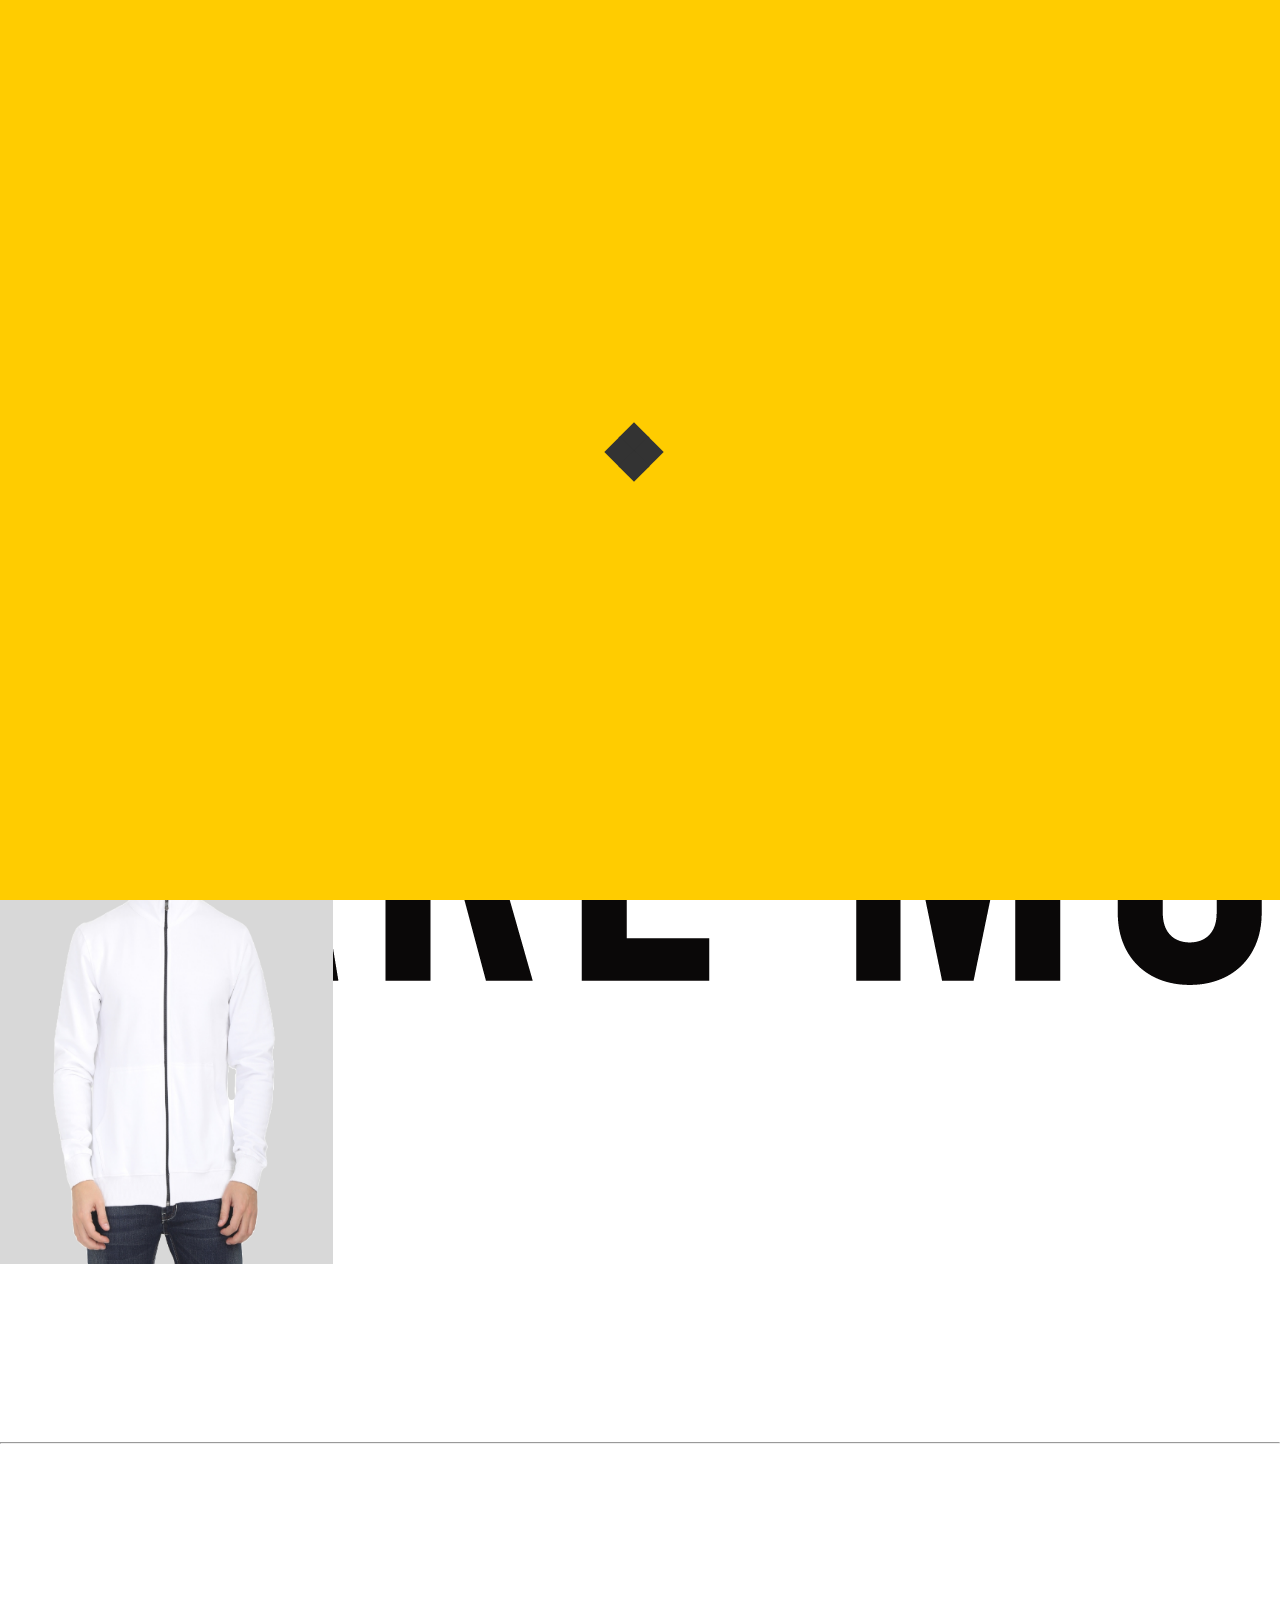
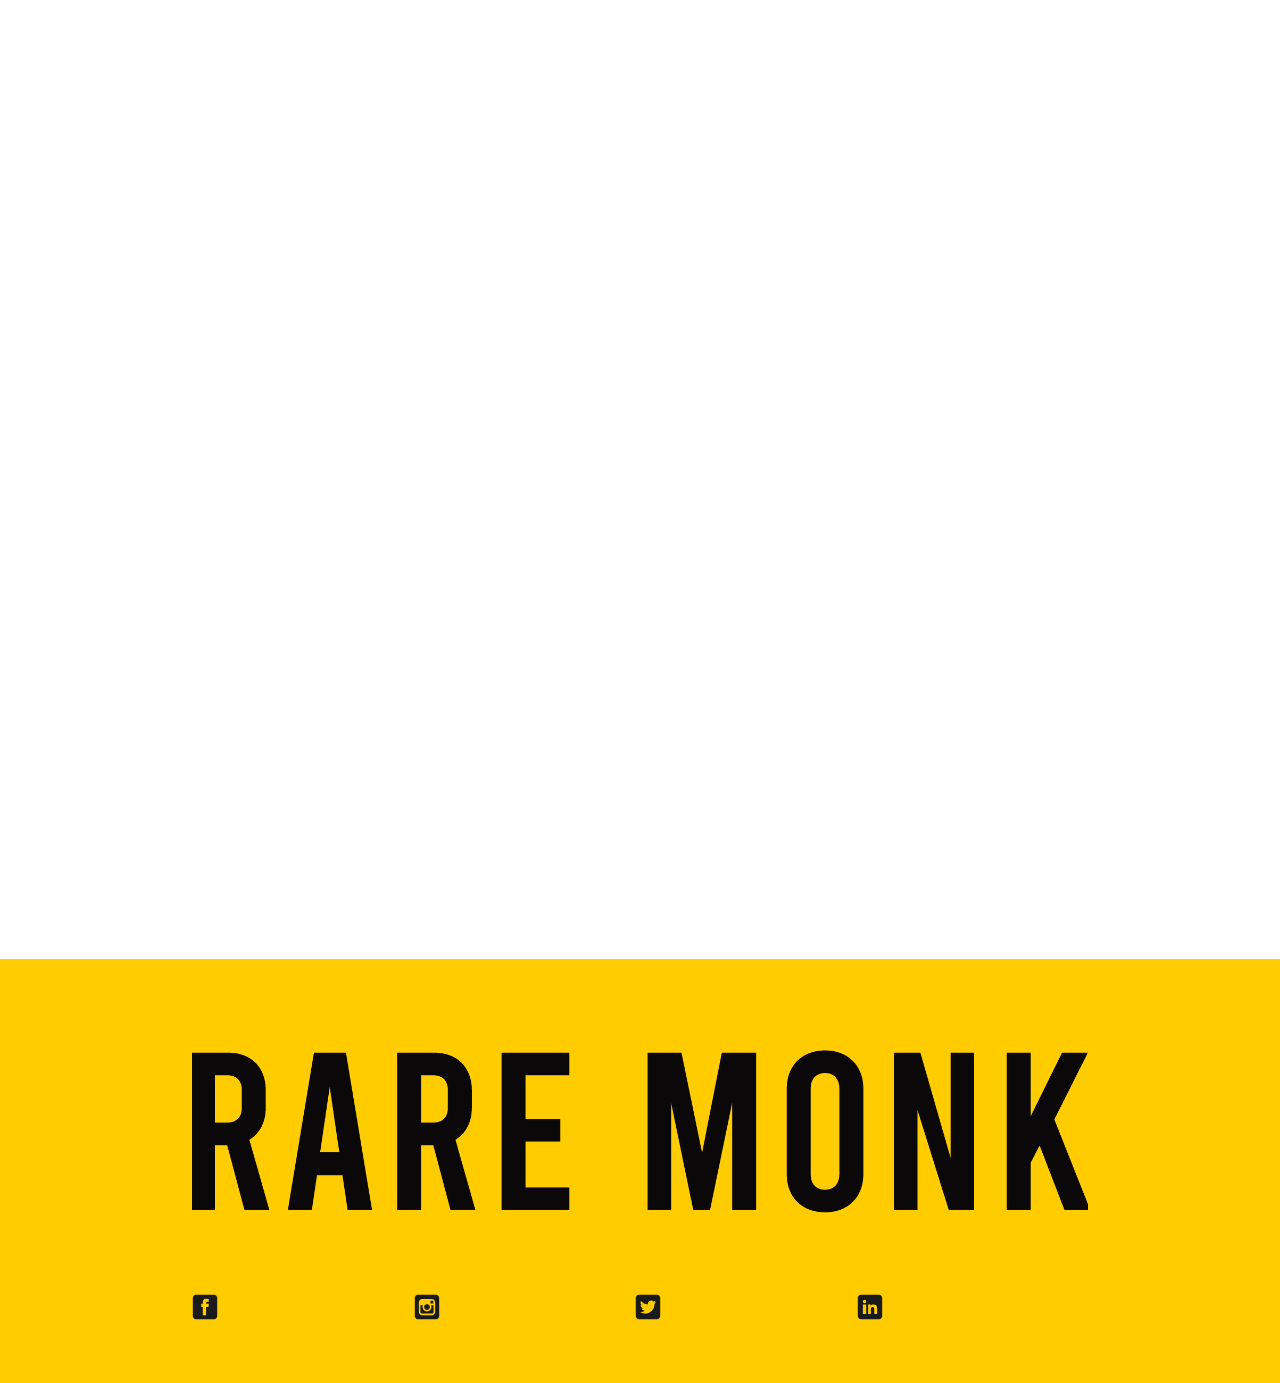
<file: assets/others/high-neck.html>
<!DOCTYPE html>

<head>
    <!-- Global site tag (gtag.js) - Google Analytics -->
    <script async src="https://www.googletagmanager.com/gtag/js?id=UA-171160555-1"></script>
    <script>
        window.dataLayer = window.dataLayer || [];
        function gtag() { dataLayer.push(arguments); }
        gtag('js', new Date());

        gtag('config', 'UA-171160555-1');
    </script>

    <!--title & description-->
    <title>Rare Monk</title>
    <meta name="description" content="Rare Monk makes it easier to order super soft stylish custom printed 
    T-shirts that get your message to the world.">

    <!--SEO tags-->
    <meta http-equiv="Content-Type" content="text/html; charset=utf-8" />
    <meta http-equiv="X-UA-Compatible" content="IE=edge">
    <meta name="robots" content="follow" />
    <meta name="viewport" content="width=device-width, initial-scale=1">

    <!--stylesheets-->
    <!--bootstrap, aos, hover and custom stylesheet-->
    <!--bootstrap for grids, aos for animations, hover for on hover animations-->
    <link rel="stylesheet" href="https://stackpath.bootstrapcdn.com/bootstrap/4.5.0/css/bootstrap.min.css"
        integrity="sha384-9aIt2nRpC12Uk9gS9baDl411NQApFmC26EwAOH8WgZl5MYYxFfc+NcPb1dKGj7Sk" crossorigin="anonymous">
    <link rel="stylesheet" href="https://unpkg.com/aos@next/dist/aos.css" type="text/css" media="all" />
    <link rel="stylesheet" href="../css/hover.css" type="text/css" media="all">
    <link rel="stylesheet" href="../css/style.css" type="text/css" media="all">
</head>


<!--Bootstrap is used for most grids except a few advanced grids for which CSS was used-->

<body>
    <div class="spinner-wrapper">
        <div class="sk-folding-cube">
            <div class="sk-cube1 sk-cube"></div>
            <div class="sk-cube2 sk-cube"></div>
            <div class="sk-cube4 sk-cube"></div>
            <div class="sk-cube3 sk-cube"></div>
        </div>
    </div>
    <section class="container-fluid">
        <div id="" class="row">
            <header class="col-12 ">
                <nav id="nav" class="row container-fluid yellow-div main-header">
                    <!--first two divs are for tablets and desktops-->
                    <div id="logo-div" class="d-none d-sm-inline col-sm-6 text-left">
                        <a href="../../index.html">
                            <img class="logo-tshirts wiggle" src="../images/raremonk_name.png" alt="raremonk-name">
                        </a>
                    </div>

                    <!--main navigation links-->
                    <div class="d-none d-sm-inline col-sm-6 nav-tshirts">
                        <nav class="nav justify-content-end">
                            <a class="nav-link hvr-underline-from-left" href="../../index.html#">HOME</a>
                            <a class="nav-link hvr-underline-from-left" href="../../index.html#shop-tag">SHOP</a>
                            <a class="nav-link hvr-underline-from-left" href="../../index.html#order">ORDER NOW</a>
                            <a class="nav-link dropdown-toggle" data-toggle="dropdown" href="#" role="button"
                                aria-haspopup="true" aria-expanded="false">DOWNLOADS</a>
                            <div class="dropdown-menu">
                                <a class="dropdown-item catalogue" onclick="closeNav()"
                                    href="../docs/Raremonk-Catalogue.pdf" download>CATALOGUE</a>
                            </div>
                        </nav>
                    </div>

                    <!--popover that appears when you hover on browse-->
                    <div class="browse d-none">
                        <ul class="browse-main">
                            <li><a href="#varsity" class="text-dark">Varsity Jacket</a></li>
                            <li><a href="#tshirt" class="text-dark">Tees</a></li>
                            <li><a href="#hoodie" class="text-dark">Hoodies</a></li>
                            <li><a href="#highneck" class="text-dark">Highneck Jacket</a></li>
                        </ul>
                        <ul class="browse-other">
                            <li><a href="#bottles" class="text-dark">Bottles</a></li>
                            <li><a href="#cap" class="text-dark">Caps</a></li>
                            <li><a href="#keyring" class="text-dark">Keychains</a></li>
                            <li><a href="#watch" class="text-dark">Watches</a></li>
                            <li><a href="#mug" class="text-dark">Mugs</a></li>
                            <li><a href="#jeans" class="text-dark">Jeans</a> </li>
                        </ul>
                    </div>

                    <!--hamburger menu icon in mobile sites-->
                    <div id="menu" class="col-1 ham d-sm-none" onclick="openNav()">&#9776;</div>

                    <!--these two divs are for mobile sites-->
                    <!--mobile site brand name icon-->
                    <div id="logo-mob" class="col-10 d-sm-none">
                        <a href="#">
                            <img class="logo-mob" src="../images/raremonk_name.png" alt="raremonk-name">
                        </a>
                    </div>

                    <!--navigation links in the side navigations-->
                    <div id="mySidenav" class="sidenav d-sm-none">
                        <a href="javascript:void(0)" class="closebtn" onclick="closeNav()">&times;</a>
                        <a class="nav-link" onclick="closeNav()" href="../../index.html#">HOME</a>
                        <a class="nav-link" onclick="closeNav()" href="../../index.html#shop-tag">SHOP</a>
                        <a class="nav-link" onclick="closeNav()" href="../../orders/order.html">ORDER NOW</a>
                    </div>
                </nav>
            </header>
        </div>
    </section>
    <section id="shop" class="container-fluid top-div">
        <div class="row">
            <div class="col-12">
                <div data-aos="zoom-in">
                    <p class="tag-line-choose">CREATE TEES THAT GO WITH YOUR <br> <span
                            class="text-center">PERSONALITEES!</span> </p>
                </div>
            </div>
        </div>
        <div class="container" data-aos="zoom-in" style="padding-bottom: 10px;">
            <div class="row">
                <div class="col-md-6" style="background-color: #ffcc00;">
                    <div class="row ">
                        <div class="col-md-6 ">
                            <ul class="list-group">
                                <li class="list-group-item text-center">PERSONALIZED POLO T-SHIRTS</li>
                                <li class="list-group-item text-center">260 - 280 G.S.M.,100% COTTON</li>
                            </ul>
                        </div>
                        <div class="col-md-6 ">
                            <ul class="list-group">
                                <li class="list-group-item text-center">BIO-WASHABLE, BREATHABLE EGYPTIAN COTTON</li>
                                <li class="list-group-item text-center">UNISEX CUSTOMIZED T-SHIRTS</li>
                            </ul>
                        </div>
                    </div>

                </div>
                <div class="col-md-6">
                    <div class="text-center text-uppercase" style="padding: 10px 0 0 0; margin: 10px 0 0 0;">
                        Customize your products. Get a quote from us!
                    </div>
                    <div class="text-center">
                        <button class="hvr-grow hvr-sweep-to-right button" type="button"
                            onclick="window.location.href = '../../orders/order.html';">
                            Inquire Us
                        </button>
                    </div>
                </div>
            </div>
        </div>
        <div class="row">
            <div class="col-sm-6">
                <div class="row d-flex justify-content-center" data-aos="fade-right" data-aos-delay="300">
                    <div class="image-div ">
                        <img class="yellow-div-varities clothing-adjust" id="myImage" src="../images/highneck.png"
                            height="500px" width="333px">
                    </div>
                </div>
            </div>
            <div class="col-sm-6">
                <div class="row" data-aos="fade-left" data-aos-delay="300">
                    <h5 class="text-content-title">PRODUCT DESCRIPTION: </h5>
                    <div class="">
                        <p id="" class="text-content-about">
                            Place bulk orders for jackets for corporate branding, business promotions or social occasions only with RareMonk! Customize your stylised jackets with your own caption or adorned with a classy and proud logo on the chest with a windcheater finish, enclosed with a metallic zipper and pockets by the waist designed to give you that sleek look to set you apart! We manufacture and supply premium quality jackets in BULK. We customize your design with a superb quality screen printing on the Jackets base fabric and ship pan India to deliver at your doorsteps.
                        </p>
                    </div>
                </div>
                <hr>
                <!-- <div class="row d-flex justify-content-left" data-aos="fade-right" data-aos-delay="300">
                    <h5 class="text-content-title">
                        CHECK THE COLORS AVAILABLE:
                    </h5>
                </div> -->
                <!-- <div class="row d-flex justify-content-left text-content-about" data-aos="fade-right"
                    data-aos-delay="300">
                    <button class="hvr-grow color-maroon btnColors" style="background-color: rgb(97, 0, 0);"
                        type="button"
                        onclick="document.getElementById('myImage').src='../images/Polo/Polo_Maroon.png'"></button>
                    <button class="hvr-grow color-maroon btnColors" style="background-color: rgb(0, 0, 0);"
                        type="button"
                        onclick="document.getElementById('myImage').src='../images/Polo/Polo_black1.png'"></button>
                    <button class="hvr-grow color-maroon btnColors" style="background-color:rgb(78, 78, 78)"
                        type="button"
                        onclick="document.getElementById('myImage').src='../images/Polo/Polo_dark_grey.png'"></button>
                    <button class="hvr-grow color-maroon btnColors" style="background-color: rgb(180, 180, 180);"
                        type="button"
                        onclick="document.getElementById('myImage').src='../images/Polo/Polo_Grey.png'"></button>
                </div>
                <div class="row d-flex justify-content-left text-content-about" data-aos="fade-right"
                    data-aos-delay="300">
                    <button class="hvr-grow color-maroon btnColors" style="background-color: rgb(148, 5, 5);"
                        type="button"
                        onclick="document.getElementById('myImage').src='../images/Polo/Polo_red.png'"></button>
                    <button class="hvr-grow color-maroon btnColors" style="background-color: rgb(0, 0, 90);"
                        type="button"
                        onclick="document.getElementById('myImage').src='../images/Polo/Polo_Dark_blue.png'"></button>
                    <button class="hvr-grow color-maroon btnColors" style="background-color: #e5cb99;" type="button"
                        onclick="document.getElementById('myImage').src='../images/Polo/Polo_Yellow.png'"></button>
                    <button class="hvr-grow color-maroon btnColorWhite" style="background-color: rgb(255, 255, 255);"
                        type="button"
                        onclick="document.getElementById('myImage').src='../images/Polo/Polo_White.png'"></button>
                </div>
                <hr> -->
                <div class="row d-flex justify-content-left" data-aos="fade-left" data-aos-delay="300">
                    <div class="text-content-title">
                        <h5>
                            SIZES:
                            <span class="size-chart" style="position:absolute; right:10px;">
                                <a data-toggle="modal" data-target="#exampleModalCenter">Size Chart</a>
                            </span>
                        </h5>
                        <div class="modal fade" id="exampleModalCenter" tabindex="-1" role="dialog"
                            aria-labelledby="exampleModalCenterTitle" aria-hidden="true">
                            <div class="modal-dialog modal-dialog-centered" role="document">
                                <div class="modal-content">
                                    <div class="modal-header">
                                        <h5 class="modal-title" id="exampleModalLongTitle">Size Chart</h5>
                                        <button type="button" class="close" data-dismiss="modal" aria-label="Close">
                                            <span aria-hidden="true">&times;</span>
                                        </button>
                                    </div>
                                    <div class="modal-body">
                                        <img src="../images/size-chart.png" alt="Size Chart" width="100%">
                                    </div>
                                </div>
                            </div>
                        </div>
                    </div>
                </div>
                <div class="text-content-about btn-sizes" data-aos="fade-left" data-aos-delay="300">
                    <button type="button " class="btn btn-outline-dark"> S - Small </button>
                    <button type="button " class="btn btn-outline-dark"> M - Medium </button>
                    <button type="button " class="btn btn-outline-dark"> L - Large </button>
                    <button type="button " class="btn btn-outline-dark"> XL - Extra Large </button>
                </div>
            </div>
        </div>
        <div class="container" data-aos="fade-right" style="height: auto !important; padding-top: 10px;">
            <div class="row">
                <div class="col-md-12">
                    <h5 class=" text-content-title text-uppercase">
                        FABRIC Specification:
                    </h5>
                </div>
                <div class="col-md-12">
                    <ul class="">
                        <li class="text-content-about">
                            GSM (grams per square metre): It is simply the metric measurement of the weight of a fabric
                            that helps one decide on the best weight to buy, considering the usage of the material at
                            hand. Our polo t-shirts fall within the most durable and comfortable range of 260-280 G.S.M.
                        </li>
                        <li class="text-content-about">
                            Preshrunk: Shrinkage is the process in which a piece of fabric becomes smaller than its
                            original size, usually through the process of laundry. We ensure that our apparel are
                            preshrunk and bio-washed before sale. The size that fits you on the first try will still be
                            the perfect size for you after the 20th wash!
                        </li>
                        <li class="text-content-about">
                            Bio-wash: This increases the softness of the fabric which not only improves the fabric life
                            and durability but also preserves its shade and texture. It also prevents skin allergies/
                            irritations often caused by other chemical washes. Bio wash is also an
                            environmentally-friendly process against our regular detergents. Our apparels come with a
                            complimentary bio wash, to look after you and the environment.
                        </li>
                    </ul>
                </div>
            </div>
    </section>
    <footer class="yellow-div container-fluid  footer-shirts">
        <div class="row justify-content-center">
            <!--raremonk logo and social media links-->
            <div class="col-12 col-sm-6">
                <div class="col-12">
                    <img id="logo-footer" class="wiggle" src="../images/raremonk_name.png" alt="logo">
                </div>
                <div class="col-12 social-footer-div">
                    <a href="#"><img class="social-footer hvr-grow" src="../images/facebook.svg"
                            alt="facebook-icon" /></a>
                    <a href="#"><img class="social-footer hvr-grow" src="../images/instagram.svg"
                            alt="instagram-icon" /></a>
                    <a href="#"><img class="social-footer hvr-grow" src="../images/twitter.svg"
                            alt="twitter-icon" /></a>
                    <a href="#"><img class="social-footer hvr-grow" src="../images/linkedin.svg"
                            alt="linkedin-icon" /></a>
                </div>
            </div>

        </div>

    </footer>
    <script src="https://code.jquery.com/jquery-3.4.1.min.js"
        integrity="sha256-CSXorXvZcTkaix6Yvo6HppcZGetbYMGWSFlBw8HfCJo=" crossorigin="anonymous"></script>
    <script src="https://cdnjs.cloudflare.com/ajax/libs/popper.js/1.11.0/umd/popper.min.js"></script>
    <script src="https://stackpath.bootstrapcdn.com/bootstrap/4.5.0/js/bootstrap.min.js"
        integrity="sha384-OgVRvuATP1z7JjHLkuOU7Xw704+h835Lr+6QL9UvYjZE3Ipu6Tp75j7Bh/kR0JKI"
        crossorigin="anonymous"></script>
    <script src="https://unpkg.com/aos@next/dist/aos.js"></script>
    <script>
        AOS.init();
    </script>
    <script src="../js/main.js"></script>
</body>

</html>
</file>
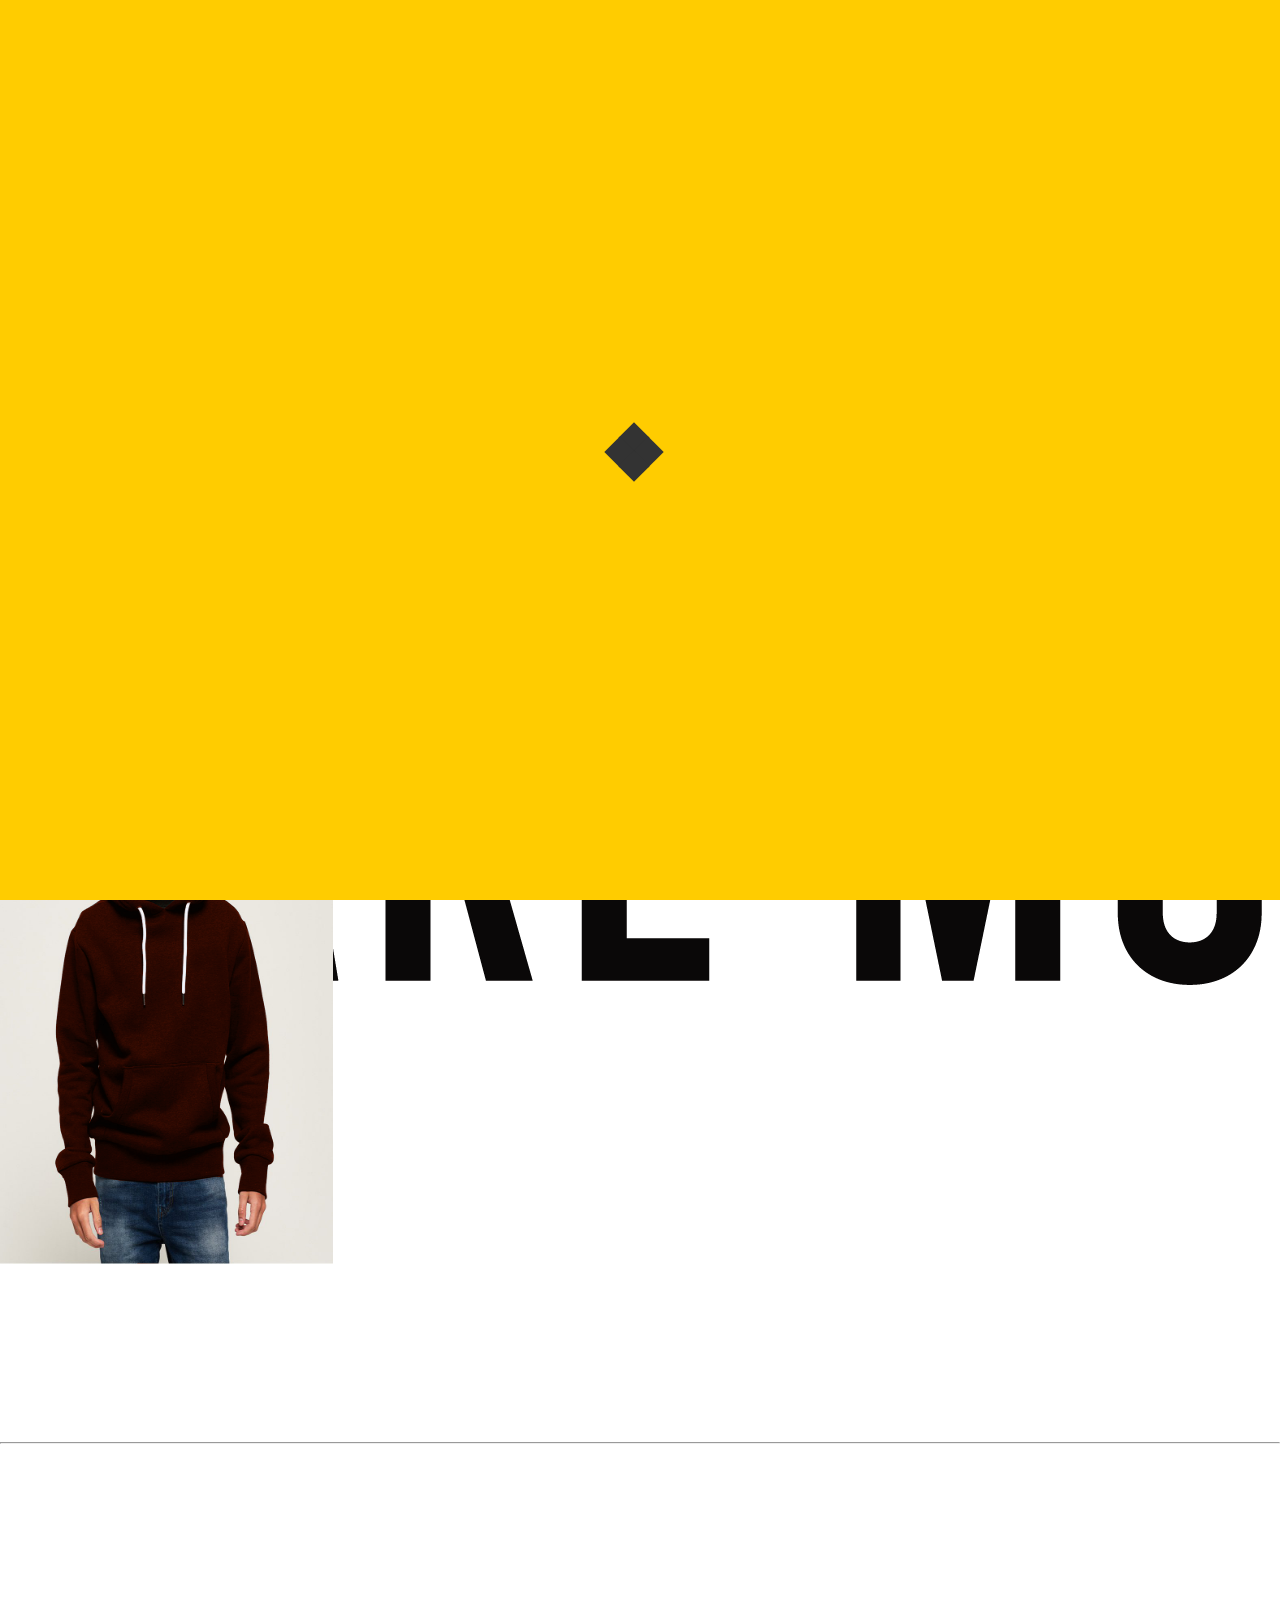
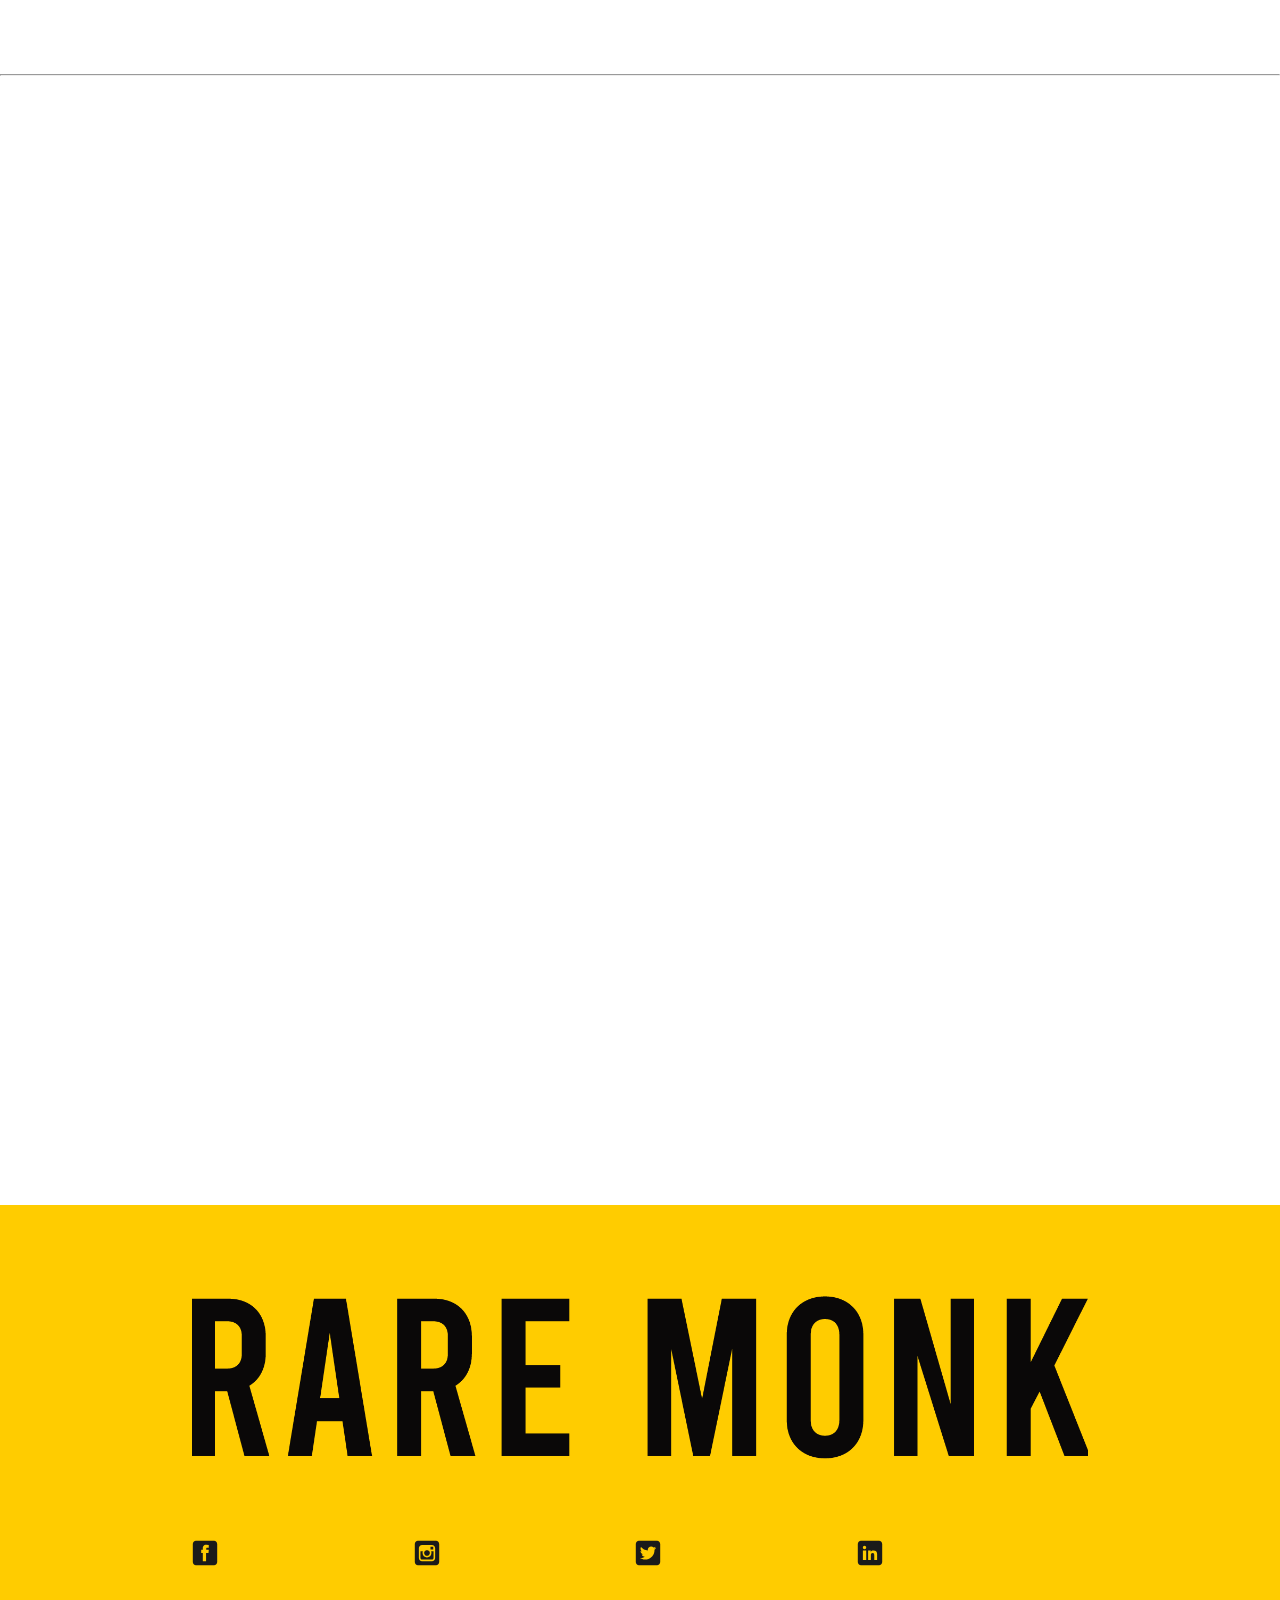
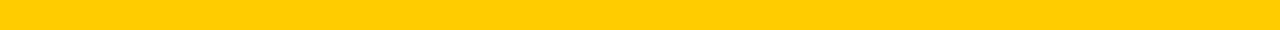
<file: assets/others/hoodie.html>
<!DOCTYPE html>

<head>
    <!-- Global site tag (gtag.js) - Google Analytics -->
    <script async src="https://www.googletagmanager.com/gtag/js?id=UA-171160555-1"></script>
    <script>
        window.dataLayer = window.dataLayer || [];
        function gtag() { dataLayer.push(arguments); }
        gtag('js', new Date());

        gtag('config', 'UA-171160555-1');
    </script>

    <!--title & description-->
    <title>Rare Monk</title>
    <meta name="description" content="Rare Monk makes it easier to order super soft stylish custom printed 
    T-shirts that get your message to the world.">

    <!--SEO tags-->
    <meta http-equiv="Content-Type" content="text/html; charset=utf-8" />
    <meta http-equiv="X-UA-Compatible" content="IE=edge">
    <meta name="robots" content="follow" />
    <meta name="viewport" content="width=device-width, initial-scale=1">

    <!--stylesheets-->
    <!--bootstrap, aos, hover and custom stylesheet-->
    <!--bootstrap for grids, aos for animations, hover for on hover animations-->
    <link rel="stylesheet" href="https://stackpath.bootstrapcdn.com/bootstrap/4.5.0/css/bootstrap.min.css"
        integrity="sha384-9aIt2nRpC12Uk9gS9baDl411NQApFmC26EwAOH8WgZl5MYYxFfc+NcPb1dKGj7Sk" crossorigin="anonymous">
    <link rel="stylesheet" href="https://unpkg.com/aos@next/dist/aos.css" type="text/css" media="all" />
    <link rel="stylesheet" href="../css/hover.css" type="text/css" media="all">
    <link rel="stylesheet" href="../css/style.css" type="text/css" media="all">
</head>


<!--Bootstrap is used for most grids except a few advanced grids for which CSS was used-->

<body>
    <div class="spinner-wrapper">
        <div class="sk-folding-cube">
            <div class="sk-cube1 sk-cube"></div>
            <div class="sk-cube2 sk-cube"></div>
            <div class="sk-cube4 sk-cube"></div>
            <div class="sk-cube3 sk-cube"></div>
        </div>
    </div>
    <section class="container-fluid">
        <div id="" class="row">
            <header class="col-12 ">
                <nav id="nav" class="row container-fluid yellow-div main-header">
                    <!--first two divs are for tablets and desktops-->
                    <div id="logo-div" class="d-none d-sm-inline col-sm-6 text-left">
                        <a href="../../index.html">
                            <img class="logo-tshirts wiggle" src="../images/raremonk_name.png" alt="raremonk-name">
                        </a>
                    </div>

                    <!--main navigation links-->
                    <div class="d-none d-sm-inline col-sm-6 nav-tshirts">
                        <nav class="nav justify-content-end">
                            <a class="nav-link hvr-underline-from-left" href="../../index.html#">HOME</a>
                            <a class="nav-link hvr-underline-from-left" href="../../index.html#shop-tag">SHOP</a>
                            <a class="nav-link hvr-underline-from-left" href="../../index.html#order">ORDER NOW</a>
                            <a class="nav-link dropdown-toggle" data-toggle="dropdown" href="#" role="button"
                                aria-haspopup="true" aria-expanded="false">DOWNLOADS</a>
                            <div class="dropdown-menu">
                                <a class="dropdown-item catalogue" onclick="closeNav()"
                                    href="../docs/Raremonk-Catalogue.pdf" download>CATALOGUE</a>
                            </div>
                        </nav>
                    </div>

                    <!--popover that appears when you hover on browse-->
                    <div class="browse d-none">
                        <ul class="browse-main">
                            <li><a href="#varsity" class="text-dark">Varsity Jacket</a></li>
                            <li><a href="#tshirt" class="text-dark">Tees</a></li>
                            <li><a href="#hoodie" class="text-dark">Hoodies</a></li>
                            <li><a href="#highneck" class="text-dark">Highneck Jacket</a></li>
                        </ul>
                        <ul class="browse-other">
                            <li><a href="#bottles" class="text-dark">Bottles</a></li>
                            <li><a href="#cap" class="text-dark">Caps</a></li>
                            <li><a href="#keyring" class="text-dark">Keychains</a></li>
                            <li><a href="#watch" class="text-dark">Watches</a></li>
                            <li><a href="#mug" class="text-dark">Mugs</a></li>
                            <li><a href="#jeans" class="text-dark">Jeans</a> </li>
                        </ul>
                    </div>

                    <!--hamburger menu icon in mobile sites-->
                    <div id="menu" class="col-1 ham d-sm-none" onclick="openNav()">&#9776;</div>

                    <!--these two divs are for mobile sites-->
                    <!--mobile site brand name icon-->
                    <div id="logo-mob" class="col-10 d-sm-none">
                        <a href="#">
                            <img class="logo-mob" src="../images/raremonk_name.png" alt="raremonk-name">
                        </a>
                    </div>

                    <!--navigation links in the side navigations-->
                    <div id="mySidenav" class="sidenav d-sm-none">
                        <a href="javascript:void(0)" class="closebtn" onclick="closeNav()">&times;</a>
                        <a class="nav-link" onclick="closeNav()" href="../../index.html#">HOME</a>
                        <a class="nav-link" onclick="closeNav()" href="../../index.html#shop-tag">SHOP</a>
                        <a class="nav-link" onclick="closeNav()" href="../../orders/order.html">ORDER NOW</a>
                    </div>
                </nav>
            </header>
        </div>
    </section>
    <section id="shop" class="container-fluid top-div">
        <div class="row">
            <div class="col-12">
                <div data-aos="zoom-in">
                    <p class="tag-line-choose">CREATE TEES THAT GO WITH YOUR <br> <span
                            class="text-center">PERSONALITEES!</span> </p>
                </div>
            </div>
        </div>
        <div class="container" data-aos="zoom-in" style="padding-bottom: 10px;">
            <div class="row">
                <div class="col-md-6" style="background-color: #ffcc00;">
                    <div class="row ">
                        <div class="col-md-6 ">
                            <ul class="list-group">
                                <li class="list-group-item text-center">PERSONALIZED HOODIES</li>
                                <li class="list-group-item text-center">380 G.S.M., COTTON FABRIC</li>
                            </ul>
                        </div>
                        <div class="col-md-6 ">
                            <ul class="list-group">
                                <li class="list-group-item text-center">BIO-WASHABLE, BREATHABLE COTTON</li>
                                <li class="list-group-item text-center">UNISEX CUSTOMIZED HOODIES WITH METALLIC ZIPPER, DEEP POCKETS AND HOOD DRAWSTRINGS</li>
                            </ul>
                        </div>
                    </div>

                </div>
                <div class="col-md-6">
                    <div class="text-center text-uppercase" style="padding: 10px 0 0 0; margin: 10px 0 0 0;">
                        Customize your products. Get a quote from us!
                    </div>
                    <div class="text-center">
                        <button class="hvr-grow hvr-sweep-to-right button" type="button"
                            onclick="window.location.href = '../../orders/order.html';">
                            Inquire Us
                        </button>
                    </div>

                </div>
            </div>
        </div>
        <div class="row">
            <div class="col-sm-6">
                <div class="row d-flex justify-content-center" data-aos="fade-right" data-aos-delay="300">
                    <div class="image-div">
                        <img class="yellow-div-varities clothing-adjust" id="myImage"
                            src="../images/hoodie/wine_classic_hood.png" height="   500px" width="333px">
                    </div>
                </div>
            </div>
            <div class="col-sm-6">
                <div class="row" data-aos="fade-left" data-aos-delay="300">
                    <h5 class="text-content-title">PRODUCT DESCRIPTION: </h5>
                    <div class="">
                        <p id="" class="text-content-about">
                            Place bulk orders for hoodies for corporate branding, business promotions or social
                            occasions only with RareMonk! Customize your stylised hoodies with your own logo or caption
                            adorned with a prominent and proud letter on the chest, with beautiful contrast on sleeves
                            drawing utmost attention! We manufacture and supply premium quality hoodies in BULK. We
                            customize your design with a superb quality screen printing on the Hoodies base fabric and
                            ship pan India to deliver at your doorsteps.

                        </p>
                    </div>
                </div>
                <hr>
                <div class="row d-flex justify-content-left" data-aos="fade-right" data-aos-delay="300">
                    <h5 class="text-content-title">
                        CHECK THE COLORS AVAILABLE:
                    </h5>
                </div>
                <div class="row d-flex justify-content-left text-content-about" data-aos="fade-right"
                    data-aos-delay="300">
                    <button class="hvr-grow color-maroon btnColors" style="background-color: rgb(97, 0, 0);"
                        type="button"
                        onclick="document.getElementById('myImage').src='../images/hoodie/wine_classic_hood.png'"></button>
                    <button class="hvr-grow color-maroon btnColors" style="background-color: rgb(0, 0, 0);"
                        type="button"
                        onclick="document.getElementById('myImage').src='../images/hoodie/black_classic_hood.png'"></button>
                    <button class="hvr-grow color-maroon btnColors" style="background-color:rgb(78, 78, 78)"
                        type="button"
                        onclick="document.getElementById('myImage').src='../images/hoodie/dark_grey_classic_hood.png'"></button>
                    <button class="hvr-grow color-maroon btnColors" style="background-color: rgb(180, 180, 180);"
                        type="button"
                        onclick="document.getElementById('myImage').src='../images/hoodie/grey_classic_hood.png'"></button>
                </div>
                <div class="row d-flex justify-content-left text-content-about" data-aos="fade-right"
                    data-aos-delay="300">
                    <button class="hvr-grow color-maroon btnColors" style="background-color: rgb(148, 5, 5);"
                        type="button"
                        onclick="document.getElementById('myImage').src='../images/hoodie/red_classic_hood.png'"></button>
                    <button class="hvr-grow color-maroon btnColors" style="background-color: rgb(0, 0, 90);"
                        type="button"
                        onclick="document.getElementById('myImage').src='../images/hoodie/blue_classic_hood.png'"></button>

                    <button class="hvr-grow color-maroon btnColorWhite" style="background-color: rgb(255, 255, 255);"
                        type="button"
                        onclick="document.getElementById('myImage').src='../images/hoodie/white_classic_hood.png'"></button>
                    <button class="hvr-grow color-maroon btnColors" style="background-color: rgb(5, 54, 16);"
                        type="button"
                        onclick="document.getElementById('myImage').src='../images/hoodie/green_classic_hood.png'"></button>
                </div>
                <hr>
                <div class="row d-flex justify-content-left" data-aos="fade-left" data-aos-delay="300">
                    <div class="text-content-title">
                        <h5>
                            SIZES:
                            <span class="size-chart" style="position:absolute; right:10px;">
                                <a data-toggle="modal" data-target="#exampleModalCenter">Size Chart</a>
                            </span>
                        </h5>
                        <div class="modal fade" id="exampleModalCenter" tabindex="-1" role="dialog"
                            aria-labelledby="exampleModalCenterTitle" aria-hidden="true">
                            <div class="modal-dialog modal-dialog-centered" role="document">
                                <div class="modal-content">
                                    <div class="modal-header">
                                        <h5 class="modal-title" id="exampleModalLongTitle">Size Chart</h5>
                                        <button type="button" class="close" data-dismiss="modal" aria-label="Close">
                                            <span aria-hidden="true">&times;</span>
                                        </button>
                                    </div>
                                    <div class="modal-body">
                                        <img src="../images/size-chart.png" alt="Size Chart" width="100%">
                                    </div>
                                </div>
                            </div>
                        </div>
                    </div>
                </div>
                <div class="text-content-about btn-sizes" data-aos="fade-left" data-aos-delay="300">
                    <button type="button " class="btn btn-outline-dark"> S - Small </button>
                    <button type="button " class="btn btn-outline-dark"> M - Medium </button>
                    <button type="button " class="btn btn-outline-dark"> L - Large </button>
                    <button type="button " class="btn btn-outline-dark"> XL - Extra Large </button>
                </div>
            </div>
        </div>
        <div class="container" data-aos="fade-right" style="height: auto !important;">
            <div class="row">
                <div class="col-md-12">
                    <h5 class=" text-content-title text-uppercase">
                        FABRIC Specification:
                    </h5>
                </div>
                <div class="col-md-12">
                    <ul class="">
                        <li class="text-content-about">
                            GSM (grams per square metre): It is simply the metric measurement of the weight of a fabric
                            that helps one decide on the best weight to buy, considering the usage of the material at
                            hand. Our varsity jackets fall within the most durable and comfortable range of 380-400
                            G.S.M. that helps you regulate your body temperature during the day and keeps you comfy at
                            night!</li>
                        <li class="text-content-about">
                            Preshrunk: Shrinkage is the process in which a piece of fabric becomes smaller than its
                            original size, usually through the process of laundry. We ensure that our apparel are
                            preshrunk and bio-washed before sale. Therefore, the size that fits you on the first try
                            will still be the perfect size for you after the 20th wash!
                        </li>
                        <li class="text-content-about">
                            Bio-wash: This increases the softness of the fabric which not only improves the fabric life
                            and durability but also preserves its shade and texture. It also prevents skin allergies/
                            irritations often caused by other chemical washes. Bio wash is also an
                            environmentally-friendly process against our regular detergents. Our apparels come with a
                            complimentary bio wash, to look after you and the environment.
                        </li>
                    </ul>
                </div>
            </div>
        </div>
    </section>
    <footer class="yellow-div container-fluid  footer-shirts">
        <div class="row justify-content-center">
            <!--raremonk logo and social media links-->
            <div class="col-12 col-sm-6">
                <div class="col-12">
                    <img id="logo-footer" class="wiggle" src="../images/raremonk_name.png" alt="logo">
                </div>
                <div class="col-12 social-footer-div">
                    <a href="#"><img class="social-footer hvr-grow" src="../images/facebook.svg"
                            alt="facebook-icon" /></a>
                    <a href="#"><img class="social-footer hvr-grow" src="../images/instagram.svg"
                            alt="instagram-icon" /></a>
                    <a href="#"><img class="social-footer hvr-grow" src="../images/twitter.svg"
                            alt="twitter-icon" /></a>
                    <a href="#"><img class="social-footer hvr-grow" src="../images/linkedin.svg"
                            alt="linkedin-icon" /></a>
                </div>
            </div>
        </div>

    </footer>
    <script src="https://code.jquery.com/jquery-3.4.1.min.js"
        integrity="sha256-CSXorXvZcTkaix6Yvo6HppcZGetbYMGWSFlBw8HfCJo=" crossorigin="anonymous"></script>
    <script src="https://cdnjs.cloudflare.com/ajax/libs/popper.js/1.11.0/umd/popper.min.js"></script>
    <script src="https://stackpath.bootstrapcdn.com/bootstrap/4.5.0/js/bootstrap.min.js"
        integrity="sha384-OgVRvuATP1z7JjHLkuOU7Xw704+h835Lr+6QL9UvYjZE3Ipu6Tp75j7Bh/kR0JKI"
        crossorigin="anonymous"></script>
    <script src="https://unpkg.com/aos@next/dist/aos.js"></script>
    <script>
        AOS.init();
    </script>
    <script src="../js/main.js"></script>
</body>

</html>
</file>
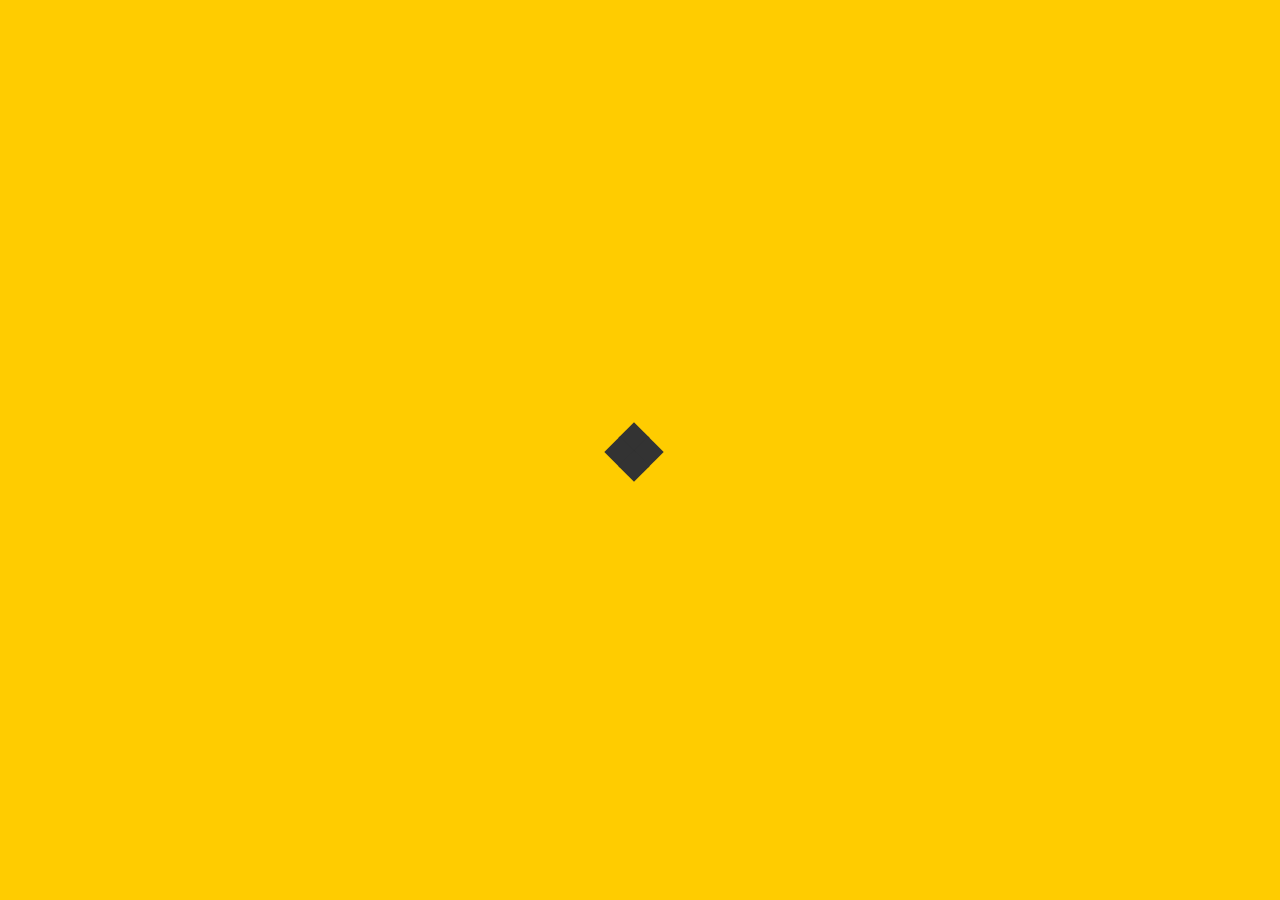
<file: assets/others/page-not-found.html>
<!DOCTYPE html>

<head>
    <!-- Global site tag (gtag.js) - Google Analytics -->
    <script async src="https://www.googletagmanager.com/gtag/js?id=UA-171160555-1"></script>
    <script>
        window.dataLayer = window.dataLayer || [];
        function gtag() { dataLayer.push(arguments); }
        gtag('js', new Date());

        gtag('config', 'UA-171160555-1');
    </script>

    <!--title & description-->
    <title>Rare Monk</title>
    <meta name="description" content="Rare Monk makes it easier to order super soft stylish custom printed 
    T-shirts that get your message to the world.">

    <!--SEO tags-->
    <meta http-equiv="Content-Type" content="text/html; charset=utf-8" />
    <meta http-equiv="X-UA-Compatible" content="IE=edge">
    <meta name="robots" content="follow" />
    <meta name="viewport" content="width=device-width, initial-scale=1">

    <!--stylesheets-->
    <!--bootstrap, aos, hover and custom stylesheet-->
    <!--bootstrap for grids, aos for animations, hover for on hover animations-->
    <link rel="stylesheet" href="https://stackpath.bootstrapcdn.com/bootstrap/4.5.0/css/bootstrap.min.css"
        integrity="sha384-9aIt2nRpC12Uk9gS9baDl411NQApFmC26EwAOH8WgZl5MYYxFfc+NcPb1dKGj7Sk" crossorigin="anonymous">
    <link rel="stylesheet" href="https://unpkg.com/aos@next/dist/aos.css" type="text/css" media="all" />
    <link rel="stylesheet" href="../css/hover.css" type="text/css" media="all">
    <link rel="stylesheet" href="../css/style.css" type="text/css" media="all">
</head>


<!--Bootstrap is used for most grids except a few advanced grids for which CSS was used-->

<body>
    <div class="spinner-wrapper">
        <div class="sk-folding-cube">
            <div class="sk-cube1 sk-cube"></div>
            <div class="sk-cube2 sk-cube"></div>
            <div class="sk-cube4 sk-cube"></div>
            <div class="sk-cube3 sk-cube"></div>
        </div>
    </div>
    <section class="container-fluid" style="height: auto !important;">
        <div id="" class="row">
            <header class="col-12 ">
                <nav id="nav" class="row container-fluid yellow-div main-header">
                    <!--first two divs are for tablets and desktops-->
                    <div id="logo-div" class="d-none d-sm-inline col-sm-6 text-left">
                        <a href="../../index.html">
                            <img class="logo-tshirts wiggle" src="../images/raremonk_name.png" alt="raremonk-name">
                        </a>
                    </div>

                    <!--main navigation links-->
                    <div class="d-none d-sm-inline col-sm-6 nav-tshirts">
                        <nav class="nav justify-content-end">
                            <a class="nav-link hvr-underline-from-left" href="../../index.html#">HOME</a>
                            <a class="nav-link hvr-underline-from-left" href="../../index.html#shop-tag">SHOP</a>
                            <a class="nav-link hvr-underline-from-left" href="../../index.html#order">ORDER NOW</a>
                            <a class="nav-link dropdown-toggle" data-toggle="dropdown" href="#" role="button"
                                aria-haspopup="true" aria-expanded="false">DOWNLOADS</a>
                            <div class="dropdown-menu">
                                <a class="dropdown-item catalogue" onclick="closeNav()"
                                    href="../docs/Raremonk-Catalogue.pdf" download>CATALOGUE</a>
                            </div>
                        </nav>
                    </div>

                    <!--hamburger menu icon in mobile sites-->
                    <div id="menu" class="col-1 ham d-sm-none" onclick="openNav()">&#9776;</div>

                    <!--these two divs are for mobile sites-->
                    <!--mobile site brand name icon-->
                    <div id="logo-mob" class="col-10 d-sm-none">
                        <a href="#">
                            <img class="logo-mob" src="../images/raremonk_name.png" alt="raremonk-name">
                        </a>
                    </div>

                    <!--navigation links in the side navigations-->
                    <div id="mySidenav" class="sidenav d-sm-none">
                        <a href="javascript:void(0)" class="closebtn" onclick="closeNav()">&times;</a>
                        <a class="nav-link" onclick="closeNav()" href="../../index.html#">HOME</a>
                        <a class="nav-link" onclick="closeNav()" href="../../index.html#shop-tag">SHOP</a>
                        <a class="nav-link" onclick="closeNav()" href="../../orders/order.html">ORDER NOW</a>
                        <a class="nav-link dropdown-toggle" data-toggle="dropdown" href="#" role="button"
                                aria-haspopup="true" aria-expanded="false">DOWNLOADS</a>
                            <div class="dropdown-menu">
                                <a class="dropdown-item catalogue" onclick="closeNav()"
                                    href="../docs/Raremonk-Catalogue.pdf" download>CATALOGUE</a>
                            </div>
                    </div>
                </nav>
            </header>
        </div>
        <div class="container-fluid" style="height: auto !important;">

        </div>
        <div class="row">
            <div class="col">
asd
            </div>
        </div>
    </section>
    <footer class="yellow-div container-fluid footer-shirts" style="">
        <div class="row justify-content-center">
            <!--raremonk logo and social media links-->
            <div class="col-12 col-sm-6">
                <div class="col-12">
                    <img id="logo-footer" class="wiggle" src="../images/raremonk_name.png" alt="logo">
                </div>
                <div class="col-12 social-footer-div">
                    <a href="#"><img class="social-footer hvr-grow" src="../images/facebook.svg"
                            alt="facebook-icon" /></a>
                    <a href="#"><img class="social-footer hvr-grow" src="../images/instagram.svg"
                            alt="instagram-icon" /></a>
                    <a href="#"><img class="social-footer hvr-grow" src="../images/twitter.svg"
                            alt="twitter-icon" /></a>
                    <a href="#"><img class="social-footer hvr-grow" src="../images/linkedin.svg"
                            alt="linkedin-icon" /></a>
                </div>
            </div>

        </div>

    </footer>
    <script src="https://code.jquery.com/jquery-3.4.1.min.js"
        integrity="sha256-CSXorXvZcTkaix6Yvo6HppcZGetbYMGWSFlBw8HfCJo=" crossorigin="anonymous"></script>
    <script src="https://cdnjs.cloudflare.com/ajax/libs/popper.js/1.11.0/umd/popper.min.js"></script>
    <script src="https://stackpath.bootstrapcdn.com/bootstrap/4.5.0/js/bootstrap.min.js"
        integrity="sha384-OgVRvuATP1z7JjHLkuOU7Xw704+h835Lr+6QL9UvYjZE3Ipu6Tp75j7Bh/kR0JKI"
        crossorigin="anonymous"></script>
    <script src="https://unpkg.com/aos@next/dist/aos.js"></script>
    <script>
        AOS.init();
    </script>
    <script src="../js/main.js"></script>
</body>

</html>
</file>
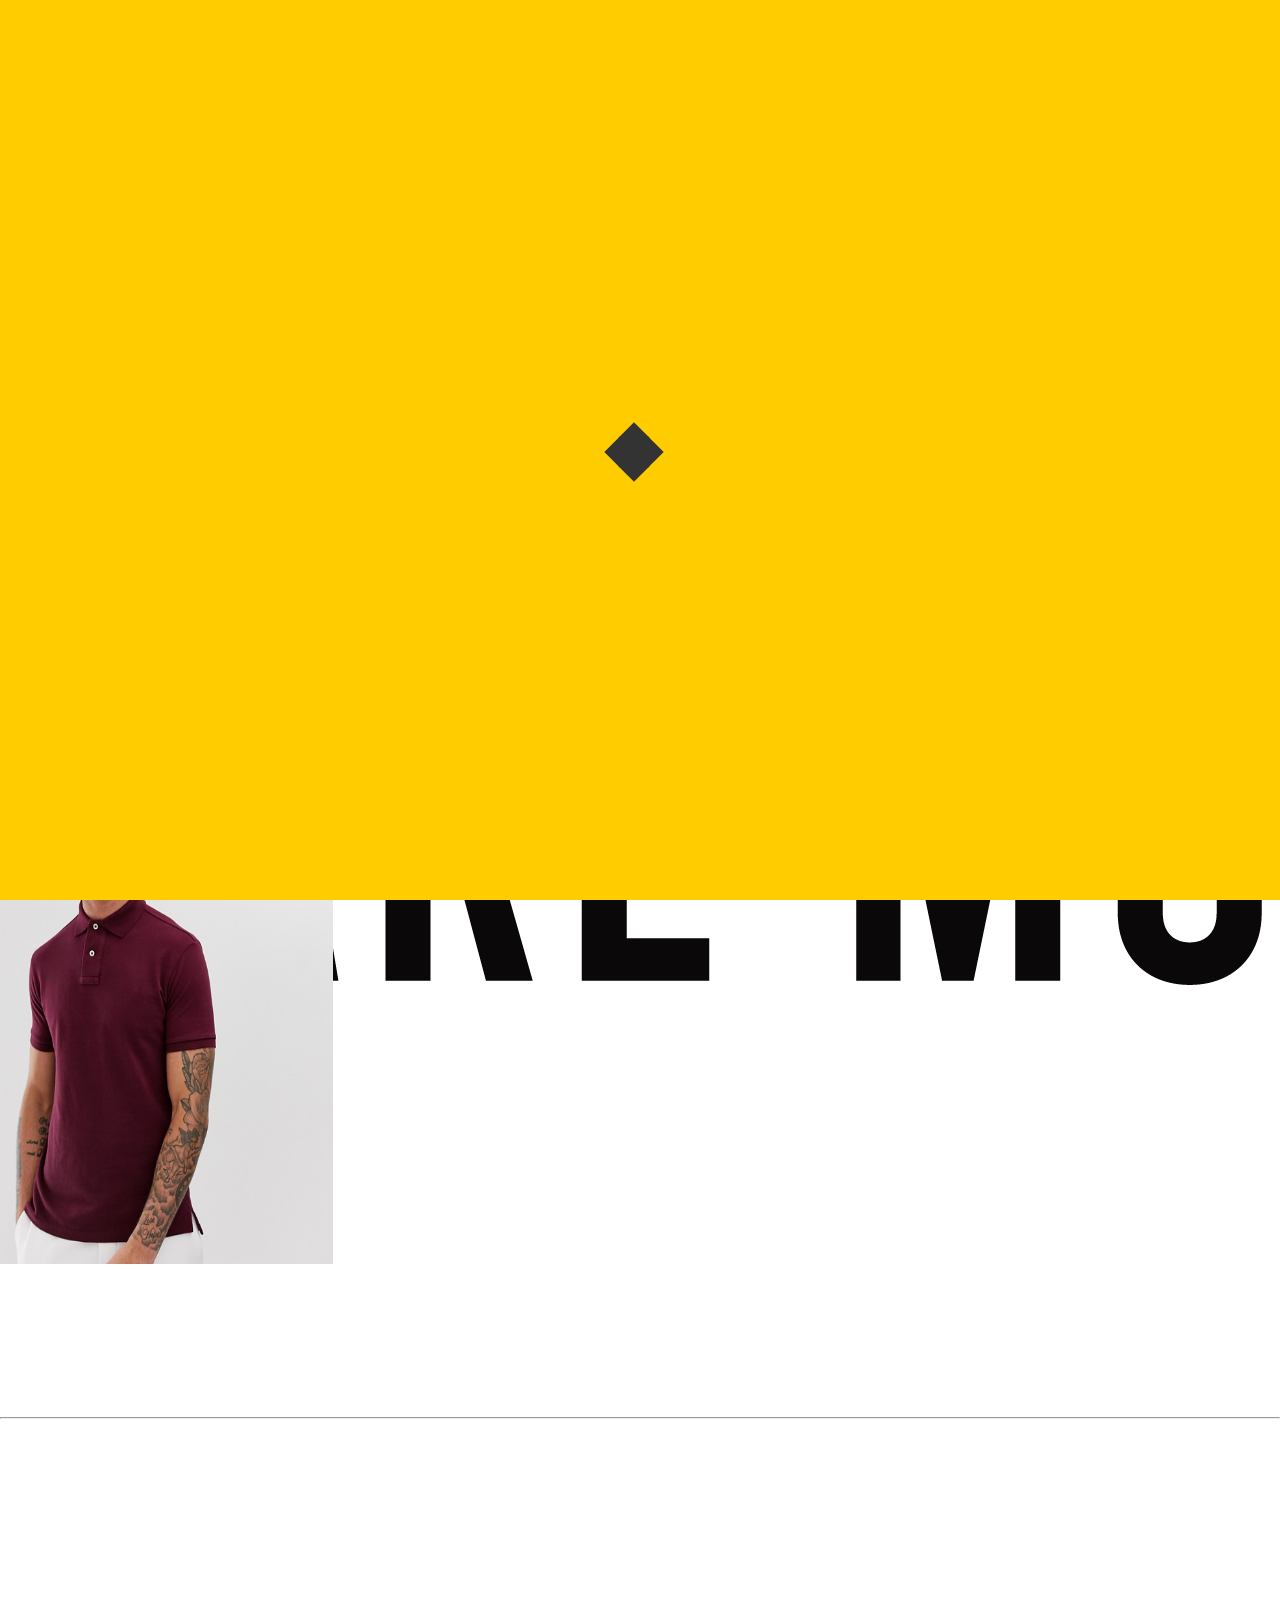
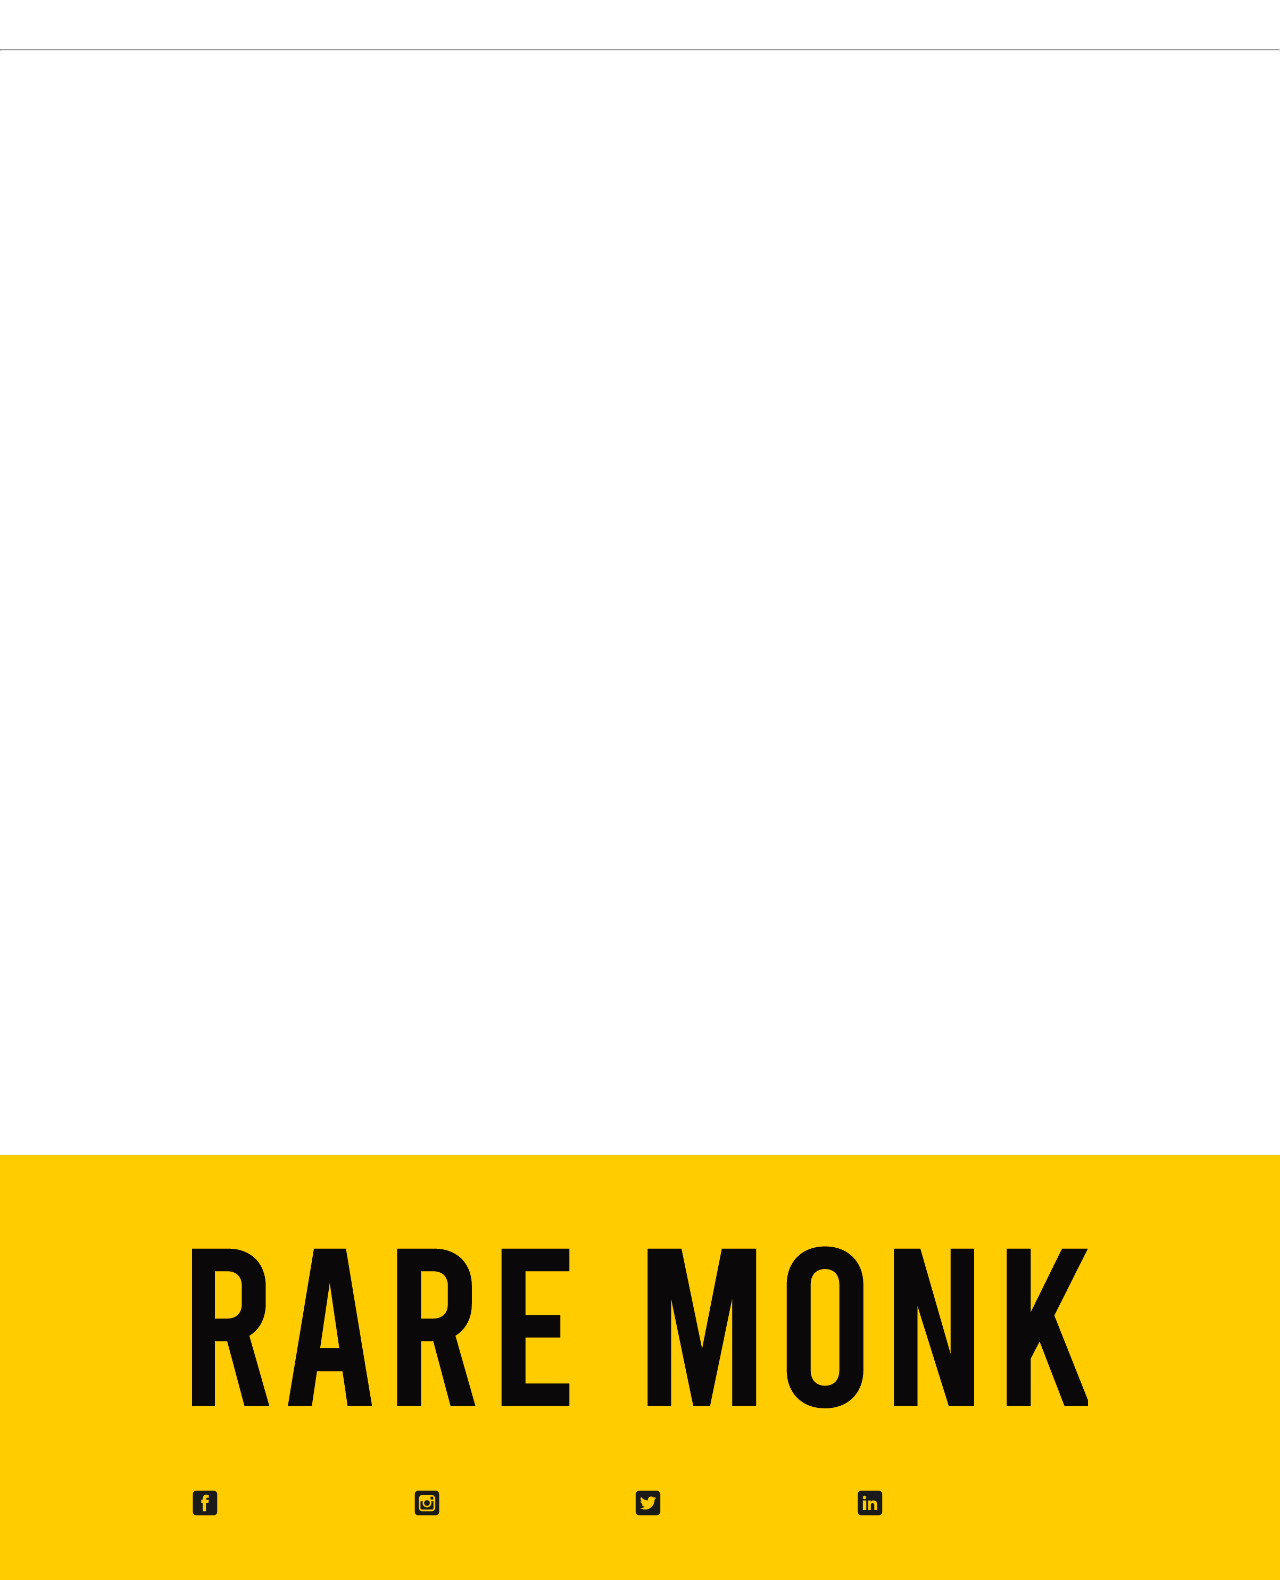
<file: assets/others/polo.html>
<!DOCTYPE html>

<head>
    <!-- Global site tag (gtag.js) - Google Analytics -->
    <script async src="https://www.googletagmanager.com/gtag/js?id=UA-171160555-1"></script>
    <script>
        window.dataLayer = window.dataLayer || [];
        function gtag() { dataLayer.push(arguments); }
        gtag('js', new Date());

        gtag('config', 'UA-171160555-1');
    </script>

    <!--title & description-->
    <title>Rare Monk</title>
    <meta name="description" content="Rare Monk makes it easier to order super soft stylish custom printed 
    T-shirts that get your message to the world.">

    <!--SEO tags-->
    <meta http-equiv="Content-Type" content="text/html; charset=utf-8" />
    <meta http-equiv="X-UA-Compatible" content="IE=edge">
    <meta name="robots" content="follow" />
    <meta name="viewport" content="width=device-width, initial-scale=1">

    <!--stylesheets-->
    <!--bootstrap, aos, hover and custom stylesheet-->
    <!--bootstrap for grids, aos for animations, hover for on hover animations-->
    <link rel="stylesheet" href="https://stackpath.bootstrapcdn.com/bootstrap/4.5.0/css/bootstrap.min.css"
        integrity="sha384-9aIt2nRpC12Uk9gS9baDl411NQApFmC26EwAOH8WgZl5MYYxFfc+NcPb1dKGj7Sk" crossorigin="anonymous">
    <link rel="stylesheet" href="https://unpkg.com/aos@next/dist/aos.css" type="text/css" media="all" />
    <link rel="stylesheet" href="../css/hover.css" type="text/css" media="all">
    <link rel="stylesheet" href="../css/style.css" type="text/css" media="all">
</head>


<!--Bootstrap is used for most grids except a few advanced grids for which CSS was used-->

<body>
    <div class="spinner-wrapper">
        <div class="sk-folding-cube">
            <div class="sk-cube1 sk-cube"></div>
            <div class="sk-cube2 sk-cube"></div>
            <div class="sk-cube4 sk-cube"></div>
            <div class="sk-cube3 sk-cube"></div>
        </div>
    </div>
    <section class="container-fluid">
        <div id="" class="row">
            <header class="col-12 ">
                <nav id="nav" class="row container-fluid yellow-div main-header">
                    <!--first two divs are for tablets and desktops-->
                    <div id="logo-div" class="d-none d-sm-inline col-sm-6 text-left">
                        <a href="../../index.html">
                            <img class="logo-tshirts wiggle" src="../images/raremonk_name.png" alt="raremonk-name">
                        </a>
                    </div>

                    <!--main navigation links-->
                    <div class="d-none d-sm-inline col-sm-6 nav-tshirts">
                        <nav class="nav justify-content-end">
                            <a class="nav-link hvr-underline-from-left" href="../../index.html#">HOME</a>
                            <a class="nav-link hvr-underline-from-left" href="../../index.html#shop-tag">SHOP</a>
                            <a class="nav-link hvr-underline-from-left" href="../../index.html#order">ORDER NOW</a>
                            <a class="nav-link dropdown-toggle" data-toggle="dropdown" href="#" role="button"
                                aria-haspopup="true" aria-expanded="false">DOWNLOADS</a>
                            <div class="dropdown-menu">
                                <a class="dropdown-item catalogue" onclick="closeNav()"
                                    href="../docs/Raremonk-Catalogue.pdf" download>CATALOGUE</a>
                            </div>
                        </nav>
                    </div>

                    <!--popover that appears when you hover on browse-->
                    <div class="browse d-none">
                        <ul class="browse-main">
                            <li><a href="#varsity" class="text-dark">Varsity Jacket</a></li>
                            <li><a href="#tshirt" class="text-dark">Tees</a></li>
                            <li><a href="#hoodie" class="text-dark">Hoodies</a></li>
                            <li><a href="#highneck" class="text-dark">Highneck Jacket</a></li>
                        </ul>
                        <ul class="browse-other">
                            <li><a href="#bottles" class="text-dark">Bottles</a></li>
                            <li><a href="#cap" class="text-dark">Caps</a></li>
                            <li><a href="#keyring" class="text-dark">Keychains</a></li>
                            <li><a href="#watch" class="text-dark">Watches</a></li>
                            <li><a href="#mug" class="text-dark">Mugs</a></li>
                            <li><a href="#jeans" class="text-dark">Jeans</a> </li>
                        </ul>
                    </div>

                    <!--hamburger menu icon in mobile sites-->
                    <div id="menu" class="col-1 ham d-sm-none" onclick="openNav()">&#9776;</div>

                    <!--these two divs are for mobile sites-->
                    <!--mobile site brand name icon-->
                    <div id="logo-mob" class="col-10 d-sm-none">
                        <a href="#">
                            <img class="logo-mob" src="../images/raremonk_name.png" alt="raremonk-name">
                        </a>
                    </div>

                    <!--navigation links in the side navigations-->
                    <div id="mySidenav" class="sidenav d-sm-none">
                        <a href="javascript:void(0)" class="closebtn" onclick="closeNav()">&times;</a>
                        <a class="nav-link" onclick="closeNav()" href="../../index.html#">HOME</a>
                        <a class="nav-link" onclick="closeNav()" href="../../index.html#shop-tag">SHOP</a>
                        <a class="nav-link" onclick="closeNav()" href="../../orders/order.html">ORDER NOW</a>
                    </div>
                </nav>
            </header>
        </div>
    </section>
    <section id="shop" class="container-fluid top-div">
        <div class="row">
            <div class="col-12">
                <div data-aos="zoom-in">
                    <p class="tag-line-choose">CREATE TEES THAT GO WITH YOUR <br> <span
                            class="text-center">PERSONALITEES!</span> </p>
                </div>
            </div>
        </div>
        <div class="container" data-aos="zoom-in" style="padding-bottom: 10px;">
            <div class="row">
                <div class="col-md-6" style="background-color: #ffcc00;">
                    <div class="row ">
                        <div class="col-md-6 ">
                            <ul class="list-group">
                                <li class="list-group-item text-center">PERSONALIZED POLO T-SHIRTS</li>
                                <li class="list-group-item text-center">260 - 280 G.S.M.,100% COTTON</li>
                            </ul>
                        </div>
                        <div class="col-md-6 ">
                            <ul class="list-group">
                                <li class="list-group-item text-center">BIO-WASHABLE, BREATHABLE EGYPTIAN COTTON</li>
                                <li class="list-group-item text-center">UNISEX CUSTOMIZED T-SHIRTS</li>
                            </ul>
                        </div>
                    </div>

                </div>
                <div class="col-md-6">
                    <div class="text-center text-uppercase" style="padding: 10px 0 0 0; margin: 10px 0 0 0;">
                        Customize your products. Get a quote from us!
                    </div>
                    <div class="text-center">
                        <button class="hvr-grow hvr-sweep-to-right button" type="button"
                            onclick="window.location.href = '../../orders/order.html';">
                            Inquire Us
                        </button>
                    </div>

                </div>
            </div>
        </div>
        <div class="row">
            <div class="col-sm-6">
                <div class="row d-flex justify-content-center" data-aos="fade-right" data-aos-delay="300">
                    <div class="image-div">
                        <img class="yellow-div-varities clothing-adjust" id="myImage"
                            src="../images/Polo/Polo_Maroon.png" height="500px" width="333px">
                    </div>
                </div>
            </div>
            <div class="col-sm-6">
                <div class="row" data-aos="fade-left" data-aos-delay="300">
                    <h5 class="text-content-title">PRODUCT DESCRIPTION: </h5>
                    <div class="">
                        <p id="" class="text-content-about">
                            Place bulk orders for t-shirts for corporate branding, business promotions or social
                            occasions only with RareMonk! Customize your stylised t-shirts with your own logo, caption
                            or photo. We manufacture and supply premium quality cotton Polo T-Shirts in BULK. We
                            customize your design with a superb quality screen printing on the T-shirt base fabric and
                            ship pan India to deliver at your doorsteps.
                        </p>
                    </div>
                </div>
                <hr>
                <div class="row d-flex justify-content-left" data-aos="fade-right" data-aos-delay="300">
                    <h5 class="text-content-title">
                        CHECK THE COLORS AVAILABLE:
                    </h5>
                </div>
                <div class="row d-flex justify-content-left text-content-about" data-aos="fade-right"
                    data-aos-delay="300">
                    <button class="hvr-grow color-maroon btnColors" style="background-color: rgb(97, 0, 0);"
                        type="button"
                        onclick="document.getElementById('myImage').src='../images/Polo/Polo_Maroon.png'"></button>
                    <button class="hvr-grow color-maroon btnColors" style="background-color: rgb(0, 0, 0);"
                        type="button"
                        onclick="document.getElementById('myImage').src='../images/Polo/Polo_black1.png'"></button>
                    <button class="hvr-grow color-maroon btnColors" style="background-color:rgb(78, 78, 78)"
                        type="button"
                        onclick="document.getElementById('myImage').src='../images/Polo/Polo_dark_grey.png'"></button>
                    <button class="hvr-grow color-maroon btnColors" style="background-color: rgb(180, 180, 180);"
                        type="button"
                        onclick="document.getElementById('myImage').src='../images/Polo/Polo_Grey.png'"></button>
                    <!--<button class="hvr-grow color-maroon btnColors" style="background-color: rgb(255, 22, 22);"
                        type="button"
                        onclick="document.getElementById('myImage').src='../images/tshirt_orange.png'"></button>-->
                </div>
                <div class="row d-flex justify-content-left text-content-about" data-aos="fade-right"
                    data-aos-delay="300">
                    <button class="hvr-grow color-maroon btnColors" style="background-color: rgb(148, 5, 5);"
                        type="button"
                        onclick="document.getElementById('myImage').src='../images/Polo/Polo_red.png'"></button>
                    <button class="hvr-grow color-maroon btnColors" style="background-color: rgb(0, 0, 90);"
                        type="button"
                        onclick="document.getElementById('myImage').src='../images/Polo/Polo_Dark_blue.png'"></button>
                    <button class="hvr-grow color-maroon btnColors" style="background-color: #e5cb99;" type="button"
                        onclick="document.getElementById('myImage').src='../images/Polo/Polo_Yellow.png'"></button>
                    <button class="hvr-grow color-maroon btnColorWhite" style="background-color: rgb(255, 255, 255);"
                        type="button"
                        onclick="document.getElementById('myImage').src='../images/Polo/Polo_White.png'"></button>
                    <!--<button class="hvr-grow color-maroon btnColors" style="background-color: rgb(3, 149, 197);"
                        type="button"
                        onclick="document.getElementById('myImage').src='../images/tshirt_lightblue.png'"></button>-->
                </div>
                <hr>
                <div class="row d-flex justify-content-left" data-aos="fade-left" data-aos-delay="300">
                    <div class="text-content-title">
                        <h5>
                            SIZES:
                            <span class="size-chart" style="position:absolute; right:10px;">
                                <a data-toggle="modal" data-target="#exampleModalCenter">Size Chart</a>
                            </span>
                        </h5>
                        <div class="modal fade" id="exampleModalCenter" tabindex="-1" role="dialog"
                            aria-labelledby="exampleModalCenterTitle" aria-hidden="true">
                            <div class="modal-dialog modal-dialog-centered" role="document">
                                <div class="modal-content">
                                    <div class="modal-header">
                                        <h5 class="modal-title" id="exampleModalLongTitle">Size Chart</h5>
                                        <button type="button" class="close" data-dismiss="modal" aria-label="Close">
                                            <span aria-hidden="true">&times;</span>
                                        </button>
                                    </div>
                                    <div class="modal-body">
                                        <img src="../images/size-chart.png" alt="Size Chart" width="100%">
                                    </div>
                                </div>
                            </div>
                        </div>
                    </div>
                </div>
                <div class="text-content-about btn-sizes" data-aos="fade-left" data-aos-delay="300">
                    <button type="button " class="btn btn-outline-dark"> S - Small </button>
                    <button type="button " class="btn btn-outline-dark"> M - Medium </button>
                    <button type="button " class="btn btn-outline-dark"> L - Large </button>
                    <button type="button " class="btn btn-outline-dark"> XL - Extra Large </button>
                </div>
            </div>
        </div>
        <div class="container" data-aos="fade-right" style="height: auto !important;">
            <div class="row">
                <div class="col-md-12">
                    <h5 class=" text-content-title text-uppercase">
                        FABRIC Specification:
                    </h5>
                </div>
                <div class="col-md-12">
                    <ul class="">
                        <li class="text-content-about">
                            GSM (grams per square metre): It is simply the metric measurement of the weight of a fabric
                            that helps one decide on the best weight to buy, considering the usage of the material at
                            hand. Our polo t-shirts fall within the most durable and comfortable range of 260-280 G.S.M.
                        </li>
                        <li class="text-content-about">
                            Preshrunk: Shrinkage is the process in which a piece of fabric becomes smaller than its
                            original size, usually through the process of laundry. We ensure that our apparel are
                            preshrunk and bio-washed before sale. The size that fits you on the first try will still be
                            the perfect size for you after the 20th wash!
                        </li>
                        <li class="text-content-about">
                            Bio-wash: This increases the softness of the fabric which not only improves the fabric life
                            and durability but also preserves its shade and texture. It also prevents skin allergies/
                            irritations often caused by other chemical washes. Bio wash is also an
                            environmentally-friendly process against our regular detergents. Our apparels come with a
                            complimentary bio wash, to look after you and the environment.
                        </li>
                    </ul>
                </div>
            </div>
    </section>
    <footer class="yellow-div container-fluid  footer-shirts">
        <div class="row justify-content-center">
            <!--raremonk logo and social media links-->
            <div class="col-12 col-sm-6">
                <div class="col-12">
                    <img id="logo-footer" class="wiggle" src="../images/raremonk_name.png" alt="logo">
                </div>
                <div class="col-12 social-footer-div">
                    <a href="#"><img class="social-footer hvr-grow" src="../images/facebook.svg"
                            alt="facebook-icon" /></a>
                    <a href="#"><img class="social-footer hvr-grow" src="../images/instagram.svg"
                            alt="instagram-icon" /></a>
                    <a href="#"><img class="social-footer hvr-grow" src="../images/twitter.svg"
                            alt="twitter-icon" /></a>
                    <a href="#"><img class="social-footer hvr-grow" src="../images/linkedin.svg"
                            alt="linkedin-icon" /></a>
                </div>
            </div>

        </div>

    </footer>
    <script src="https://code.jquery.com/jquery-3.4.1.min.js"
        integrity="sha256-CSXorXvZcTkaix6Yvo6HppcZGetbYMGWSFlBw8HfCJo=" crossorigin="anonymous"></script>
    <script src="https://cdnjs.cloudflare.com/ajax/libs/popper.js/1.11.0/umd/popper.min.js"></script>
    <script src="https://stackpath.bootstrapcdn.com/bootstrap/4.5.0/js/bootstrap.min.js"
        integrity="sha384-OgVRvuATP1z7JjHLkuOU7Xw704+h835Lr+6QL9UvYjZE3Ipu6Tp75j7Bh/kR0JKI"
        crossorigin="anonymous"></script>
    <script src="https://unpkg.com/aos@next/dist/aos.js"></script>
    <script>
        AOS.init();
    </script>
    <script src="../js/main.js"></script>
</body>

</html>
</file>
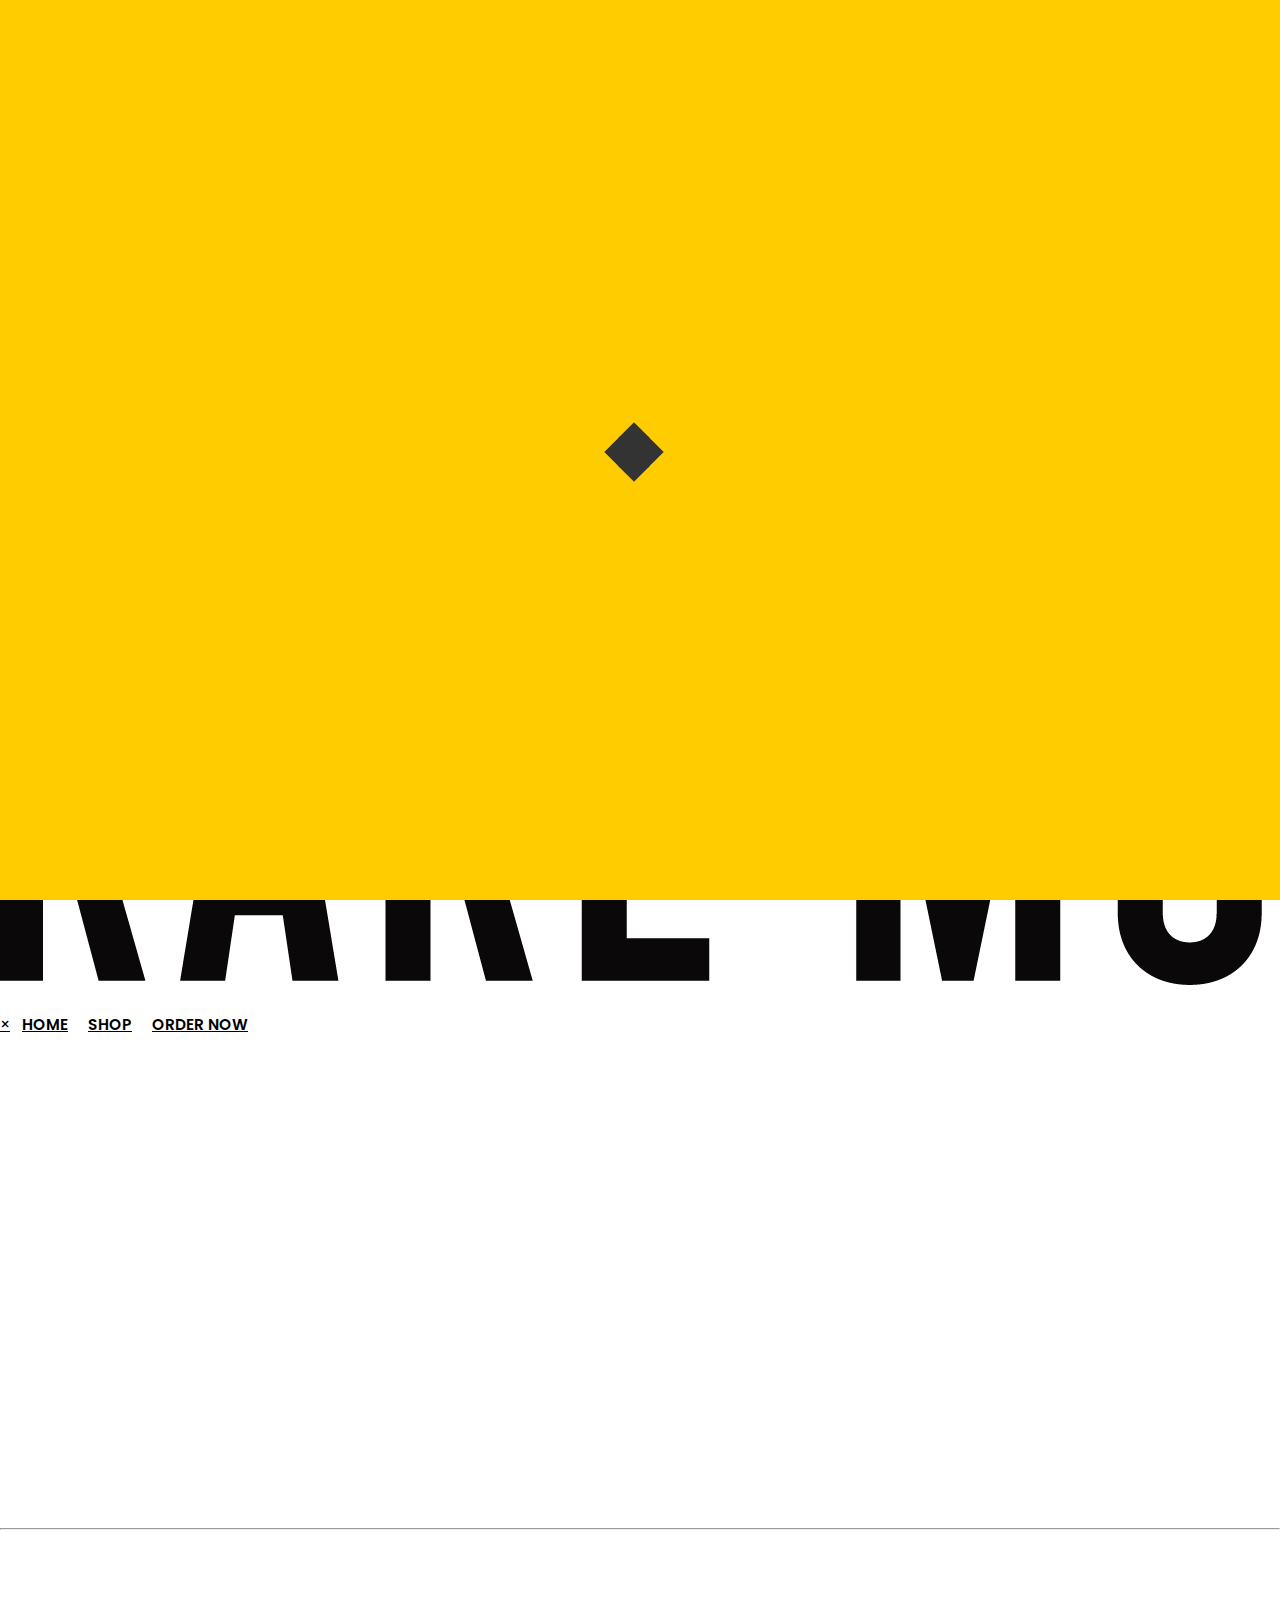
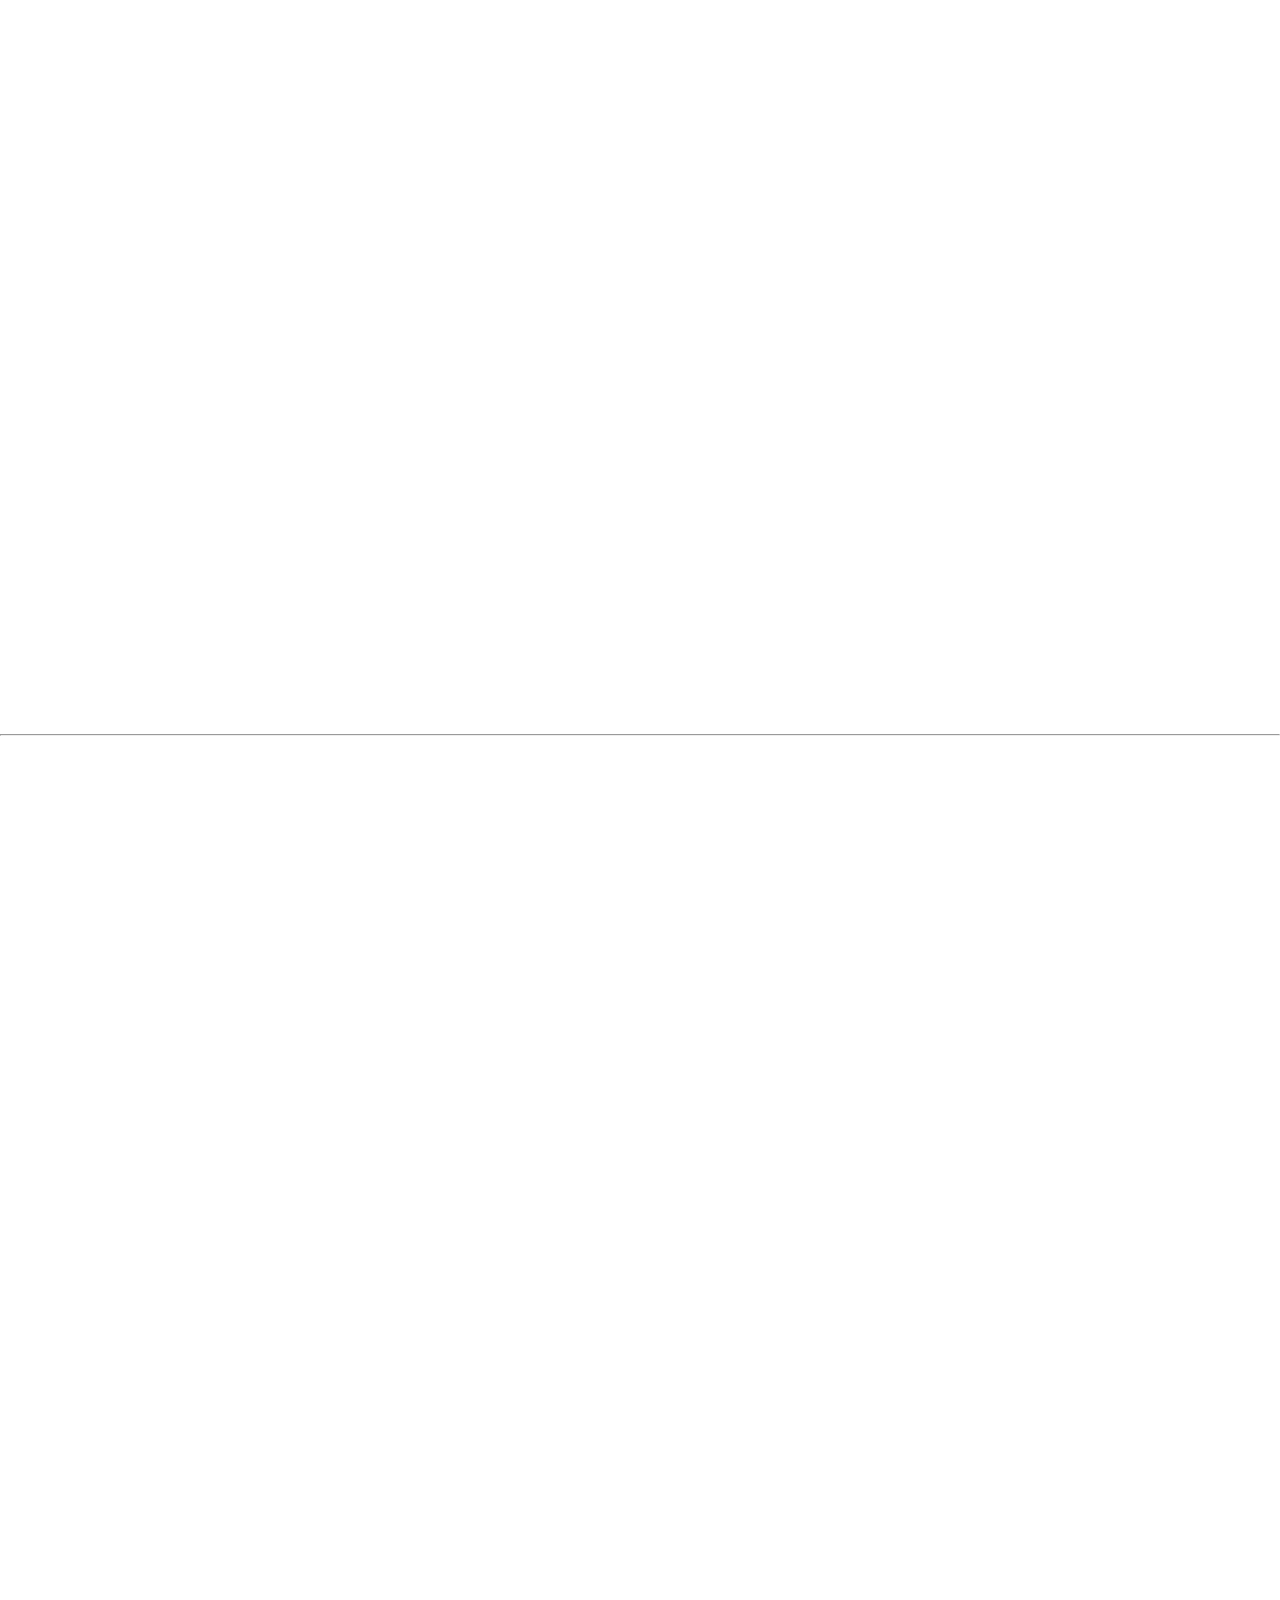
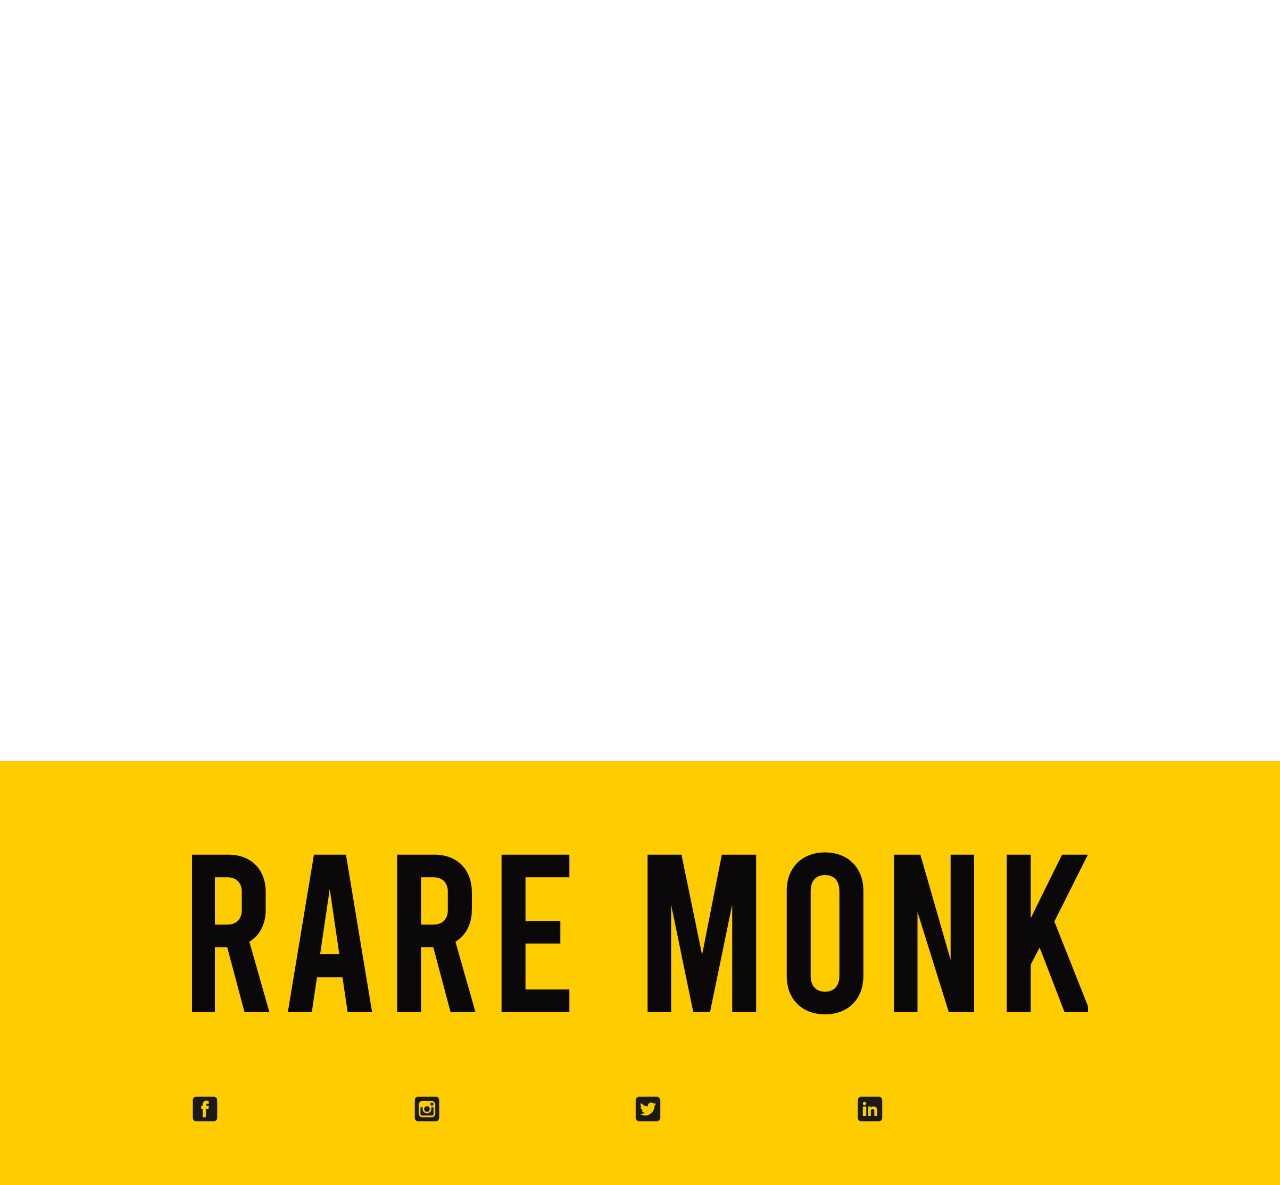
<file: assets/others/rakshabandan.html>
<!DOCTYPE html>

<head>
    <!-- Global site tag (gtag.js) - Google Analytics -->
    <script async src="https://www.googletagmanager.com/gtag/js?id=UA-171160555-1"></script>
    <script>
        window.dataLayer = window.dataLayer || [];
        function gtag() { dataLayer.push(arguments); }
        gtag('js', new Date());

        gtag('config', 'UA-171160555-1');
    </script>

    <!--title & description-->
    <title>Rare Monk</title>
    <meta name="description" content="Rare Monk makes it easier to order super soft stylish custom printed 
    T-shirts that get your message to the world.">

    <!--SEO tags-->
    <meta http-equiv="Content-Type" content="text/html; charset=utf-8" />
    <meta http-equiv="X-UA-Compatible" content="IE=edge">
    <meta name="robots" content="follow" />
    <meta name="viewport" content="width=device-width, initial-scale=1">

    <!--stylesheets-->
    <!--bootstrap, aos, hover and custom stylesheet-->
    <!--bootstrap for grids, aos for animations, hover for on hover animations-->
    <link rel="stylesheet" href="https://stackpath.bootstrapcdn.com/bootstrap/4.5.0/css/bootstrap.min.css"
        integrity="sha384-9aIt2nRpC12Uk9gS9baDl411NQApFmC26EwAOH8WgZl5MYYxFfc+NcPb1dKGj7Sk" crossorigin="anonymous">
    <link rel="stylesheet" href="https://unpkg.com/aos@next/dist/aos.css" type="text/css" media="all" />
    <link rel="stylesheet" href="../css/hover.css" type="text/css" media="all">
    <link rel="stylesheet" href="../css/style.css" type="text/css" media="all">
</head>


<!--Bootstrap is used for most grids except a few advanced grids for which CSS was used-->

<body>
    <div class="spinner-wrapper">
        <div class="sk-folding-cube">
            <div class="sk-cube1 sk-cube"></div>
            <div class="sk-cube2 sk-cube"></div>
            <div class="sk-cube4 sk-cube"></div>
            <div class="sk-cube3 sk-cube"></div>
        </div>
    </div>
    <section class="container-fluid">
        <div id="" class="row">
            <header class="col-12 ">
                <nav id="nav" class="row container-fluid yellow-div main-header">
                    <!--first two divs are for tablets and desktops-->
                    <div id="logo-div" class="d-none d-sm-inline col-sm-6 text-left">
                        <a href="../../index.html">
                            <img class="logo-tshirts wiggle" src="../images/raremonk_name.png" alt="raremonk-name">
                        </a>
                    </div>

                    <!--main navigation links-->
                    <div class="d-none d-sm-inline col-sm-6 nav-tshirts">
                        <nav class="nav justify-content-end">
                            <a class="nav-link hvr-underline-from-left" href="../../index.html#">HOME</a>
                            <a class="nav-link hvr-underline-from-left" href="../../index.html#shop-tag">SHOP</a>
                            <a class="nav-link hvr-underline-from-left" href="../../orders/order.html">ORDER NOW</a>
                            <a class="nav-link dropdown-toggle" data-toggle="dropdown" href="#" role="button"
                                aria-haspopup="true" aria-expanded="false">DOWNLOADS</a>
                            <div class="dropdown-menu">
                                <a class="dropdown-item catalogue" onclick="closeNav()"
                                    href="../docs/Raremonk-Catalogue.pdf" download>CATALOGUE</a>
                            </div>
                        </nav>
                    </div>

                    <!--popover that appears when you hover on browse-->
                    <div class="browse d-none">
                        <ul class="browse-main">
                            <li><a href="#varsity" class="text-dark">Varsity Jacket</a></li>
                            <li><a href="#tshirt" class="text-dark">Tees</a></li>
                            <li><a href="#hoodie" class="text-dark">Hoodies</a></li>
                            <li><a href="#highneck" class="text-dark">Highneck Jacket</a></li>
                        </ul>
                        <ul class="browse-other">
                            <li><a href="#bottles" class="text-dark">Bottles</a></li>
                            <li><a href="#cap" class="text-dark">Caps</a></li>
                            <li><a href="#keyring" class="text-dark">Keychains</a></li>
                            <li><a href="#watch" class="text-dark">Watches</a></li>
                            <li><a href="#mug" class="text-dark">Mugs</a></li>
                            <li><a href="#jeans" class="text-dark">Jeans</a> </li>
                        </ul>
                    </div>

                    <!--hamburger menu icon in mobile sites-->
                    <div id="menu" class="col-1 ham d-sm-none" onclick="openNav()">&#9776;</div>

                    <!--these two divs are for mobile sites-->
                    <!--mobile site brand name icon-->
                    <div id="logo-mob" class="col-10 d-sm-none">
                        <a href="#">
                            <img class="logo-mob" src="../images/raremonk_name.png" alt="raremonk-name">
                        </a>
                    </div>

                    <!--navigation links in the side navigations-->
                    <div id="mySidenav" class="sidenav d-sm-none">
                        <a href="javascript:void(0)" class="closebtn" onclick="closeNav()">&times;</a>
                        <a class="nav-link" onclick="closeNav()" href="../../index.html#">HOME</a>
                        <a class="nav-link" onclick="closeNav()" href="../../index.html#shop-tag">SHOP</a>
                        <a class="nav-link" onclick="closeNav()" href="../../index.html#order">ORDER NOW</a>
                    </div>
                </nav>
            </header>
        </div>
    </section>
    <div class="rak-heading">
        <div data-aos="zoom-in" class="text-center">
            <p class="tag-line-choose">THIS RAKSHABANDAN, GIFT YOUR LOVED ONES WITH A T-SHIRT!<br>
            </p>
        </div>
    </div>

    <section>
        <div class="raks-tele" data-aos="zoom-in">
            <div class="text-center contacts-text" style="color: black">
                <label for="phone">
                    <span class="contact-text phone">
                        <i data-feather="phone" width="16px"></i>Phone:
                        <a href="tel:+91 9663977627" title="Give me a call"> +91
                            9663977627&nbsp;&nbsp;&nbsp;&nbsp; </a></span></label>

                <label for="mail">
                    <span class="contact-text gmail">
                        <i data-feather="mail" width="16px"></i>
                        Email:
                        <a href="mailto:info.raremonk@gmail.com" title="Send me an email">info.raremonk@gmail.com
                        </a>
                    </span>
                </label>
            </div>
        </div>
    </section>


    <section id="shop">
        <div class="container" style="height:auto !important" data-aos="zoom-in" data-aos-delay="200px">
            <div class="row">
                <img width="100%" class="rak-imag" src="../images/Rakshabandan.png" alt="Rakshabandan">
            </div>
        </div>
    </section>

    <section class="container" style="height: auto;">
        <div data-aos="fade-left" data-aos-delay="300">
            <p class="text-content-about text-center" style="margin-top: 20px;">
                <span class="text-danger">Rakhi -</span> An unbreakable vow of mutual respect, protection and love. This
                beautiful thread is a treasure chest of a million memories. A million memories of festive vibes
                and emotional highs! It reiterates your stories of joyful teasing, purest camaraderie and all
                those silly fights; and reaffirms your bonds of unconditional love.
            </p>
            <h4 class="text-center">
                <a href="../../orders/order.html">Click here </a>to Inquire us about the offer.
            </h4>
        </div>

        <div class="row" style="margin-top: 15px;">
            <div class="text-content-about">
                <p class="text-center text-uppercase">
                    <span class="h5">
                        Can one person be annoying and adorable all at once?
                    </span>
                </p>
            </div>
        </div>
        <div class="row " style="margin-bottom: 40px;" data-aos="fade-right" data-aos-delay="100">
            <div class="col-sm-6">
                <img width="100%" style="margin-bottom: 10px" class="rak-imag"
                    src="../images/Rakshabhandan/End of Season Sale Instagram Post (50).png" alt="Rakshabandan">
            </div>
            <div class="col-sm-6">
                <div class="row text-content-about" style="background-color: #ffcc00;">
                    <div class="col-md-6">
                        <ul class="list-group">
                            <li class="list-group-item text-center">PERSONALIZED ROUND NECK T-SHIRTS</li>
                            <li class="list-group-item text-center">180 - 200 G.S.M.,100% COTTON</li>
                        </ul>
                    </div>
                    <div class="col-md-6 ">
                        <ul class="list-group">
                            <li class="list-group-item text-center">BIO-WASHABLE, BREATHABLE EGYPTIAN COTTON</li>
                            <li class="list-group-item text-center">UNISEX CUSTOMIZED T-SHIRTS</li>
                        </ul>
                    </div>
                </div>
                <div class="row">
                    <div class="col-sm-12">
                        <p class="text-content-about text-center">
                            Cherish this beautiful person in your life through our Customized clothing that are meant to
                            tell "a tale for both of you" with all your delicate intricacies woven in its threads.
                            Express your unique relationships with the custom-made Raremonk Gifts to bring all your
                            emotions to
                            life!
                        </p>
                    </div>
                </div>
            </div>
        </div>


        <hr>

        <div class="row" style="margin-top: 15px;" data-aos="zoom-in">
            <div class="text-content-about">
                <p class="text-center text-uppercase">
                    <span class="h5">
                        Can the one who pushes you around for fun, be the one who saves you from your worst falls?
                    </span>
                </p>
            </div>
        </div>
        <div class="row " style="margin-bottom: 40px;" data-aos="fade-left" data-aos-delay="100">
            <div class="col-sm-6" style="margin-bottom: 10px">
                <img width="100%" class="rak-imag"
                    src="../images/Rakshabhandan/End of Season Sale Instagram Post (49).png" alt="Rakshabandan">
            </div>
            <div class="col-sm-6">
                <div class="row text-content-about" style="background-color: #ffcc00;">
                    <div class="col-md-6 ">
                        <ul class="list-group">
                            <li class="list-group-item text-center">PERSONALIZED HOODIES</li>
                            <li class="list-group-item text-center">380 G.S.M., COTTON FABRIC</li>
                        </ul>
                    </div>
                    <div class="col-md-6 ">
                        <ul class="list-group">
                            <li class="list-group-item text-center">BIO-WASHABLE, BREATHABLE COTTON</li>
                            <li class="list-group-item text-center">UNISEX HOODIES WITH METALLIC ZIPPER, DEEP
                                POCKETS AND HOOD DRAWSTRINGS</li>
                        </ul>
                    </div>
                </div>
                <div class="row">
                    <div class="col-sm-12">
                        <p class="text-content-about text-center">
                            Place orders for hoodies for Rakshabandan only with RareMonk! Customize your stylised
                            hoodies with your own logo or caption adorned with a prominent and proud letter on the
                            chest, with beautiful contrast on sleeves
                            drawing utmost attention! We also ship PAN India to deliver at your doorsteps.
                        </p>
                    </div>
                </div>
            </div>
        </div>

        <hr>

        <div class="row" style="margin-top: 15px;" data-aos="zoom-in">
            <div class="text-content-about">
                <p class="text-center text-uppercase">
                    <span class="h5">
                        Can that one person who runs from lizards also be a super-hero who fights the world just for
                        you?
                    </span>
                </p>
            </div>
        </div>
        <div class="row " style="margin-bottom: 40px;" data-aos="fade-right" data-aos-delay="100">
            <div class="col-sm-6" style="margin-bottom: 10px">
                <img width="100%" class="rak-imag"
                    src="../images/Rakshabhandan/End of Season Sale Instagram Post (48).png" alt="Rakshabandan">
            </div>
            <div class="col-sm-6">
                <div class="row text-content-about" style="background-color: #ffcc00;">
                    <div class="col-md-6 ">
                        <ul class="list-group">
                            <li class="list-group-item text-center">PERSONALIZED VARSITY JACKETS</li>
                            <li class="list-group-item text-center">380 G.S.M., COTTON FABRIC</li>
                        </ul>
                    </div>
                    <div class="col-md-6 ">
                        <ul class="list-group">
                            <li class="list-group-item text-center">BIO-WASHABLE, BREATHABLE COTTON</li>
                            <li class="list-group-item text-center">UNISEX CUSTOMIZED VARSITY JACKETS</li>
                        </ul>
                    </div>
                </div>
                <div class="row">
                    <div class="col-sm-12">
                        <p class="text-content-about text-center">
                            Place orders for varsity jackets for Rakshabandan only with RareMonk! Customize your
                            stylised varsity jackets with your own logo or caption adorned with a prominent and proud
                            letter embroidered on the chest,with beautiful contrast on sleeves drawing utmost attention!
                            We manufacture and supply premium quality
                            Varsity Jackets. We ship pan India to deliver at your doorsteps
                        </p>
                    </div>
                </div>
            </div>
        </div>

    </section>


    <section class="container" style="margin-top:20px; height: auto;" data-aos="fade-right" data-aos-delay="100">
        <div class="row">
            <div class="col-sm-6">
                <div class="text-content-title">
                    <h5>
                        SIZES:
                        <span class="size-chart">
                            <a data-toggle="modal" data-target="#exampleModalCenter">Size Chart</a>
                        </span>
                    </h5>
                    <div class="modal fade" id="exampleModalCenter" tabindex="-1" role="dialog"
                        aria-labelledby="exampleModalCenterTitle" aria-hidden="true">
                        <div class="modal-dialog modal-dialog-centered" role="document">
                            <div class="modal-content">
                                <div class="modal-header">
                                    <h4 class="modal-title" id="exampleModalLongTitle">Size Chart</h4>
                                    <button type="button" class="close" data-dismiss="modal" aria-label="Close">
                                        <span aria-hidden="true">&times;</span>
                                    </button>
                                </div>
                                <div class="modal-body">
                                    <img src="../images/size-chart.png" alt="Size Chart" width="100%">
                                </div>
                            </div>
                        </div>
                    </div>
                    <div class="text-content-about btn-sizes">
                        <button type="button " class="btn btn-outline-dark "> S </button>
                        <button type="button " class="btn btn-outline-dark "> M </button>
                        <button type="button " class="btn btn-outline-dark "> L </button>
                        <button type="button " class="btn btn-outline-dark "> XL </button>
                    </div>
                </div>
            </div>
        </div>


    </section>
    <!-- <section id="shop" class="container-fluid top-div">
        <div class="jumbotron jumbotron-fluid ">
            <div class="container-fluid">
                <h1 class="display-4">
                    <img class="yellow-div-varities clothing-adjust" width="80%" height="400px" id="myImage"
                        src="../images/Rakshabandan.png">
                </h1>
                <p class="lead">This is a modified jumbotron that occupies the entire horizontal space of its
                    parent.</p>
            </div>
        </div>
        <div class="row ">
            <div data-aos="zoom-in" style="align-items: center;">
                <p class="tag-line-choose text-center">THIS RAKSHABANDAN, GIFT YOUR LOVED ONES WITH <br> <span
                        class="text-center">A TSHIRT!</span> </p>
            </div>
        </div>
        <div class="row">
            <div class="col-sm-6">
                <div class="row d-flex justify-content-center" data-aos="fade-right" data-aos-delay="300">
                    <div class="image-div">
                        <img class="yellow-div-varities clothing-adjust" id="myImage" src="../images/bro-sis.png"
                            height="500px" width="500px">
                    </div>
                </div>
            </div>

            <div class="col-sm-6">
                <div class="row" data-aos="fade-left" d ata-aos-delay="300">
                    <h5 class="text-content-title">PRODUCT DESCRIPTION: </h5>
                    <div class="">
                        <p id="" class="text-content-about">
                            These premium soft round neck tees
                            and are just the right blend for a quality print! A perfect combination to gift for your
                            beloved brother/sister and celebrate the festival of Rakshabandan with our new TWINNING
                            product
                        </p>
                    </div>
                </div>
                <hr>
                <div class="row d-flex justify-content-left" data-aos="fade-right" data-aos-delay="300">
                    <h5 class="text-content-title">
                        CHECK THE COLORS AVAILABLE:
                    </h5>
                </div>
                <div class="row d-flex justify-content-left text-content-about" data-aos="fade-right"
                    data-aos-delay="300">
                    <button class="hvr-grow color-maroon btnColors" style="background-color: rgb(97, 0, 0);"
                        type="button"></button>
                    <button class="hvr-grow color-maroon btnColors" style="background-color: rgb(0, 0, 0);"
                        type="button"></button>
                    <button class="hvr-grow color-maroon btnColors" style="background-color:rgb(78, 78, 78)"
                        type="button"></button>
                    <button class="hvr-grow color-maroon btnColors" style="background-color: rgb(180, 180, 180);"
                        type="button"></button>
                </div>
                <div class="row d-flex justify-content-left text-content-about" data-aos="fade-right"
                    data-aos-delay="300">
                    <button class="hvr-grow color-maroon btnColors" style="background-color: rgb(148, 5, 5);"
                        type="button"></button>
                    <button class="hvr-grow color-maroon btnColors" style="background-color: rgb(0, 0, 90);"
                        type="button"></button>

                    <button class="hvr-grow color-maroon btnColorWhite" style="background-color: rgb(255, 255, 255);"
                        type="button"></button>
                    <button class="hvr-grow color-maroon btnColors" style="background-color: rgb(5, 54, 16);"
                        type="button"></button>
                </div>
                <hr>
                <div class="row d-flex justify-content-left" data-aos="fade-left" data-aos-delay="300">
                    <div class="text-content-title">
                        <h5>
                            SIZES:
                            <span class="size-chart" style="position:absolute; right:10px;">
                                <a data-toggle="modal" data-target="#exampleModalCenter">Size Chart</a>
                            </span>
                        </h5>
                        <div class="modal fade" id="exampleModalCenter" tabindex="-1" role="dialog"
                            aria-labelledby="exampleModalCenterTitle" aria-hidden="true">
                            <div class="modal-dialog modal-dialog-centered" role="document">
                                <div class="modal-content">
                                    <div class="modal-header">
                                        <h5 class="modal-title" id="exampleModalLongTitle">Size Chart</h5>
                                        <button type="button" class="close" data-dismiss="modal" aria-label="Close">
                                            <span aria-hidden="true">&times;</span>
                                        </button>
                                    </div>
                                    <div class="modal-body">
                                        <img src="../images/size-chart.png" alt="Size Chart" width="100%">
                                    </div>
                                </div>
                            </div>
                        </div>
                    </div>
                </div>
                <div class="text-content-about btn-sizes" data-aos-delay="300">
                    <button type="button " class="btn btn-outline-dark"> S - Small </button>
                    <button type="button " class="btn btn-outline-dark"> M - Medium </button>
                    <button type="button " class="btn btn-outline-dark"> L - Large </button>
                    <button type="button " class="btn btn-outline-dark"> XL - Extra Large </button>
                </div>
            </div>
        </div>
    </section> -->
    <footer class="yellow-div container-fluid footer-shirts" style="margin-top: 50px;">
        <div class="row justify-content-center">
            <!--raremonk logo and social media links-->
            <div class="col-12 col-sm-6">
                <div class="col-12">
                    <img id="logo-footer" class="wiggle" src="../images/raremonk_name.png" alt="logo">
                </div>
                <div class="col-12 social-footer-div">
                    <a href="#"><img class="social-footer hvr-grow" src="../images/facebook.svg"
                            alt="facebook-icon" /></a>
                    <a href="#"><img class="social-footer hvr-grow" src="../images/instagram.svg"
                            alt="instagram-icon" /></a>
                    <a href="#"><img class="social-footer hvr-grow" src="../images/twitter.svg"
                            alt="twitter-icon" /></a>
                    <a href="#"><img class="social-footer hvr-grow" src="../images/linkedin.svg"
                            alt="linkedin-icon" /></a>
                </div>
            </div>

        </div>

    </footer>
    <script src="https://code.jquery.com/jquery-3.4.1.min.js"
        integrity="sha256-CSXorXvZcTkaix6Yvo6HppcZGetbYMGWSFlBw8HfCJo=" crossorigin="anonymous"></script>
    <script src="https://cdnjs.cloudflare.com/ajax/libs/popper.js/1.11.0/umd/popper.min.js"></script>
    <script src="https://stackpath.bootstrapcdn.com/bootstrap/4.5.0/js/bootstrap.min.js"
        integrity="sha384-OgVRvuATP1z7JjHLkuOU7Xw704+h835Lr+6QL9UvYjZE3Ipu6Tp75j7Bh/kR0JKI"
        crossorigin="anonymous"></script>
    <script src="https://unpkg.com/aos@next/dist/aos.js"></script>
    <script>
        AOS.init();
    </script>
    <script src="../js/main.js"></script>
</body>

</html>
</file>
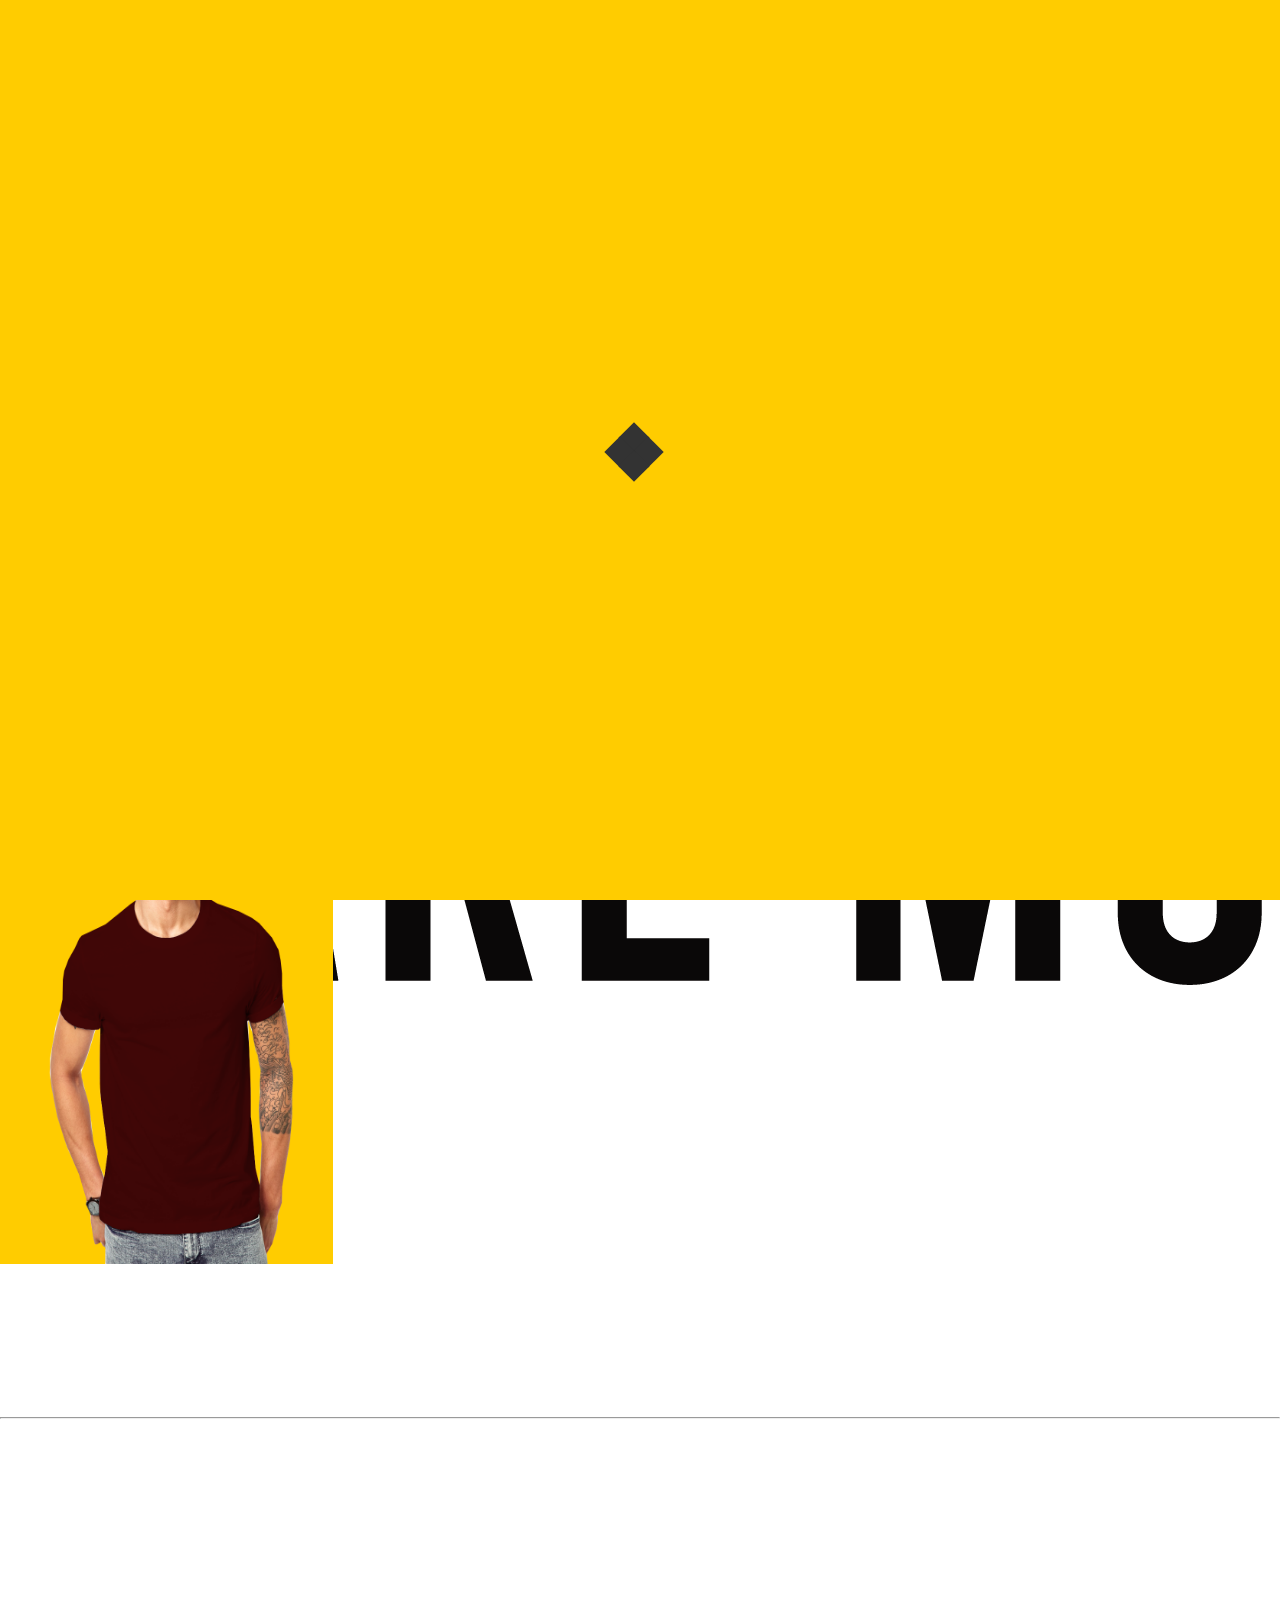
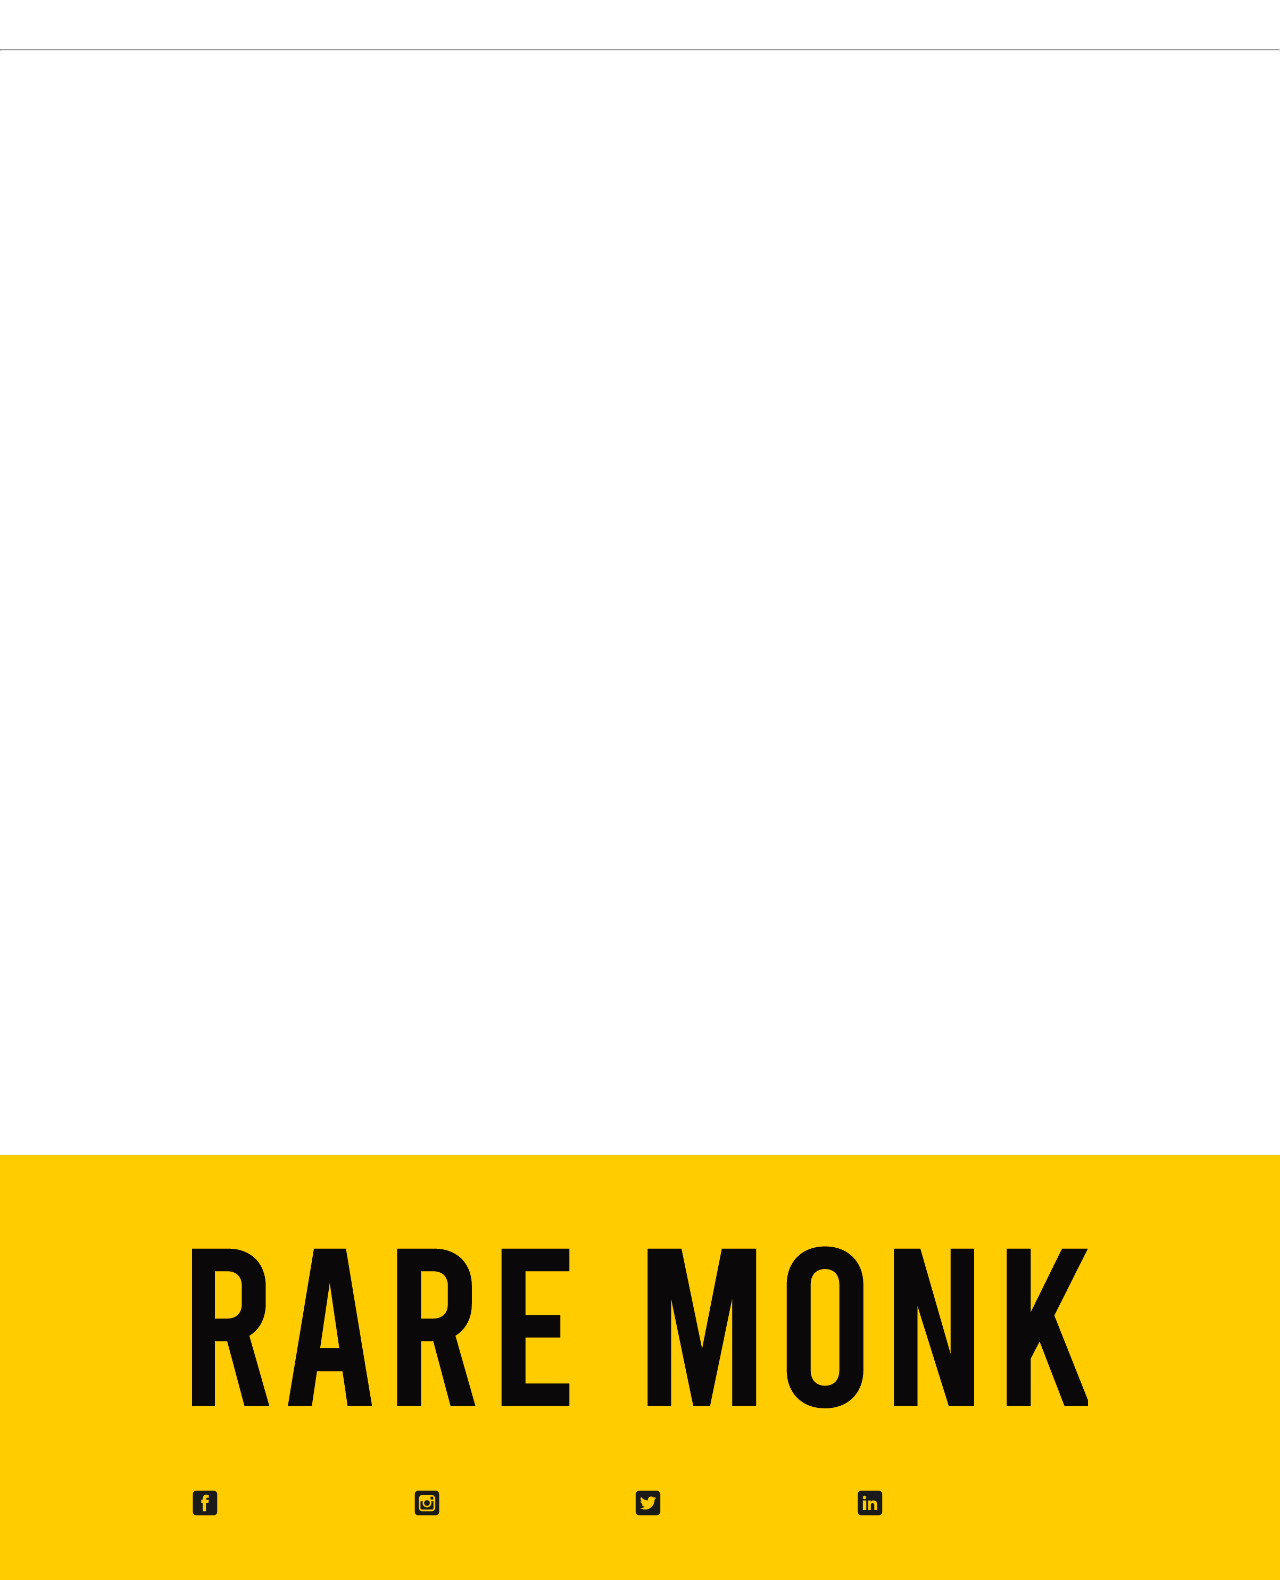
<file: assets/others/tshirts.html>
<!DOCTYPE html>

<head>
    <!-- Global site tag (gtag.js) - Google Analytics -->
    <script async src="https://www.googletagmanager.com/gtag/js?id=UA-171160555-1"></script>
    <script>
        window.dataLayer = window.dataLayer || [];
        function gtag() { dataLayer.push(arguments); }
        gtag('js', new Date());

        gtag('config', 'UA-171160555-1');
    </script>

    <!--title & description-->
    <title>Rare Monk</title>
    <meta name="description" content="Rare Monk makes it easier to order super soft stylish custom printed 
    T-shirts that get your message to the world.">

    <!--SEO tags-->
    <meta http-equiv="Content-Type" content="text/html; charset=utf-8" />
    <meta http-equiv="X-UA-Compatible" content="IE=edge">
    <meta name="robots" content="follow" />
    <meta name="viewport" content="width=device-width, initial-scale=1">

    <!--stylesheets-->
    <!--bootstrap, aos, hover and custom stylesheet-->
    <!--bootstrap for grids, aos for animations, hover for on hover animations-->
    <link rel="stylesheet" href="https://stackpath.bootstrapcdn.com/bootstrap/4.5.0/css/bootstrap.min.css"
        integrity="sha384-9aIt2nRpC12Uk9gS9baDl411NQApFmC26EwAOH8WgZl5MYYxFfc+NcPb1dKGj7Sk" crossorigin="anonymous">
    <link rel="stylesheet" href="https://unpkg.com/aos@next/dist/aos.css" type="text/css" media="all" />
    <link rel="stylesheet" href="../css/hover.css" type="text/css" media="all">
    <link rel="stylesheet" href="../css/style.css" type="text/css" media="all">
</head>


<!--Bootstrap is used for most grids except a few advanced grids for which CSS was used-->

<body>
    <div class="spinner-wrapper">
        <div class="sk-folding-cube">
            <div class="sk-cube1 sk-cube"></div>
            <div class="sk-cube2 sk-cube"></div>
            <div class="sk-cube4 sk-cube"></div>
            <div class="sk-cube3 sk-cube"></div>
        </div>
    </div>
    <section class="container-fluid">
        <div id="" class="row">
            <header class="col-12 ">
                <nav id="nav" class="row container-fluid yellow-div main-header">
                    <!--first two divs are for tablets and desktops-->
                    <div id="logo-div" class="d-none d-sm-inline col-sm-6 text-left">
                        <a href="../../index.html">
                            <img class="logo-tshirts wiggle" src="../images/raremonk_name.png" alt="raremonk-name">
                        </a>
                    </div>

                    <!--main navigation links-->
                    <div class="d-none d-sm-inline col-sm-6 nav-tshirts">
                        <nav class="nav justify-content-end">
                            <a class="nav-link hvr-underline-from-left" href="../../index.html#">HOME</a>
                            <a class="nav-link hvr-underline-from-left" href="../../index.html#shop-tag">SHOP</a>
                            <a class="nav-link hvr-underline-from-left" href="../../index.html#order">ORDER NOW</a>
                            <a class="nav-link dropdown-toggle" data-toggle="dropdown" href="#" role="button"
                                aria-haspopup="true" aria-expanded="false">DOWNLOADS</a>
                            <div class="dropdown-menu">
                                <a class="dropdown-item catalogue" onclick="closeNav()"
                                    href="../docs/Raremonk-Catalogue.pdf" download>CATALOGUE</a>
                            </div>
                        </nav>
                    </div>

                    <!--popover that appears when you hover on browse-->
                    <div class="browse d-none">
                        <ul class="browse-main">
                            <li><a href="#varsity" class="text-dark">Varsity Jacket</a></li>
                            <li><a href="#tshirt" class="text-dark">Tees</a></li>
                            <li><a href="#hoodie" class="text-dark">Hoodies</a></li>
                            <li><a href="#highneck" class="text-dark">Highneck Jacket</a></li>
                        </ul>
                        <ul class="browse-other">
                            <li><a href="#bottles" class="text-dark">Bottles</a></li>
                            <li><a href="#cap" class="text-dark">Caps</a></li>
                            <li><a href="#keyring" class="text-dark">Keychains</a></li>
                            <li><a href="#watch" class="text-dark">Watches</a></li>
                            <li><a href="#mug" class="text-dark">Mugs</a></li>
                            <li><a href="#jeans" class="text-dark">Jeans</a> </li>
                        </ul>
                    </div>

                    <!--hamburger menu icon in mobile sites-->
                    <div id="menu" class="col-1 ham d-sm-none" onclick="openNav()">&#9776;</div>

                    <!--these two divs are for mobile sites-->
                    <!--mobile site brand name icon-->
                    <div id="logo-mob" class="col-10 d-sm-none">
                        <a href="#">
                            <img class="logo-mob" src="../images/raremonk_name.png" alt="raremonk-name">
                        </a>
                    </div>

                    <!--navigation links in the side navigations-->
                    <div id="mySidenav" class="sidenav d-sm-none">
                        <a href="javascript:void(0)" class="closebtn" onclick="closeNav()">&times;</a>
                        <a class="nav-link" onclick="closeNav()" href="../../index.html#">HOME</a>
                        <a class="nav-link" onclick="closeNav()" href="../../index.html#shop-tag">SHOP</a>
                        <a class="nav-link" onclick="closeNav()" href="../../orders/order.html">ORDER NOW</a>
                    </div>
                </nav>
            </header>
        </div>
    </section>
    <section id="shop" class="container-fluid top-div">
        <div class="row">
            <div class="col-12">
                <div data-aos="zoom-in">
                    <p class="tag-line-choose">CREATE TEES THAT GO WITH YOUR <br> <span
                            class="text-center">PERSONALITEES!</span> </p>
                </div>
            </div>
        </div>
        <div class="container" data-aos="zoom-in" style="padding-bottom: 10px;">
            <div class="row">
                <div class="col-md-6" style="background-color: #ffcc00;">
                    <div class="row ">
                        <div class="col-md-6 ">
                            <ul class="list-group">
                                <li class="list-group-item text-center">PERSONALIZED ROUND NECK T-SHIRTS</li>
                                <li class="list-group-item text-center">180 - 200 G.S.M.,100% COTTON</li>
                            </ul>
                        </div>
                        <div class="col-md-6 ">
                            <ul class="list-group">
                                <li class="list-group-item text-center">BIO-WASHABLE, BREATHABLE EGYPTIAN COTTON</li>
                                <li class="list-group-item text-center">UNISEX CUSTOMIZED T-SHIRTS</li>
                            </ul>
                        </div>
                    </div>

                </div>
                <div class="col-md-6">
                    <div class="text-center text-uppercase" style="padding: 10px 0 0 0; margin: 10px 0 0 0;">
                        Customize your products. Get a quote from us!
                    </div>
                    <div class="text-center">
                        <button class="hvr-grow hvr-sweep-to-right button" type="button"
                            onclick="window.location.href = '../../orders/order.html';">
                            Inquire Us
                        </button>
                    </div>

                </div>
            </div>
        </div>
        <div class="row">
            <div class="col-sm-6">
                <div class="row d-flex justify-content-center" data-aos="fade-right" data-aos-delay="300">
                    <div class="image-div">
                        <img class="yellow-div-varities clothing-adjust" id="myImage" src="../images/tshirt_maroon.png"
                            height="500px" width="333px">
                    </div>
                </div>
            </div>
            <div class="col-sm-6">
                <div class="row" data-aos="fade-left" data-aos-delay="300">
                    <h5 class="text-content-title">PRODUCT DESCRIPTION: </h5>
                    <div class="">
                        <p id="" class="text-content-about">
                            Place bulk orders for t-shirts for corporate branding, business promotions or social
                            occasions only with RareMonk! Customize your stylised t-shirts with your own logo, caption
                            or photo. We manufacture and supply premium quality cotton Round Neck T-Shirts in BULK. We
                            customize your design with a superb quality screen printing on the T-shirt base fabric and
                            ship pan India to deliver at your doorsteps.
                        </p>
                    </div>
                </div>
                <hr>
                <div class="row d-flex justify-content-left" data-aos="fade-right" data-aos-delay="300">
                    <h5 class="text-content-title">
                        CHECK THE COLORS AVAILABLE:
                    </h5>
                </div>
                <div class="row d-flex justify-content-left text-content-about" data-aos="fade-right"
                    data-aos-delay="300">
                    <button class="hvr-grow color-maroon btnColors" style="background-color: rgb(97, 0, 0);"
                        type="button"
                        onclick="document.getElementById('myImage').src='../images/tshirt_maroon.png'"></button>
                    <button class="hvr-grow color-maroon btnColors" style="background-color: rgb(0, 0, 0);"
                        type="button"
                        onclick="document.getElementById('myImage').src='../images/tshirt_black.png'"></button>
                    <button class="hvr-grow color-maroon btnColors" style="background-color:rgb(78, 78, 78)"
                        type="button"
                        onclick="document.getElementById('myImage').src='../images/tshirt_darkgrey.png'"></button>
                    <button class="hvr-grow color-maroon btnColors" style="background-color: rgb(180, 180, 180);"
                        type="button"
                        onclick="document.getElementById('myImage').src='../images/tshirt_grey.png'"></button>
                    <button class="hvr-grow color-maroon btnColors" style="background-color: rgb(255, 22, 22);"
                        type="button"
                        onclick="document.getElementById('myImage').src='../images/tshirt_orange.png'"></button>
                </div>
                <div class="row d-flex justify-content-left text-content-about" data-aos="fade-right"
                    data-aos-delay="300">
                    <button class="hvr-grow color-maroon btnColors" style="background-color: rgb(148, 5, 5);"
                        type="button"
                        onclick="document.getElementById('myImage').src='../images/tshirt_red.png'"></button>
                    <button class="hvr-grow color-maroon btnColors" style="background-color: rgb(0, 0, 90);"
                        type="button"
                        onclick="document.getElementById('myImage').src='../images/tshirt_navyblue.png'"></button>
                    <button class="hvr-grow color-maroon btnColors" style="background-color: #ffcc00;" type="button"
                        onclick="document.getElementById('myImage').src='../images/tshirt_yellow.png'"></button>
                    <button class="hvr-grow color-maroon btnColorWhite" style="background-color: rgb(255, 255, 255);"
                        type="button"
                        onclick="document.getElementById('myImage').src='../images/tshirt_white.png'"></button>
                    <button class="hvr-grow color-maroon btnColors" style="background-color: rgb(3, 149, 197);"
                        type="button"
                        onclick="document.getElementById('myImage').src='../images/tshirt_lightblue.png'"></button>
                </div>
                <hr>
                <div class="row d-flex justify-content-left" data-aos="fade-left" data-aos-delay="300">
                    <div class="text-content-title">
                        <h5>
                            SIZES:
                            <span class="size-chart" style="position:absolute; right:10px;">
                                <a data-toggle="modal" data-target="#exampleModalCenter">Size Chart</a>
                            </span>
                        </h5>
                        <div class="modal fade" id="exampleModalCenter" tabindex="-1" role="dialog"
                            aria-labelledby="exampleModalCenterTitle" aria-hidden="true">
                            <div class="modal-dialog modal-dialog-centered" role="document">
                                <div class="modal-content">
                                    <div class="modal-header">
                                        <h5 class="modal-title" id="exampleModalLongTitle">Size Chart</h5>
                                        <button type="button" class="close" data-dismiss="modal" aria-label="Close">
                                            <span aria-hidden="true">&times;</span>
                                        </button>
                                    </div>
                                    <div class="modal-body">
                                        <img src="../images/size-chart.png" alt="Size Chart" width="100%">
                                    </div>
                                </div>
                            </div>
                        </div>
                    </div>
                </div>
                <div class="text-content-about btn-sizes" data-aos="fade-left" data-aos-delay="300">
                    <button type="button " class="btn btn-outline-dark"> S - Small </button>
                    <button type="button " class="btn btn-outline-dark"> M - Medium </button>
                    <button type="button " class="btn btn-outline-dark"> L - Large </button>
                    <button type="button " class="btn btn-outline-dark"> XL - Extra Large </button>
                </div>
            </div>
        </div>
        <div class="container" data-aos="fade-right" style="height: auto !important;">
            <div class="row">
                <div class="col-md-12">
                    <h5 class=" text-content-title text-uppercase">
                        FABRIC Specification:
                    </h5>
                </div>
                <div class="col-md-12">
                    <ul class="">
                        <li class="text-content-about">
                            GSM (grams per square metre): It is simply the metric measurement of the weight of a fabric
                            that helps one decide on the best weight to buy, considering the usage of the material at
                            hand. Our round neck t-shirts fall within the most durable and comfortable range of 180-200
                            G.S.M.
                        </li>
                        <li class="text-content-about">
                            Preshrunk: Shrinkage is the process in which a piece of fabric becomes smaller than its
                            original size, usually through the process of laundry. We ensure that our apparel are
                            preshrunk and bio-washed before sale. Therefore, the size that fits you on the first try
                            will still be the perfect size for you after the 20th wash!
                        </li>
                        <li class="text-content-about">
                            Bio-wash: This increases the softness of the fabric which not only improves the fabric life
                            and durability but also preserves its shade and texture. It also prevents skin allergies/
                            irritations often caused by other chemical washes. Bio wash is also an
                            environmentally-friendly process against our regular detergents. Our apparels come with a
                            complimentary bio wash, to look after you and the environment.
                        </li>
                    </ul>
                </div>
            </div>
        </div>
    </section>
    <footer class="yellow-div container-fluid  footer-shirts">
        <div class="row justify-content-center">
            <!--raremonk logo and social media links-->
            <div class="col-12 col-sm-6">
                <div class="col-12">
                    <img id="logo-footer" class="wiggle" src="../images/raremonk_name.png" alt="logo">
                </div>
                <div class="col-12 social-footer-div">
                    <a href="#"><img class="social-footer hvr-grow" src="../images/facebook.svg"
                            alt="facebook-icon" /></a>
                    <a href="#"><img class="social-footer hvr-grow" src="../images/instagram.svg"
                            alt="instagram-icon" /></a>
                    <a href="#"><img class="social-footer hvr-grow" src="../images/twitter.svg"
                            alt="twitter-icon" /></a>
                    <a href="#"><img class="social-footer hvr-grow" src="../images/linkedin.svg"
                            alt="linkedin-icon" /></a>
                </div>
            </div>

        </div>

    </footer>
    <script src="https://code.jquery.com/jquery-3.4.1.min.js"
        integrity="sha256-CSXorXvZcTkaix6Yvo6HppcZGetbYMGWSFlBw8HfCJo=" crossorigin="anonymous"></script>
    <script src="https://cdnjs.cloudflare.com/ajax/libs/popper.js/1.11.0/umd/popper.min.js"></script>
    <script src="https://stackpath.bootstrapcdn.com/bootstrap/4.5.0/js/bootstrap.min.js"
        integrity="sha384-OgVRvuATP1z7JjHLkuOU7Xw704+h835Lr+6QL9UvYjZE3Ipu6Tp75j7Bh/kR0JKI"
        crossorigin="anonymous"></script>
    <script src="https://unpkg.com/aos@next/dist/aos.js"></script>
    <script>
        AOS.init();
    </script>
    <script src="../js/main.js"></script>
</body>

</html>
</file>
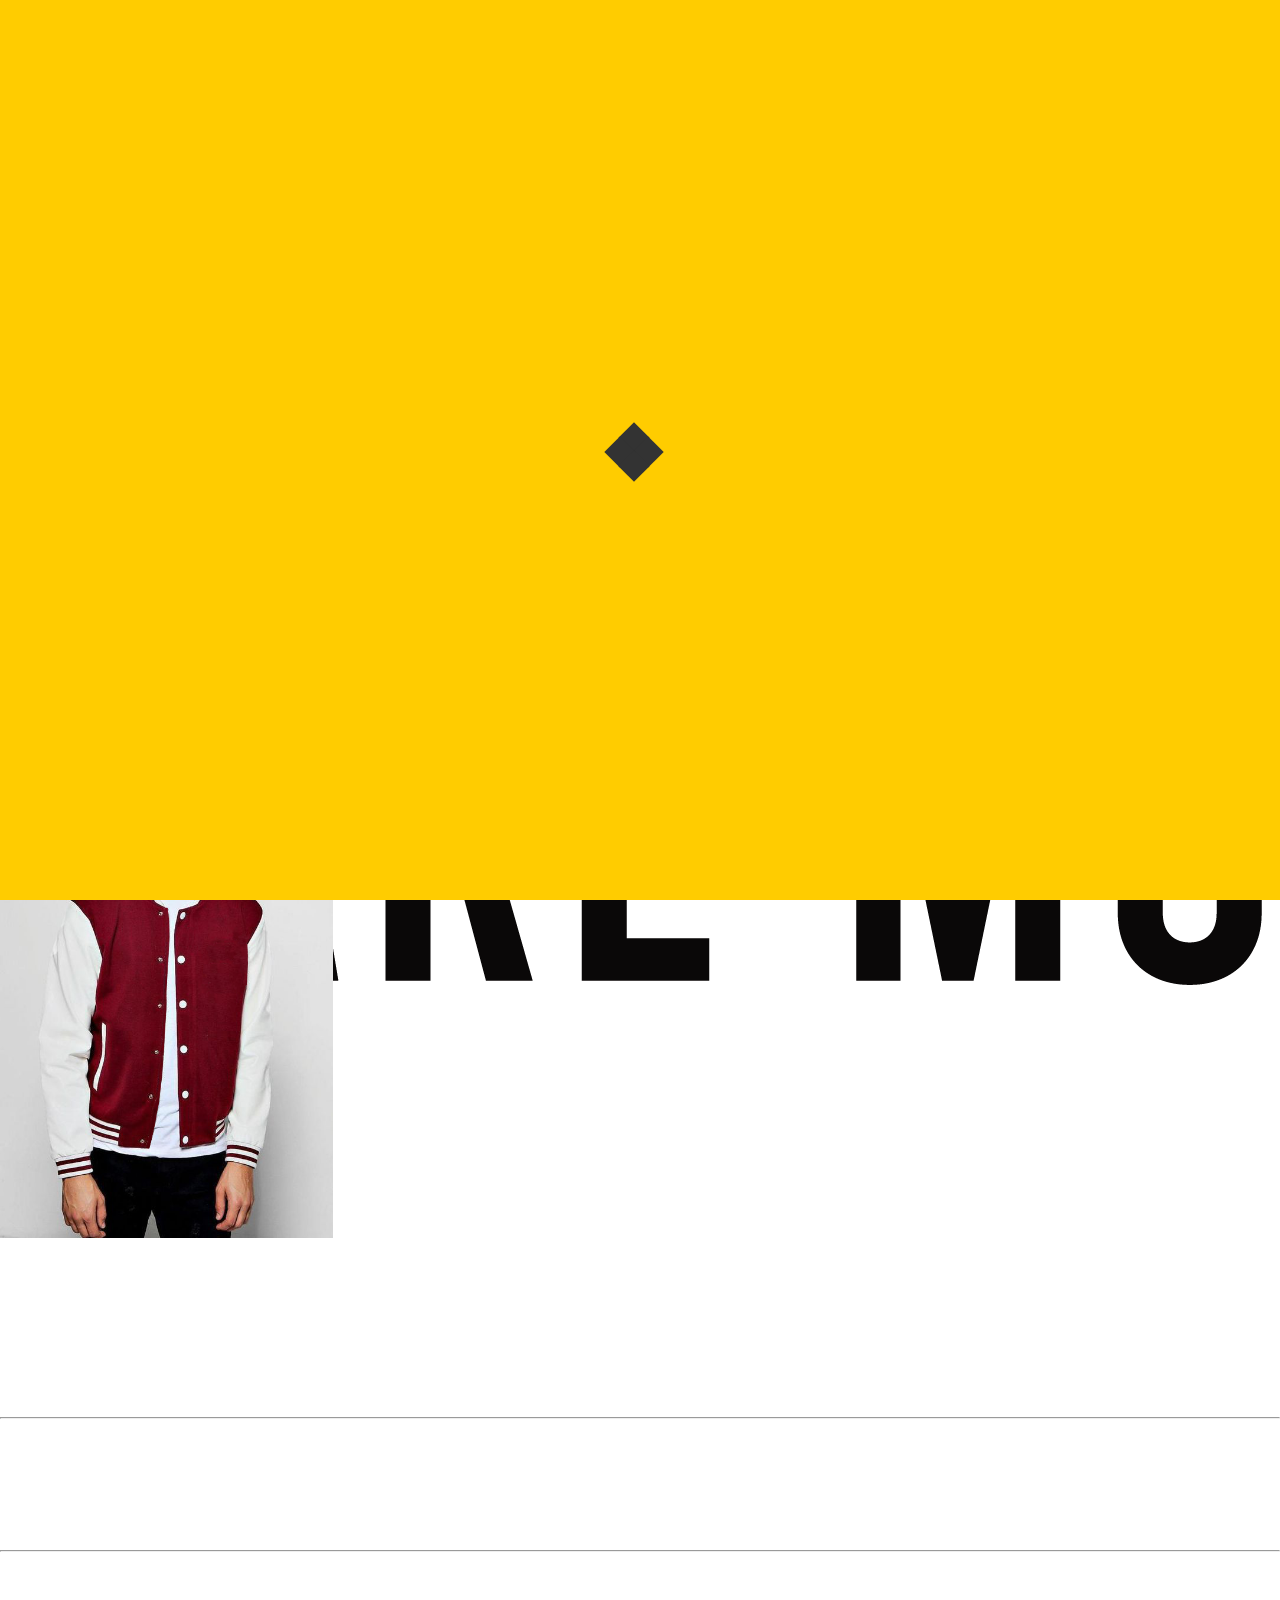
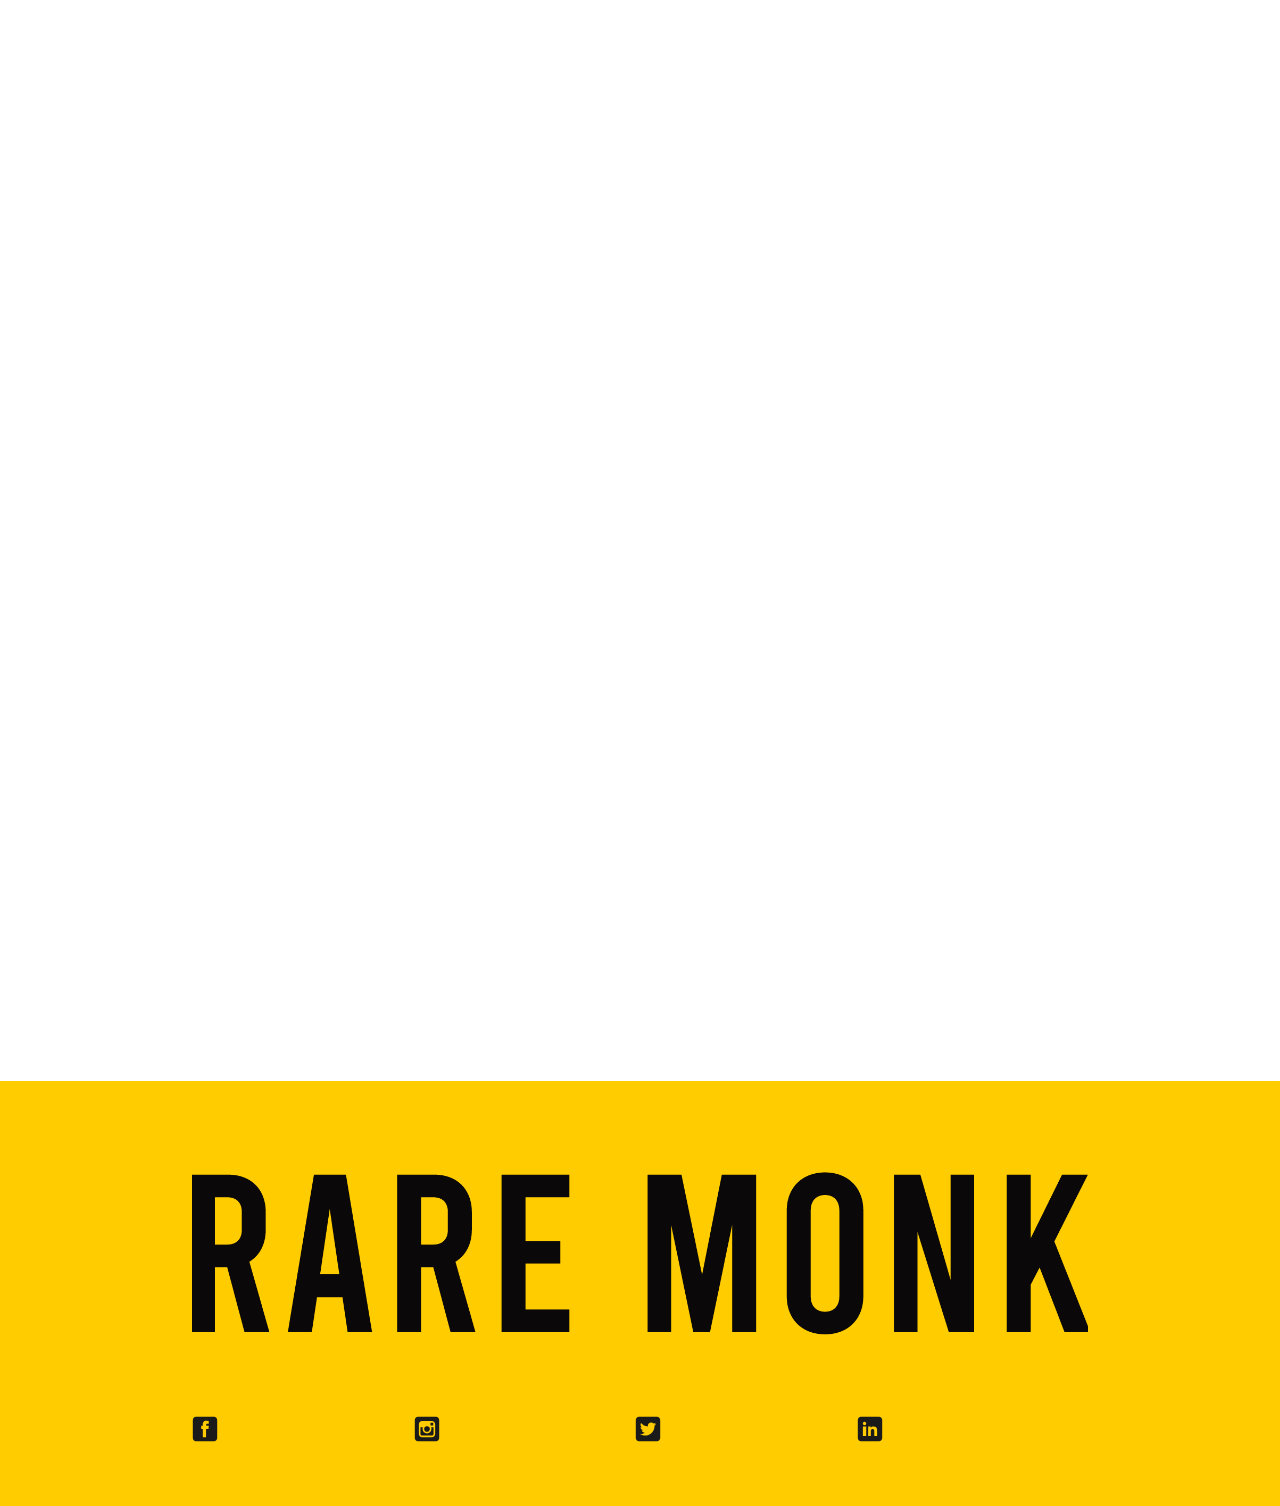
<file: assets/others/varsity.html>
<!DOCTYPE html>

<head>
    <!-- Global site tag (gtag.js) - Google Analytics -->
    <script async src="https://www.googletagmanager.com/gtag/js?id=UA-171160555-1"></script>
    <script>
        window.dataLayer = window.dataLayer || [];
        function gtag() { dataLayer.push(arguments); }
        gtag('js', new Date());

        gtag('config', 'UA-171160555-1');
    </script>

    <!--title & description-->
    <title>Rare Monk</title>
    <meta name="description" content="Rare Monk makes it easier to order super soft stylish custom printed 
    T-shirts that get your message to the world.">

    <!--SEO tags-->
    <meta http-equiv="Content-Type" content="text/html; charset=utf-8" />
    <meta http-equiv="X-UA-Compatible" content="IE=edge">
    <meta name="robots" content="follow" />
    <meta name="viewport" content="width=device-width, initial-scale=1">

    <!--stylesheets-->
    <!--bootstrap, aos, hover and custom stylesheet-->
    <!--bootstrap for grids, aos for animations, hover for on hover animations-->
    <link rel="stylesheet" href="https://stackpath.bootstrapcdn.com/bootstrap/4.5.0/css/bootstrap.min.css"
        integrity="sha384-9aIt2nRpC12Uk9gS9baDl411NQApFmC26EwAOH8WgZl5MYYxFfc+NcPb1dKGj7Sk" crossorigin="anonymous">
    <link rel="stylesheet" href="https://unpkg.com/aos@next/dist/aos.css" type="text/css" media="all" />
    <link rel="stylesheet" href="../css/hover.css" type="text/css" media="all">
    <link rel="stylesheet" href="../css/style.css" type="text/css" media="all">
</head>


<!--Bootstrap is used for most grids except a few advanced grids for which CSS was used-->

<body>
    <div class="spinner-wrapper">
        <div class="sk-folding-cube">
            <div class="sk-cube1 sk-cube"></div>
            <div class="sk-cube2 sk-cube"></div>
            <div class="sk-cube4 sk-cube"></div>
            <div class="sk-cube3 sk-cube"></div>
        </div>
    </div>
    <section class="container-fluid">
        <div id="" class="row">
            <header class="col-12 ">
                <nav id="nav" class="row container-fluid yellow-div main-header">
                    <!--first two divs are for tablets and desktops-->
                    <div id="logo-div" class="d-none d-sm-inline col-sm-6 text-left">
                        <a href="../../index.html">
                            <img class="logo-tshirts wiggle" src="../images/raremonk_name.png" alt="raremonk-name">
                        </a>
                    </div>

                    <!--main navigation links-->
                    <div class="d-none d-sm-inline col-sm-6 nav-tshirts">
                        <nav class="nav justify-content-end">
                            <a class="nav-link hvr-underline-from-left" href="../../index.html#">HOME</a>
                            <a class="nav-link hvr-underline-from-left" href="../../index.html#shop-tag">SHOP</a>
                            <a class="nav-link hvr-underline-from-left" href="../../index.html#order">ORDER NOW</a>
                            <a class="nav-link dropdown-toggle" data-toggle="dropdown" href="#" role="button"
                                aria-haspopup="true" aria-expanded="false">DOWNLOADS</a>
                            <div class="dropdown-menu">
                                <a class="dropdown-item catalogue" onclick="closeNav()"
                                    href="../docs/Raremonk-Catalogue.pdf" download>CATALOGUE</a>
                            </div>
                        </nav>
                    </div>

                    <!--popover that appears when you hover on browse-->
                    <div class="browse d-none">
                        <ul class="browse-main">
                            <li><a href="#varsity" class="text-dark">Varsity Jacket</a></li>
                            <li><a href="#tshirt" class="text-dark">Tees</a></li>
                            <li><a href="#hoodie" class="text-dark">Hoodies</a></li>
                            <li><a href="#highneck" class="text-dark">Highneck Jacket</a></li>
                        </ul>
                        <ul class="browse-other">
                            <li><a href="#bottles" class="text-dark">Bottles</a></li>
                            <li><a href="#cap" class="text-dark">Caps</a></li>
                            <li><a href="#keyring" class="text-dark">Keychains</a></li>
                            <li><a href="#watch" class="text-dark">Watches</a></li>
                            <li><a href="#mug" class="text-dark">Mugs</a></li>
                            <li><a href="#jeans" class="text-dark">Jeans</a> </li>
                        </ul>
                    </div>

                    <!--hamburger menu icon in mobile sites-->
                    <div id="menu" class="col-1 ham d-sm-none" onclick="openNav()">&#9776;</div>

                    <!--these two divs are for mobile sites-->
                    <!--mobile site brand name icon-->
                    <div id="logo-mob" class="col-10 d-sm-none">
                        <a href="#">
                            <img class="logo-mob" src="../images/raremonk_name.png" alt="raremonk-name">
                        </a>
                    </div>

                    <!--navigation links in the side navigations-->
                    <div id="mySidenav" class="sidenav d-sm-none">
                        <a href="javascript:void(0)" class="closebtn" onclick="closeNav()">&times;</a>
                        <a class="nav-link" onclick="closeNav()" href="../../index.html#">HOME</a>
                        <a class="nav-link" onclick="closeNav()" href="../../index.html#shop-tag">SHOP</a>
                        <a class="nav-link" onclick="closeNav()" href="../../orders/order.html">ORDER NOW</a>
                    </div>
                </nav>
            </header>
        </div>
    </section>
    <section id="shop" class="container-fluid top-div">

        <div class="row">
            <div class="col-12">
                <div data-aos="zoom-in">
                    <p class="tag-line-choose">WHY SETTLE FOR ORDINARY, WHEN YOU'RE BORN TO STAND OUT!<br>
                        </p>
                </div>
            </div>
        </div>
        <div class="container" data-aos="zoom-in" style="padding-bottom: 10px;">
            <div class="row">
                <div class="col-md-6" style="background-color: #ffcc00;">
                    <div class="row ">
                        <div class="col-md-6 ">
                            <ul class="list-group">
                                <li class="list-group-item text-center">PERSONALIZED VARSITY JACKETS</li>
                                <li class="list-group-item text-center">380 G.S.M., COTTON FABRIC</li>
                            </ul>
                        </div>
                        <div class="col-md-6 ">
                            <ul class="list-group">
                                <li class="list-group-item text-center">BIO-WASHABLE, BREATHABLE COTTON</li>
                                <li class="list-group-item text-center">UNISEX CUSTOMIZED VARSITY JACKETS</li>
                            </ul>
                        </div>
                    </div>

                </div>
                <div class="col-md-6">
                    <div class="text-center text-uppercase" style="padding: 10px 0 0 0; margin: 10px 0 0 0;">
                        Customize your products. Get a quote from us!
                    </div>
                    <div class="text-center">
                        <button class="hvr-grow hvr-sweep-to-right button" type="button"
                            onclick="window.location.href = '../../orders/order.html';">
                            Inquire Us
                        </button>
                    </div>

                </div>
            </div>
        </div>

        <div class="row">
            <div class="col-sm-6">
                <div class="row d-flex justify-content-center" data-aos="fade-right" data-aos-delay="300">
                    <div class="image-div">
                        <img class="yellow-div-varities clothing-adjust" id="myImage" src="../images/varsity/maroon.png"
                            height="500px">
                    </div>
                </div>
            </div>
            <div class="col-sm-6">
                <div class="row" data-aos="fade-left" data-aos-delay="300">
                    <h5 class="text-content-title">PRODUCT DESCRIPTION: </h5>
                    <div class="">
                        <p id="" class="text-content-about">
                            Place bulk orders for varsity jackets for corporate branding, business promotions or
                            social
                            occasions only with RareMonk! Customize your stylised varsity jackets with your own logo
                            or
                            caption adorned with a prominent and proud letter embroidered on the chest, with
                            beautiful
                            contrast on sleeves drawing utmost attention! We manufacture and supply premium quality
                            Varsity Jackets in BULK. We customize your design with a superb quality screen printing
                            on
                            the jackets base fabric and ship pan India to deliver at your doorsteps.
                        </p>
                    </div>
                </div>
                <hr>
                <div class="row d-flex justify-content-left" data-aos="fade-right" data-aos-delay="300">
                    <h5 class="text-content-title">
                        CHECK THE COLORS AVAILABLE:
                    </h5>
                </div>
                <div class="row d-flex justify-content-left text-content-about" data-aos="fade-right"
                    data-aos-delay="300">
                    <button class="hvr-grow color-maroon btnColors" style="background-color: rgb(97, 0, 0);"
                        type="button"
                        onclick="document.getElementById('myImage').src='../images/varsity/maroon.png'"></button>
                    <button class="hvr-grow color-maroon btnColors" style="background-color: rgb(6, 41, 5);"
                        type="button"
                        onclick="document.getElementById('myImage').src='../images/varsity/Green.png'"></button>
                    <button class="hvr-grow color-maroon btnColors" style="background-color: rgb(0, 0, 90);"
                        type="button"
                        onclick="document.getElementById('myImage').src='../images/varsity/Bluedark.png'"></button>
                </div>
                <hr>
                <div class="row d-flex justify-content-left" data-aos="fade-left" data-aos-delay="300">
                    <div class="text-content-title">
                        <h5>
                            SIZES:
                            <span class="size-chart" style="position:absolute; right:10px;">
                                <a data-toggle="modal" data-target="#exampleModalCenter">Size Chart</a>
                            </span>
                        </h5>
                        <div class="modal fade" id="exampleModalCenter" tabindex="-1" role="dialog"
                            aria-labelledby="exampleModalCenterTitle" aria-hidden="true">
                            <div class="modal-dialog modal-dialog-centered" role="document">
                                <div class="modal-content">
                                    <div class="modal-header">
                                        <h5 class="modal-title" id="exampleModalLongTitle">Size Chart</h5>
                                        <button type="button" class="close" data-dismiss="modal" aria-label="Close">
                                            <span aria-hidden="true">&times;</span>
                                        </button>
                                    </div>
                                    <div class="modal-body">
                                        <img src="../images/size-chart.png" alt="Size Chart" width="100%">
                                    </div>
                                </div>
                            </div>
                        </div>
                    </div>
                </div>
                <div class="text-content-about btn-sizes"  data-aos="fade-left" data-aos-delay="300">
                    <button type="button " class="btn btn-outline-dark"> S - Small </button>
                    <button type="button " class="btn btn-outline-dark"> M - Medium </button>
                    <button type="button " class="btn btn-outline-dark"> L - Large </button>
                    <button type="button " class="btn btn-outline-dark"> XL - Extra Large </button>
                </div>
            </div>
        </div>


        <div class="container" data-aos="fade-right" style="height: auto !important;">
            <div class="row">
                <div class="col-md-12">
                    <h5 class=" text-content-title text-uppercase">
                        FABRIC Specification:
                    </h5>
                </div>
                <div class="col-md-12">
                    <ul class="">
                        <li class="text-content-about">
                            GSM (grams per square metre): It is simply the metric measurement of the weight of a fabric
                            that helps one decide on the best weight to buy, considering the usage of the material at
                            hand. Our varsity jackets fall within the most durable and comfortable range of 380-400
                            G.S.M. that helps you regulate your body temperature during the day and keeps you comfy at
                            night!</li>
                        <li class="text-content-about">
                            Preshrunk: Shrinkage is the process in which a piece of fabric becomes smaller than its
                            original size, usually through the process of laundry. We ensure that our apparel are
                            preshrunk and bio-washed before sale. Therefore, the size that fits you on the first try
                            will still be the perfect size for you after the 20th wash!
                        </li>
                        <li class="text-content-about">
                            Bio-wash: This increases the softness of the fabric which not only improves the fabric life
                            and durability but also preserves its shade and texture. It also prevents skin allergies/
                            irritations often caused by other chemical washes. Bio wash is also an
                            environmentally-friendly process against our regular detergents. Our apparels come with a
                            complimentary bio wash, to look after you and the environment.
                        </li>
                    </ul>
                </div>
            </div>
        </div>

    </section>
    <footer class="yellow-div container-fluid  footer-shirts">
        <div class="row justify-content-center">
            <!--raremonk logo and social media links-->
            <div class="col-12 col-sm-6">
                <div class="col-12">
                    <img id="logo-footer" class="wiggle" src="../images/raremonk_name.png" alt="logo">
                </div>
                <div class="col-12 social-footer-div">
                    <a href="#"><img class="social-footer hvr-grow" src="../images/facebook.svg"
                            alt="facebook-icon" /></a>
                    <a href="#"><img class="social-footer hvr-grow" src="../images/instagram.svg"
                            alt="instagram-icon" /></a>
                    <a href="#"><img class="social-footer hvr-grow" src="../images/twitter.svg"
                            alt="twitter-icon" /></a>
                    <a href="#"><img class="social-footer hvr-grow" src="../images/linkedin.svg"
                            alt="linkedin-icon" /></a>
                </div>
            </div>

        </div>

    </footer>
    <script src="https://code.jquery.com/jquery-3.4.1.min.js"
        integrity="sha256-CSXorXvZcTkaix6Yvo6HppcZGetbYMGWSFlBw8HfCJo=" crossorigin="anonymous"></script>
    <script src="https://cdnjs.cloudflare.com/ajax/libs/popper.js/1.11.0/umd/popper.min.js"></script>
    <script src="https://stackpath.bootstrapcdn.com/bootstrap/4.5.0/js/bootstrap.min.js"
        integrity="sha384-OgVRvuATP1z7JjHLkuOU7Xw704+h835Lr+6QL9UvYjZE3Ipu6Tp75j7Bh/kR0JKI"
        crossorigin="anonymous"></script>
    <script src="https://unpkg.com/aos@next/dist/aos.js"></script>
    <script>
        AOS.init();
    </script>
    <script src="../js/main.js"></script>
</body>

</html>
</file>
<file: assets/css/style.css>
/*A top-down approach was used to write this CSS stylesheet
    i.e. elements that came before others are styled and written earlier*/

/*used vw, wh and a lot of % to make it responsive instead of setting up multiple breakpoints*/

/*importing fonts*/
@import url("https://fonts.googleapis.com/css?family=Montserrat:700,800|Poppins:500,600,700&display=swap");

/*reset*/
html {
  scroll-behavior: smooth;
  cursor: default;
  overflow-x: hidden;
}

/*loading screen animation*/
.spinner-wrapper {
  position: fixed;
  top: 0;
  left: 0;
  right: 0;
  bottom: 0;
  background-color: #ffcc00;
  z-index: 999999;
}

.sk-folding-cube {
  position: absolute;
  top: 48%;
  left: 48%;
  width: 40px;
  height: 40px;
  position: relative;
  -webkit-transform: rotateZ(45deg);
  transform: rotateZ(45deg);
}

.sk-folding-cube .sk-cube {
  float: left;
  width: 50%;
  height: 50%;
  position: relative;
  -webkit-transform: scale(1.1);
  -ms-transform: scale(1.1);
  transform: scale(1.1);
}
.sk-folding-cube .sk-cube:before {
  content: "";
  position: absolute;
  top: 0;
  left: 0;
  width: 100%;
  height: 100%;
  background-color: #333;
  -webkit-animation: sk-foldCubeAngle 2.4s infinite linear both;
  animation: sk-foldCubeAngle 2.4s infinite linear both;
  -webkit-transform-origin: 100% 100%;
  -ms-transform-origin: 100% 100%;
  transform-origin: 100% 100%;
}
.sk-folding-cube .sk-cube2 {
  -webkit-transform: scale(1.1) rotateZ(90deg);
  transform: scale(1.1) rotateZ(90deg);
}
.sk-folding-cube .sk-cube3 {
  -webkit-transform: scale(1.1) rotateZ(180deg);
  transform: scale(1.1) rotateZ(180deg);
}
.sk-folding-cube .sk-cube4 {
  -webkit-transform: scale(1.1) rotateZ(270deg);
  transform: scale(1.1) rotateZ(270deg);
}
.sk-folding-cube .sk-cube2:before {
  -webkit-animation-delay: 0.3s;
  animation-delay: 0.3s;
}
.sk-folding-cube .sk-cube3:before {
  -webkit-animation-delay: 0.6s;
  animation-delay: 0.6s;
}
.sk-folding-cube .sk-cube4:before {
  -webkit-animation-delay: 0.9s;
  animation-delay: 0.9s;
}
@-webkit-keyframes sk-foldCubeAngle {
  0%,
  10% {
    -webkit-transform: perspective(140px) rotateX(-180deg);
    transform: perspective(140px) rotateX(-180deg);
    opacity: 0;
  }
  25%,
  75% {
    -webkit-transform: perspective(140px) rotateX(0deg);
    transform: perspective(140px) rotateX(0deg);
    opacity: 1;
  }
  90%,
  100% {
    -webkit-transform: perspective(140px) rotateY(180deg);
    transform: perspective(140px) rotateY(180deg);
    opacity: 0;
  }
}

@keyframes sk-foldCubeAngle {
  0%,
  10% {
    -webkit-transform: perspective(140px) rotateX(-180deg);
    transform: perspective(140px) rotateX(-180deg);
    opacity: 0;
  }
  25%,
  75% {
    -webkit-transform: perspective(140px) rotateX(0deg);
    transform: perspective(140px) rotateX(0deg);
    opacity: 1;
  }
  90%,
  100% {
    -webkit-transform: perspective(140px) rotateY(180deg);
    transform: perspective(140px) rotateY(180deg);
    opacity: 0;
  }
}

/*adds a curved line on hovering certain words*/
.wiggle:hover {
  background-image: url("data:image/svg+xml;charset=utf8,%3Csvg id='squiggle-link' xmlns='http://www.w3.org/2000/svg' xmlns:xlink='http://www.w3.org/1999/xlink' xmlns:ev='http://www.w3.org/2001/xml-events' viewBox='0 0 20 4'%3E%3Cstyle type='text/css'%3E.squiggle{animation:shift .3s linear infinite;}@keyframes shift {from {transform:translateX(0);}to {transform:translateX(-20px);}}%3C/style%3E%3Cpath fill='none' stroke='%23453886' stroke-width='2' class='squiggle' d='M0,3.5 c 5,0,5,-3,10,-3 s 5,3,10,3 c 5,0,5,-3,10,-3 s 5,3,10,3'/%3E%3C/svg%3E");
  background-position: bottom;
  background-repeat: repeat-x;
  background-size: 1vw;
  text-decoration: none;
}

/*slight reset on span elements*/
span {
  display: inline-block;
  font-weight: 700;
  font-family: "Montserrat", sans-serif;
}
span.size-chart {
  font-weight: 100 !important;
  font-size: 10px !important;
  color: rgb(44, 137, 224);
  text-decoration: underline;
  cursor: pointer;
}
.w-100 {
  height: 400px;
}
.list-group-item {
  position: relative;
  display: block;
  padding: 0.75rem 1.25rem !important;
  background-color: #ffcc00 !important;
  border: 1px solid #ffcc00 !important;
}
/* .carousel-item {
  float: inherit!important;
} */

.rak-imag {
  height: 350px !important;
}
.raks-tele {
  padding: 5px;
}
.rak-heading {
  margin-top: 50px;
}
.rak-desc {
  margin: 5px 0 0 10% ;
  padding-bottom: 10px;
}

/*mobile css*/
@media only screen and (max-width: 575px) {
  /* .w-100 {
    height: 400px;
  } */
  .customize-line {
    margin-top: 30px;
  }
  .rak-desc {
    margin: 0 0 0 5% ;
    padding-bottom: 10px;
  }
  .rak-imag {
    height: auto !important;
  }
  .rak-heading {
    margin-top: 85px;
  }
  .raks-tele {
    margin-top: -70px;
    padding: 0 0 50px 0;
  }
  .contacts-text {
    margin: 80px 0 -40px 0;
  }
  .list-group-item {
    position: relative;
    display: block;
    padding: 0.75rem 1.25rem !important;
    background-color: #ffcc00 !important;
    border: 1px solid #ffcc00 !important;
  }
  .top-div {
    padding-top: 80px;
  }
  .w-100 {
    height: 150px;
  }
  .container {
    height: 300px;
  }
  .sidenav {
    height: 100vh; /* 100% Full-height */
    width: 0; /* 0 width - change this with JavaScript */
    position: fixed; /* Stay in place */
    z-index: 1; /* Stay on top */
    top: 0; /* Stay at the top */
    left: 0;
    background-color: #111; /* Black*/
    overflow-x: hidden; /* Disable horizontal scroll */
    overflow-y: scroll;
    padding-top: 60px; /* Place content 60px from the top */
    transition: 0.5s; /* 0.5 second transition effect to slide in the sidenav */
  }
  #menu {
    font-size: 2.5em;
    margin: 5% 0 0 0;
  }
  .side-img {
    text-align: center;
  }

  /* The navigation menu links */
  .sidenav a {
    text-transform: uppercase;
    font-size: 6vw;
    color: #ffffff;
    display: block;
    transition: 0.3s;
    margin-right: 10%;
  }
  .dropdown-item {
    font-size: 4vw !important;
    margin-left: 60px;
  }

  /* When you mouse over the navigation links, change their color */
  .sidenav a:hover {
    color: #ffcc00;
  }

  a.catalogue:hover {
    color: #ffcc00 !important;
  }

  div.dropdown-menu.show {
    background-color: #111 !important;
  }

  /* Position and style the close button (top right corner) */
  .sidenav .closebtn {
    position: absolute;
    top: 0;
    right: 0px;
    font-size: 3.5em;
  }

  * {
    box-sizing: border-box;
    margin: 0;
    color: #000000;
    font-family: "Poppins", sans-serif;
  }

  html,
  body {
    overflow-x: hidden;
  }

  #nav {
    position: fixed;
    z-index: 99;
    background-color: #ffcc00;
  }

  .dropdown-content {
    display: none;
  }

  #first-page {
    /* background-image: url(../images/bg.png); */
    background-repeat: no-repeat;
    background-size: cover;
    height: 300px;
  }

  #logo-mob {
    margin-bottom: 3%;
  }

  .floatingNav {
    border-radius: 10px;
    box-shadow: 0px 1px 10px #999;
  }

  .logo-mob {
    width: 60%;
    height: auto;
    margin-top: 8%;
    margin-left: 5%;
  }

  .center-div-btn {
    text-align: center;
  }

  #logo-div {
    margin: 0% 0 10% 23%;
  }

  .logo {
    width: 50%;
    height: 100%;
  }

  #brand {
    position: relative;
    top: 50px;
    margin-bottom: 150%;
  }

  .tag-line {
    text-align: center;
    color: #000000;
    font-family: "Montserrat", sans-serif;
    font-weight: 500;
    line-height: 100%;
    font-size: 7vw;
    margin: 3.5% 0 3.5% 0%;
    width: 100%;
  }

  #brand-tag-line {
    font-size: 9vw;
    margin: 10px 0 5% 0%;
    text-align: center;
    width: 100%;
  }

  .text-content {
    color: #000000;
    text-align: left;
    font-size: 3vw;
    line-height: 125%;
    width: 90%;
  }

  .button {
    border-radius: 2em;
    background-color: #000000;
    color: #ffffff;
    border: none;
    padding: 2% 4%;
    font-weight: 450;
    font-size: 3.5vw;
    box-shadow: 2.5px 5px 10px #555555;
    margin-bottom: 5%;
  }
  .btnColors,
  .btnColorWhite {
    color: #ffffff;
    border: none;
    padding: 10px;
    box-shadow: 2.5px 5px 10px #555555;
    margin-bottom: 5%;
    border-radius: 50%;
    margin-top: 25px;
    min-width: 40px;
    max-width: 75px;
    min-height: 40px;
    max-height: 75px;
    display: inline-block;
    outline: none;
    margin: 10px 10px 10px 10px;
  }

  .btnColorWhite {
    color: #000000;
  }

  .tag-line-choose {
    color: #000000;
    font-family: "Montserrat", sans-serif;
    font-weight: 600;
    line-height: 100%;
    margin: 3% 0 3% 0;
    font-size: 4vw;
    text-align: center;
    width: 100%;
  }
  button.btn.btn-outline-dark {
    margin: 0 0 10% 5%;
  }

  .text-content-about {
    margin: 0 0 0 5%;
  }
  .text-content-title {
    margin: 5% 0 2% 4.8%;
  }

  #brand-text {
    width: 50%;
    font-size: 4vw;
    text-align: center;
    margin: 0 auto 5% auto;
  }

  #mob-sticky-nav .col-6 {
    background-color: #222;
    border-radius: 10% 10% 0 0;
  }

  #mob-sticky-nav {
    position: fixed;
    bottom: 0;
    z-index: 99;
  }

  .mob-sticky-nav p {
    margin-top: 5%;
    font-size: 3vw;
  }

  .mob-sticky-nav span {
    margin-top: 5%;
    font-size: 3vw;
  }

  .mob-sticky-nav a {
    color: white;
  }

  #whatsapp {
    width: 10%;
    height: auto;
    margin-left: 1%;
  }

  #image {
    width: 100%;
    position: relative;
  }
  .yellow-div {
    background-color: #ffcc00;
  }

  .color-div {
    margin: 0 0 2% 0;
  }

  #shop-tag {
    width: 60%;
    height: auto;
    margin: 5% 0 0 0;
  }

  #varsity {
    max-width: 90%;
    height: auto;
    margin: 10% 0 0 5%;
  }

  #varsity-text-div {
    margin: 10% 0 0 5%;
    width: 90%;
  }

  #varsity-tagline {
    width: 90%;
  }

  #tshirt-text-div {
    margin: 10% 0 5% 5%;
    width: 90%;
  }

  #tshirt-tagline {
    position: relative;
  }

  #tshirt {
    width: 90%;
    height: auto;
    margin: 10% 0 0 5%;
  }

  #hoodie {
    width: 90%;
    margin-left: 5%;
    height: auto;
    position: relative;
  }

  #hoodie-text-div {
    width: 90%;
    margin: 5% 0 10% 5%;
  }

  #hoodie-tagline {
    position: relative;
    margin: 5% 0 5% 0;
  }

  #highneck-text-div {
    width: 90%;
    margin: 5% 0 0 5%;
  }

  #highneck {
    width: 90%;
    height: auto;
    margin-left: 5%;
  }

  #classic {
    width: 90%;
    height: auto;
    margin: 5% 0 0 5%;
  }

  #classic-text-div {
    width: 90%;
    margin: 5% 0 5% 5%;
  }

  #polo-text-div {
    width: 90%;
    margin: 5% 0 0 5%;
  }

  #polo {
    width: 90%;
    height: auto;
    margin-left: 5%;
  }

  .grid-container {
    display: grid;
    grid-template-areas:
      "item2"
      "item1"
      "item3"
      "item4"
      "item6"
      "item5"
      "item7"
      "item8"
      "item10"
      "item9";
    grid-template-columns: 1fr;
  }

  .item1 {
    grid-area: item1;
    height: fit-content;
  }

  .item2 {
    grid-area: item2;
    height: fit-content;
  }

  .item3 {
    grid-area: item3;
    height: fit-content;
  }

  .item4 {
    grid-area: item4;
    height: fit-content;
  }

  .item5 {
    grid-area: item5;
    height: fit-content;
  }

  .item6 {
    grid-area: item6;
    height: fit-content;
  }

  .item7 {
    grid-area: item7;
  }

  .item8 {
    grid-area: item8;
  }

  .item9 {
    grid-area: item9;
  }

  .item10 {
    grid-area: item10;
  }

  #others-div {
    margin: 10% 0;
  }

  .op-div img {
    width: 100%;
    height: 100%;
    border-radius: 5%;
    border-style: solid;
    border-width: 1px;
    border-color: grey;
  }

  #op {
    width: 80%;
    height: auto;
    margin-bottom: 5%;
  }

  .op-div > div {
    padding: 0;
  }

  #op1,
  #op5,
  #op9 {
    position: relative;
    z-index: 1;
    right: -3%;
  }

  #op4,
  #op8,
  #op12 {
    position: relative;
    z-index: 1;
    left: -3%;
  }

  .op-div > .yellow-div {
    margin: 2% 0 2% 0;
  }

  .op-div .tag-line {
    margin: 5% 0 2% -2%;
    text-align: center;
    font-size: 5vw;
  }

  .op-div .text-content {
    text-align: center;
    margin-bottom: 5%;
    font-size: 2vw;
  }

  .usp {
    max-width: 90%;
    height: auto;
    margin: 25% 0 10% 50%;
  }

  .usp-tag {
    font-size: 4.5vw;
    font-weight: 700;
    margin: 0 0 2% 25%;
  }

  .usp-text {
    font-size: 2.3vw;
    margin: 0 auto;
    width: 50%;
  }

  .usp-div {
    margin-top: 6%;
  }

  #speciality {
    width: 90%;
    margin: 5% 0 0 0;
  }

  #review-div {
    width: 90%;
    height: auto;
    margin: 10% auto 10% auto;
  }

  #rev-tag {
    width: 90%;
    margin-bottom: 10%;
  }

  #review-text {
    margin: 5% 0 5% 2%;
    width: 90%;
    font-size: 3vw;
  }

  .rev-img-div {
    margin: 0% 2% 4% 0%;
  }

  .rev-img {
    width: 200%;
    height: 100%;
    border-radius: 50%;
  }

  #name {
    font-size: 3vw;
    font-weight: 600;
    margin: 3% 0 0 2%;
  }

  #address {
    font-size: 2.5vw;
    margin: 0 0 5% 2%;
  }

  #client-tag {
    width: 85%;
    height: auto;
  }

  .clients {
    margin: 10% auto;
  }

  .cl {
    width: 10vw;
    height: auto;
    padding-left: 2%;
  }

  :root {
    --marquee-width: 80vw;
    --marquee-height: 20vh;
    /* --marquee-elements: 12; */ /* defined with JavaScript */
    --marquee-elements-displayed: 5;
    --marquee-element-width: calc(
      var(--marquee-width) / var(--marquee-elements-displayed)
    );
    --marquee-animation-duration: calc(var(--marquee-elements) * 3s);
  }

  .marquee {
    width: var(--marquee-width);
    height: var(--marquee-height);
    background-color: #fff;
    color: #eee;
    overflow: hidden;
    position: relative;
  }
  .marquee:before,
  .marquee:after {
    position: absolute;
    top: 0;
    width: 10rem;
    height: 100%;
    content: "";
    z-index: 1;
  }
  .marquee:before {
    left: 0;
    background: linear-gradient(to right, #fff 0%, transparent 100%);
  }
  .marquee:after {
    right: 0;
    background: linear-gradient(to left, #fff 0%, transparent 100%);
  }
  .marquee-content {
    list-style: none;
    height: 100%;
    display: flex;
    animation: scrolling var(--marquee-animation-duration) linear infinite;
  }
  .marquee-content:hover {
    animation-play-state: paused;
  }

  @keyframes scrolling {
    0% {
      transform: translateX(0);
    }
    100% {
      transform: translateX(
        calc(-1 * var(--marquee-element-width) * var(--marquee-elements))
      );
    }
  }
  .marquee-content li {
    display: flex;
    justify-content: center;
    align-items: center;
    /* text-align: center; */
    flex-shrink: 0;
    width: var(--marquee-element-width);
    max-height: 100%;
    font-size: calc(var(--marquee-height) * 3 / 4); /* 5rem; */
    white-space: nowrap;
  }

  .marquee-content li img {
    width: 100%;
    height: auto;
  }

  @media (max-width: 600px) {
    html {
      font-size: 12px;
    }
    :root {
      --marquee-width: 100vw;
      --marquee-height: 16vh;
      --marquee-elements-displayed: 3;
    }

    .marquee:before,
    .marquee:after {
      width: 5rem;
    }
  }

  .ig-div {
    margin: 5% auto;
    display: grid;
    grid-template-areas:
      "ig1 ig2"
      "ig3 ig4"
      "ig5 ig6"
      "ig7 ig8";
  }

  .ig {
    width: 100%;
    margin: 4%;
    padding: 0 4%;
  }

  #gram-logo-div {
    text-align: center;
    height: 0%;
    position: relative;
    z-index: 1;
    top: -45%;
  }

  #gram-logo {
    width: 30%;
    height: auto;
  }

  #order {
    width: 50%;
    height: auto;
    margin: 5% auto;
  }

  .form-div {
    width: 90%;
    margin: 0 auto;
    margin-bottom: 10%;
  }

  form > p {
    margin: 0 2% 0 2%;
    font-weight: 500;
    font-size: 3vw;
    line-height: 150%;
  }

  .input {
    width: 35%;
    background-color: #ffcc00;
    border: none;
    border-bottom: 2px solid #000000;
  }

  #first {
    margin-top: 2%;
  }

  #last {
    margin: 3% 0 3% 3%;
    border-radius: 2vw;
    background-color: #000000;
    color: #ffffff;
    border: none;
    padding: 0% 2%;
    font-weight: 450;
    font-size: 2.5vw;
    box-shadow: 2.5px 5px 10px #555555;
  }

  form option {
    background-color: #ffffff;
  }

  .slider {
    width: 100%;
    height: 15px;
    border-radius: 5px;
    background: #d3d3d3;
    outline: none;
    opacity: 0.7;
    transition: opacity 0.2s;
  }

  #footer-nav {
    margin: 3% 0 0 13%;
  }

  #footer-nav > a {
    font-family: "Poppins", sans-serif;
    color: #000000;
    font-weight: 600;
    font-size: 3vw;
  }

  #logo-footer {
    max-width: 70%;
    height: auto;
    margin: 5% 0 0 15%;
  }

  .social-footer {
    max-width: 7vw;
    height: auto;
    margin: 5% 0 5% 5%;
  }

  .social-footer-div {
    margin-left: 17.5%;
  }

  .mySlides {
    display: none;
    margin-left: 2%;
  }

  .prev,
  .next {
    cursor: pointer;
    position: absolute;
    top: 50%;
    width: auto;
    padding: 0.4em 0.8em;
    color: white;
    font-weight: bold;
    font-size: 1em;
    transition: 0.6s ease;
    border-radius: 50%;
    user-select: none;
    background-color: rgba(128, 128, 128, 0.2);
  }
  .prev {
    left: -5%;
  }

  .next {
    right: -5%;
  }

  .prev:hover,
  .next:hover {
    background-color: rgba(0, 0, 0, 0.8);
    border-radius: 50%;
  }

  .dot-div {
    margin: 3% 0 0 0;
  }

  .dot {
    cursor: pointer;
    height: 1em;
    width: 1em;
    margin: 0 1%;
    background-color: #bbb;
    border-radius: 50%;
    display: inline-block;
    transition: background-color 0.6s ease;
  }

  .active,
  .dot:hover {
    background-color: #717171;
  }

  #seo-content {
    background-color: #ffcc00;
    padding-top: 5%;
  }

  #seo-content p {
    font-size: 2.5vw;
    margin: 2% 5% 2% 5%;
  }
}

/*tablets and desktop css*/
@media only screen and (min-width: 576px) {
  * {
    box-sizing: border-box;
    margin: 0;
    color: #000000;
    font-family: "Poppins", sans-serif;
  }

  #first-page {
    /* background-image: url("../images/background_desktop.png"); */
    background-repeat: no-repeat;
    background-position: center;
    background-size: 85% 85%;
  }

  .logo {
    width: 50%;
    height: 30%;
    margin: 10% 0 25% 30%;
  }

  .nav {
    margin: 10% 15% 0 0;
  }

  .nav-link {
    color: #000000;
    font-size: 1.2vw;
    font-weight: 600;
    padding: 8px 8px;
  }

  .nav-link:hover {
    color: #000000;
  }

  .social {
    max-width: 2vw;
    height: auto;
    margin: 20% 0 0 20%;
  }

  span {
    display: inline-block;
    font-weight: 800;
    font-family: "Montserrat", sans-serif;
  }

  .tag-line {
    text-align: left;
    color: #000000;
    font-family: "Montserrat", sans-serif;
    font-weight: 800;
    line-height: 100%;
    margin-bottom: 5%;
    font-size: 3.2vw;
    margin: 5% 0 5% 5%;
    width: 100%;
  }

  #brand-tag-line {
    font-size: 3.25vw;
    margin: 0 10% 30% 0%;
    width: 80%;
    text-align: center;
  }

  .text-content {
    color: #000000;
    text-align: left;
    font-size: 1.35vw;
    line-height: 125%;
    width: 90%;
    margin: auto;
  }

  .center-div-btn {
    text-align: center;
  }

  .button {
    border-radius: 2vw;
    background-color: #000000;
    color: #ffffff;
    border: none;
    padding: 0.7em 1em;
    box-shadow: 2.5px 5px 10px #555555;
    font-weight: 450;
    font-size: 1.2vw;
    margin-bottom: 10%;
    margin-top: 10%;
  }
  .btnColors,
  .btnColorWhite {
    color: #ffffff;
    border: none;
    padding: 10px;
    box-shadow: 2.5px 5px 10px #555555;
    margin-bottom: 2.5%;
    border-radius: 50%;
    margin-top: 25px;
    min-width: 50px;
    max-width: 100px;
    min-height: 50px;
    max-height: 100px;
    display: inline-block;
    outline: none;
    margin: 5px 5px 5px 15px;
  }
  .tag-line-choose {
    color: #000000;
    font-family: "Montserrat", sans-serif;
    font-weight: 800;
    line-height: 100%;
    margin-bottom: 3%;
    /* margin-bottom: 5% 0 5% 0; */
    font-size: 2vw;
    text-align: center;
    width: 100%;
  }

  button.btn.btn-outline-dark {
    margin: 0 0 10% 2.5%;
  }
  .image-div {
    margin-right: -20%;
  }

  .text-content-title {
    margin: 0 0 0 4.8%;
  }
  .text-content-about {
    margin: 3% 0 1% 5%;
  }

  .center-div {
    text-align: center;
  }

  span.size-chart {
    font-weight: 100 !important;
    font-size: 14px !important;
  }

  #brand-text {
    text-align: center;
    width: 60%;
  }

  #shop-tag {
    width: 30%;
    height: auto;
    margin: 5% 0;
  }

  .yellow-div {
    background-color: #ffcc00;
  }

  .color-div {
    margin: 2% 0 4% 5%;
  }

  .color {
    width: 2vw;
    height: 2vw;
    border-radius: 50%;
    display: inline-block;
  }

  .color-green {
    background-color: #295024;
  }

  .color-brown {
    background-color: #411222;
  }

  .color-white {
    background-color: #fff;
  }

  .color-navyblue {
    background-color: #11133c;
  }

  .color-maroon {
    background-color: #fd1815;
  }

  .color-darkgrey {
    background-color: #545454;
  }

  .color-grey {
    background-color: #a6a6a6;
  }

  .color-yellow {
    background-color: #fee891;
  }

  #varsity {
    width: 70%;
    height: auto;
    margin: 0 0 5% 26%;
  }

  #varsity-text-div {
    margin-top: 0;
    width: 75%;
  }

  #varsity-tagline {
    margin: 0%;
  }

  #tshirt-text-div {
    width: 70%;
    margin: 10% 0 5% 25%;
  }

  #tshirt {
    width: 70%;
    height: auto;
    margin-top: -5%;
  }

  #hoodie {
    width: 70%;
    height: auto;
    margin: 10% 0 5% 25%;
  }

  #hoodie-text-div {
    width: 70%;
    margin: 5% 0 0 0%;
    position: relative;
    top: -45%;
  }

  #highneck-text-div {
    width: 70%;
    margin: 10% 0 0 25%;
  }

  #highneck {
    width: 70%;
    height: auto;
    position: relative;
    top: -15%;
  }

  #classic {
    width: 70%;
    height: auto;
    margin: 0 0 5% 25%;
    position: relative;
    top: -15%;
  }

  #classic-text-div {
    width: 70%;
    margin: 5% 0 0 0%;
    position: relative;
    top: -5%;
  }

  #polo-text-div {
    width: 70%;
    margin: 0 0 0 25%;
    position: relative;
    top: -5%;
  }

  #polo {
    width: 70%;
    height: auto;
    position: relative;
    top: -30%;
  }

  #others-div {
    margin-bottom: 10%;
  }

  #others-div > div > img {
    width: 35%;
    margin-bottom: 5%;
  }

  .grid-container {
    display: grid;
    grid-template-areas:
      "item1 item2"
      "item3 item2"
      "item3 item4"
      "item5 item6"
      "item7 item8"
      "item9 item10";
    grid-template-columns: 1fr 1fr;
  }

  .item1 {
    grid-area: item1;
  }

  .item2 {
    grid-area: item2;
    height: fit-content;
  }

  .item3 {
    grid-area: item3;
  }

  .item4 {
    grid-area: item4;
  }

  .item5 {
    grid-area: item5;
    height: fit-content;
  }

  .item6 {
    grid-area: item6;
  }

  .item7 {
    grid-area: item7;
  }

  .item8 {
    grid-area: item8;
  }

  .item9 {
    grid-area: item9;
  }

  .item10 {
    grid-area: item10;
  }

  .op-div img {
    width: 70%;
    height: 90%;
    border-radius: 5%;
    border-style: solid;
    border-width: 1px;
    border-color: grey;
    margin-top: 5%;
  }

  .op-div > div {
    padding: 0;
  }

  #op1,
  #op5,
  #op9 {
    position: relative;
    z-index: 1;
    right: -12%;
  }

  #op4,
  #op8,
  #op12 {
    position: relative;
    z-index: 1;
    left: -3%;
  }

  .op-div > .yellow-div {
    margin: 2% 0 2% 0;
  }

  .op-div .tag-line {
    margin: 5% 0 2% -2%;
    text-align: center;
  }

  .op-div .text-content {
    text-align: center;
    margin-bottom: 5%;
  }

  #why-us {
    width: 30%;
    height: auto;
  }

  .usp {
    max-width: 35%;
    height: auto;
    margin: 10% 0 10% 0;
  }

  .usp-tag {
    font-size: 2.2vw;
    font-weight: 600;
  }

  #speciality {
    width: 30%;
    height: auto;
    margin-top: 5%;
  }

  .usp-text {
    font-size: 1.5vw;
    margin: 0 auto;
    width: 70%;
  }

  #rev-tag {
    width: 30%;
    height: auto;
    position: relative;
    top: -40%;
  }

  #review-div {
    width: 80%;
    height: auto;
    margin: 10% auto 5% auto;
  }

  .rev-img-div {
    margin: 2% 0 2% 5%;
  }

  .rev-img {
    width: 100%;
    height: 100%;
    border-radius: 50%;
  }

  #review-text {
    margin: 2% 0 0 2%;
    width: 90%;
    font-size: 1.4vw;
  }

  #name {
    font-size: 1.5vw;
    font-weight: 600;
    margin: 7% 0 0 2%;
  }

  #address {
    font-size: 1.5vw;
    margin-left: 2%;
  }

  #client-tag {
    width: 25%;
    height: auto;
  }

  .clients {
    margin: 5% auto;
  }

  .cl {
    width: 10vw;
    height: auto;
    padding-left: 2.5%;
  }

  #gram {
    width: 25%;
    height: auto;
  }

  :root {
    --marquee-width: 80vw;
    --marquee-height: 20vh;
    /* --marquee-elements: 12; */ /* defined with JavaScript */
    --marquee-elements-displayed: 5;
    --marquee-element-width: calc(
      var(--marquee-width) / var(--marquee-elements-displayed)
    );
    --marquee-animation-duration: calc(var(--marquee-elements) * 3s);
  }

  .marquee {
    width: var(--marquee-width);
    height: var(--marquee-height);
    background-color: #fff;
    color: #eee;
    overflow: hidden;
    position: relative;
  }
  .marquee:before,
  .marquee:after {
    position: absolute;
    top: 0;
    width: 10rem;
    height: 100%;
    content: "";
    z-index: 1;
  }
  .marquee:before {
    left: 0;
    background: linear-gradient(to right, #fff 0%, transparent 100%);
  }
  .marquee:after {
    right: 0;
    background: linear-gradient(to left, #fff 0%, transparent 100%);
  }
  .marquee-content {
    list-style: none;
    height: 100%;
    display: flex;
    animation: scrolling var(--marquee-animation-duration) linear infinite;
  }
  .marquee-content:hover {
    animation-play-state: paused;
  }

  @keyframes scrolling {
    0% {
      transform: translateX(0);
    }
    100% {
      transform: translateX(
        calc(-1 * var(--marquee-element-width) * var(--marquee-elements))
      );
    }
  }
  .marquee-content li {
    display: flex;
    justify-content: center;
    align-items: center;
    /* text-align: center; */
    flex-shrink: 0;
    width: var(--marquee-element-width);
    max-height: 100%;
    font-size: calc(var(--marquee-height) * 3 / 4); /* 5rem; */
    white-space: nowrap;
  }

  .marquee-content li img {
    width: 100%;
    height: auto;
  }

  @media (max-width: 600px) {
    html {
      font-size: 12px;
    }
    :root {
      --marquee-width: 100vw;
      --marquee-height: 16vh;
      --marquee-elements-displayed: 3;
    }

    .marquee:before,
    .marquee:after {
      width: 5rem;
    }
  }

  .ig-div {
    margin: 5% 0 0 0;
    display: grid;
    grid-template-areas:
      "ig1 ig2 ig3 ig4"
      "ig5 ig6 ig7 ig8";
  }

  .ig {
    width: 100%;
    margin: 4%;
    padding: 0 4%;
  }

  .ig1 {
    grid-area: ig1;
  }
  .ig2 {
    grid-area: ig2;
  }
  .ig3 {
    grid-area: ig3;
  }
  .ig4 {
    grid-area: ig4;
  }
  .ig5 {
    grid-area: ig5;
  }
  .ig6 {
    grid-area: ig6;
  }
  .ig7 {
    grid-area: ig7;
  }
  .ig8 {
    grid-area: ig8;
  }

  #gram-logo-div {
    text-align: center;
    height: 0%;
    position: relative;
    z-index: 1;
    top: -45%;
  }

  #gram-logo {
    width: 20%;
    height: auto;
  }

  #order {
    width: 20%;
    height: auto;
    margin-bottom: 2%;
  }

  .form-div {
    width: 70%;
    margin: 0 auto;
    margin-bottom: 5%;
  }

  form > p {
    margin: 0 2% 0 2%;
    font-weight: 500;
    font-size: 1.5vw;
    line-height: 200%;
  }

  #myRange {
    margin: 2% 2% 2% 2%;
  }

  .input {
    background-color: #ffcc00;
    border: none;
    border-bottom: 2px solid #000000;
  }

  #first {
    margin-top: 2%;
  }

  #last {
    margin: 2% 0 2% 2%;
    border-radius: 2vw;
    background-color: #000000;
    color: #ffffff;
    border: none;
    padding: 0.1vw 1.1vw;
    font-weight: 450;
    font-size: 1.2vw;
    box-shadow: 2.5px 5px 10px #555555;
  }

  form option {
    background-color: #ffffff;
  }

  #footer-nav {
    margin: 20% 0 0 20%;
  }

  .footer-nav-item {
    margin-left: 10%;
  }

  #logo-footer {
    max-width: 70%;
    height: auto;
    margin: 5% 0 0 15%;
  }

  .social-footer {
    max-width: 2vw;
    height: auto;
    margin: 5% 0 5% 15%;
  }
  .mySlides {
    display: none;
    margin-left: 2%;
  }

  .prev,
  .next {
    cursor: pointer;
    position: absolute;
    top: 50%;
    width: auto;
    padding: 0.4em 0.8em;
    color: white;
    font-weight: bold;
    font-size: 1em;
    transition: 0.6s ease;
    border-radius: 50%;
    user-select: none;
    background-color: rgba(128, 128, 128, 0.2);
  }
  .prev {
    left: -3%;
  }

  .next {
    right: -3%;
  }

  .prev:hover,
  .next:hover {
    background-color: rgba(0, 0, 0, 0.8);
    border-radius: 50%;
  }

  .dot-div {
    margin: 3% 0 0 0;
  }

  .dot {
    cursor: pointer;
    height: 1em;
    width: 1em;
    margin: 0 1%;
    background-color: #bbb;
    border-radius: 50%;
    display: inline-block;
    transition: background-color 0.6s ease;
  }

  .active,
  .dot:hover {
    background-color: #717171;
  }

  .browse {
    margin: 0%;
  }

  .browse-main {
    background-color: #dedede;
    padding-bottom: 5%;
    padding-top: 5%;
    margin: 0% 5% 0% 0%;
  }

  .browse-other {
    margin-top: 5%;
  }

  #seo-content {
    background-color: #ffcc00;
  }

  #seo-content p {
    font-size: 0.75em;
    margin: 0% 5% 0% 5%;
  }

  #seo-content h4 {
    padding-top: 2%;
  }

  #seo-content ul {
    margin: 2% 5% 2% 5%;
  }

  .top-div {
    padding-top: 40px;
  }
}
.yellow-div-varities {
  background-color: #ffcc00;
}
#varsity-tagline-varities {
  font-size: 2vw;
  margin: 5% 0 2% -2%;
  text-align: center;
}

.btn-group button:not(:last-child) {
  border-bottom: none;
}

.footer-shirts {
  bottom: 0;
  flex-shrink: 0;
}

.text-color-buttons {
  padding: 10px;
  font-size: 24px;
}

.logo-tshirts {
  width: 30% !important;
  height: 75% !important;
}

.main-header {
  height: 75px;
  width: 102%;
}

.nav {
  margin: 0 0 0 0 !important;
}

.brochure {
  margin: 5% 0 10% 23%;
}

.brochure-text {
  font-size: 1.35vw;
  margin: 0 auto 0 auto;
}

.catalogue {
  color: #111;
}

/* .carousel-caption{
  bottom: 300px;
} */
</file>
